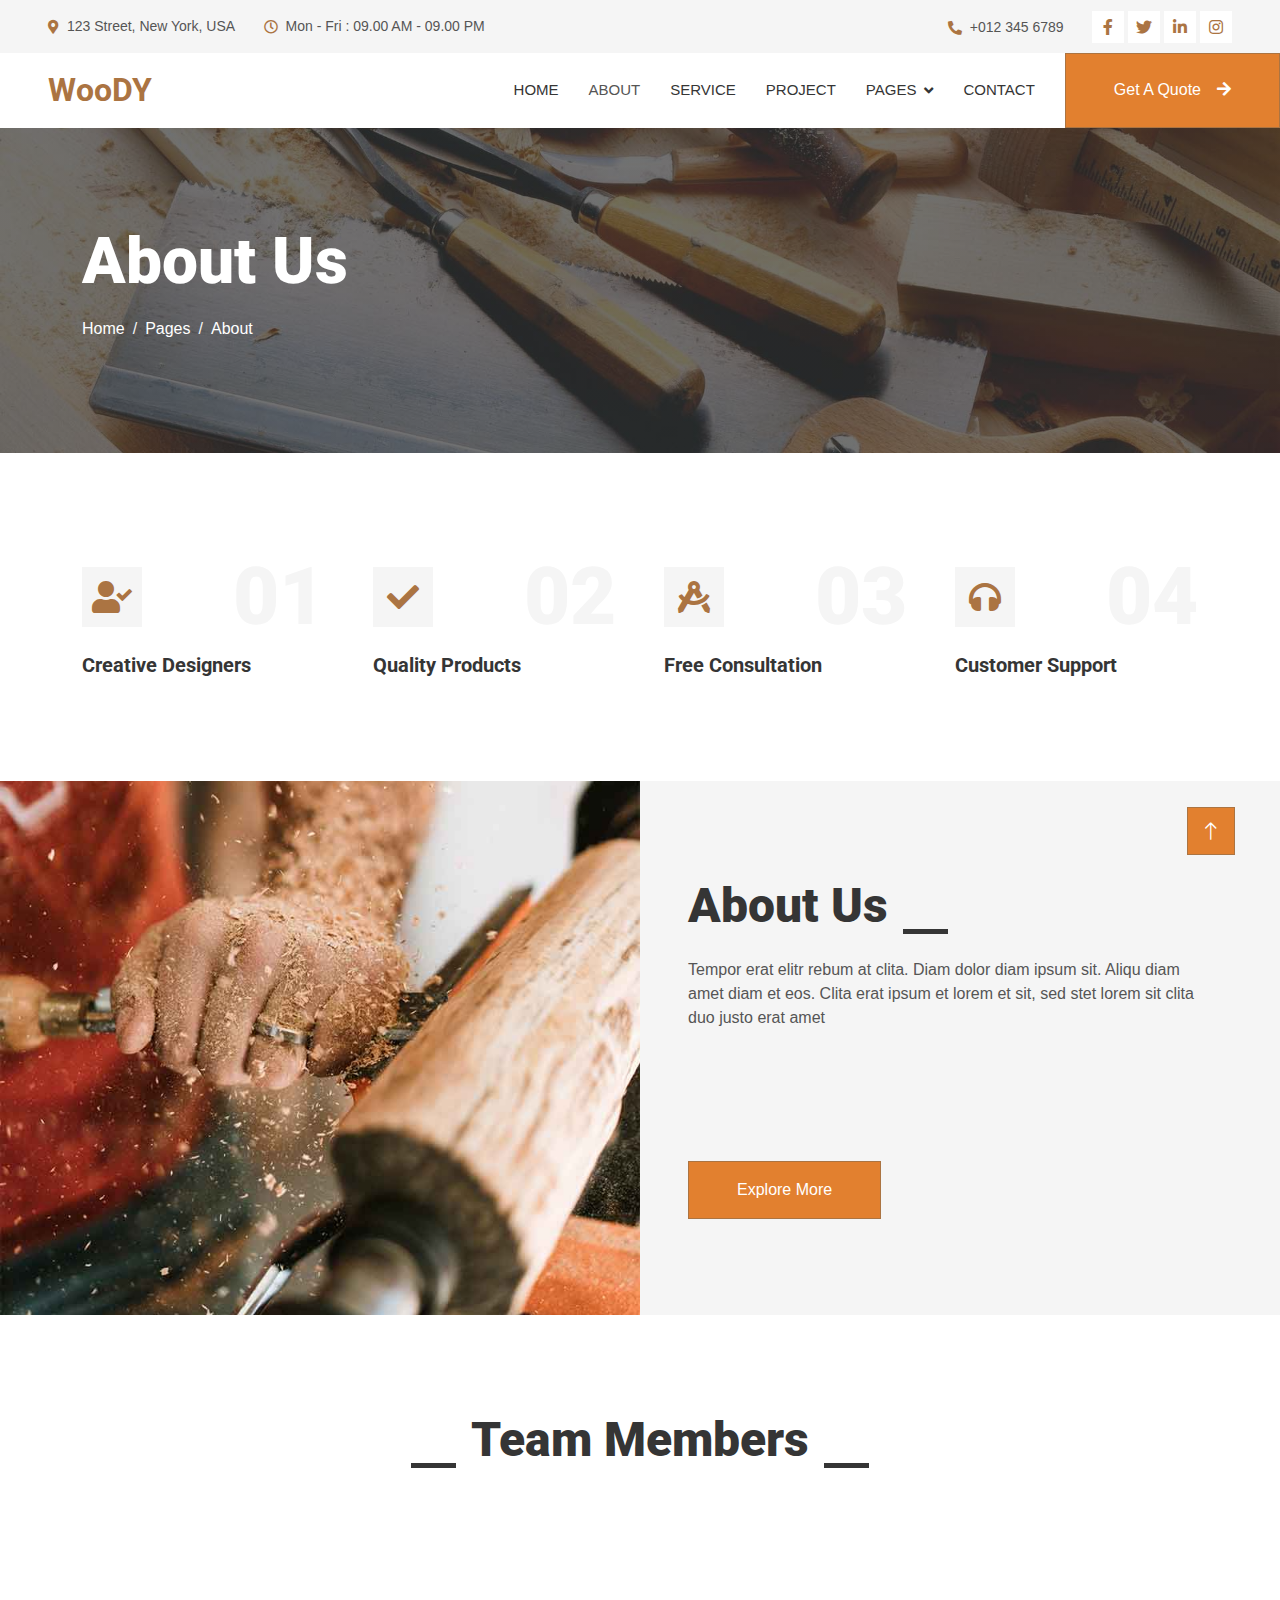
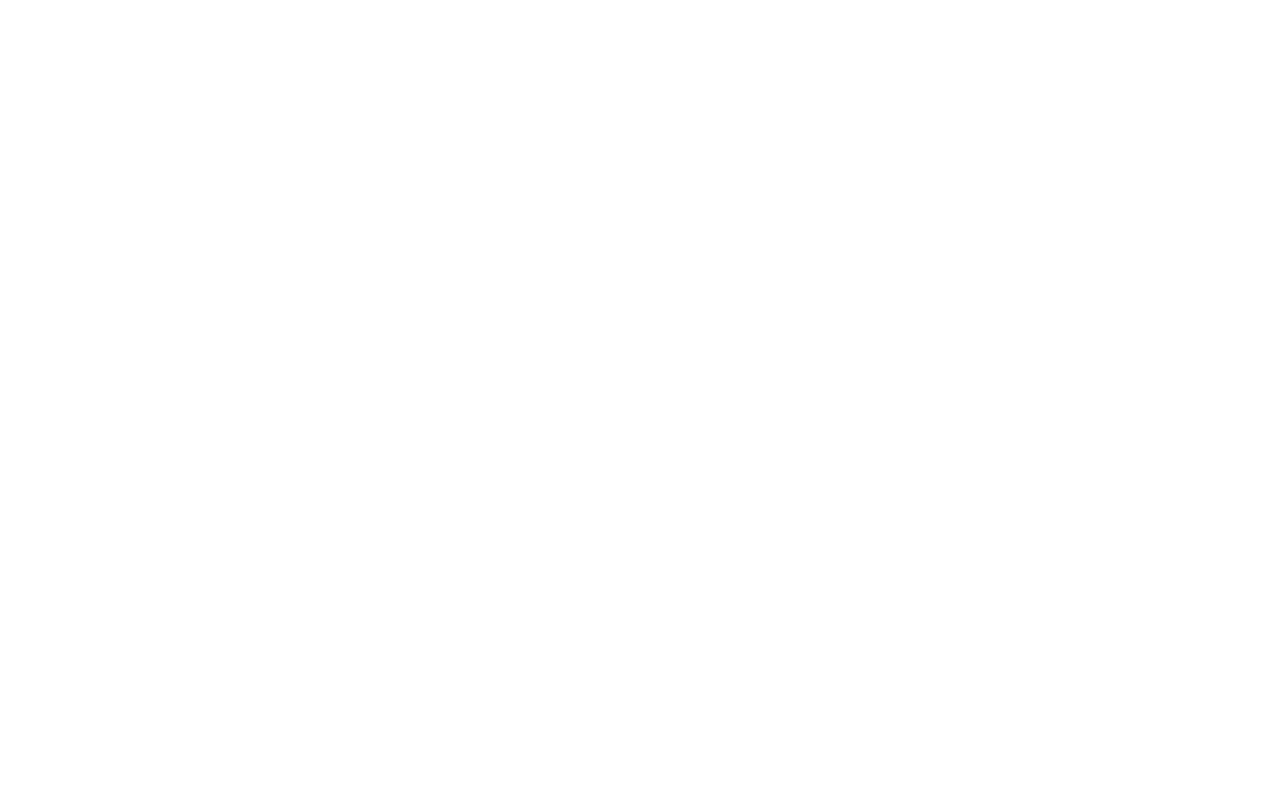
<file: sena/about.html>
<!DOCTYPE html>
<html lang="en">

<head>
    <meta charset="utf-8">
    <title>Woody - Carpenter Website Template</title>
    <meta content="width=device-width, initial-scale=1.0" name="viewport">
    <meta content="" name="keywords">
    <meta content="" name="description">

    <!-- Favicon -->
    <link href="img/favicon.ico" rel="icon">

    <!-- Google Web Fonts -->
    <link rel="preconnect" href="https://fonts.googleapis.com">
    <link rel="preconnect" href="https://fonts.gstatic.com" crossorigin>
    <link href="https://fonts.googleapis.com/css2?family=Open+Sans:wght@400;500&family=Roboto:wght@500;700;900&display=swap" rel="stylesheet"> 

    <!-- Icon Font Stylesheet -->
    <link href="https://cdnjs.cloudflare.com/ajax/libs/font-awesome/5.10.0/css/all.min.css" rel="stylesheet">
    <link href="https://cdn.jsdelivr.net/npm/bootstrap-icons@1.4.1/font/bootstrap-icons.css" rel="stylesheet">

    <!-- Libraries Stylesheet -->
    <link href="lib/animate/animate.min.css" rel="stylesheet">
    <link href="lib/owlcarousel/assets/owl.carousel.min.css" rel="stylesheet">
    <link href="lib/lightbox/css/lightbox.min.css" rel="stylesheet">

    <!-- Customized Bootstrap Stylesheet -->
    <link href="css/bootstrap.min.css" rel="stylesheet">

    <!-- Template Stylesheet -->
    <link href="css/style.css" rel="stylesheet">
</head>

<body>
    <!-- Spinner Start -->
    <div id="spinner" class="show bg-white position-fixed translate-middle w-100 vh-100 top-50 start-50 d-flex align-items-center justify-content-center">
        <div class="spinner-grow text-primary" style="width: 3rem; height: 3rem;" role="status">
            <span class="sr-only">Loading...</span>
        </div>
    </div>
    <!-- Spinner End -->


    <!-- Topbar Start -->
    <div class="container-fluid bg-light p-0">
        <div class="row gx-0 d-none d-lg-flex">
            <div class="col-lg-7 px-5 text-start">
                <div class="h-100 d-inline-flex align-items-center py-3 me-4">
                    <small class="fa fa-map-marker-alt text-primary me-2"></small>
                    <small>123 Street, New York, USA</small>
                </div>
                <div class="h-100 d-inline-flex align-items-center py-3">
                    <small class="far fa-clock text-primary me-2"></small>
                    <small>Mon - Fri : 09.00 AM - 09.00 PM</small>
                </div>
            </div>
            <div class="col-lg-5 px-5 text-end">
                <div class="h-100 d-inline-flex align-items-center py-3 me-4">
                    <small class="fa fa-phone-alt text-primary me-2"></small>
                    <small>+012 345 6789</small>
                </div>
                <div class="h-100 d-inline-flex align-items-center">
                    <a class="btn btn-sm-square bg-white text-primary me-1" href=""><i class="fab fa-facebook-f"></i></a>
                    <a class="btn btn-sm-square bg-white text-primary me-1" href=""><i class="fab fa-twitter"></i></a>
                    <a class="btn btn-sm-square bg-white text-primary me-1" href=""><i class="fab fa-linkedin-in"></i></a>
                    <a class="btn btn-sm-square bg-white text-primary me-0" href=""><i class="fab fa-instagram"></i></a>
                </div>
            </div>
        </div>
    </div>
    <!-- Topbar End -->


    <!-- Navbar Start -->
    <nav class="navbar navbar-expand-lg bg-white navbar-light sticky-top p-0">
        <a href="index.html" class="navbar-brand d-flex align-items-center px-4 px-lg-5">
            <h2 class="m-0 text-primary">WooDY</h2>
        </a>
        <button type="button" class="navbar-toggler me-4" data-bs-toggle="collapse" data-bs-target="#navbarCollapse">
            <span class="navbar-toggler-icon"></span>
        </button>
        <div class="collapse navbar-collapse" id="navbarCollapse">
            <div class="navbar-nav ms-auto p-4 p-lg-0">
                <a href="index.html" class="nav-item nav-link">Home</a>
                <a href="about.html" class="nav-item nav-link active">About</a>
                <a href="service.html" class="nav-item nav-link">Service</a>
                <a href="project.html" class="nav-item nav-link">Project</a>
                <div class="nav-item dropdown">
                    <a href="#" class="nav-link dropdown-toggle" data-bs-toggle="dropdown">Pages</a>
                    <div class="dropdown-menu fade-up m-0">
                        <a href="feature.html" class="dropdown-item">Feature</a>
                        <a href="quote.html" class="dropdown-item">Free Quote</a>
                        <a href="team.html" class="dropdown-item">Our Team</a>
                        <a href="testimonial.html" class="dropdown-item">Testimonial</a>
                        <a href="404.html" class="dropdown-item">404 Page</a>
                    </div>
                </div>
                <a href="contact.html" class="nav-item nav-link">Contact</a>
            </div>
            <a href="" class="btn btn-primary py-4 px-lg-5 d-none d-lg-block">Get A Quote<i class="fa fa-arrow-right ms-3"></i></a>
        </div>
    </nav>
    <!-- Navbar End -->


    <!-- Page Header Start -->
    <div class="container-fluid page-header py-5 mb-5">
        <div class="container py-5">
            <h1 class="display-3 text-white mb-3 animated slideInDown">About Us</h1>
            <nav aria-label="breadcrumb animated slideInDown">
                <ol class="breadcrumb">
                    <li class="breadcrumb-item"><a class="text-white" href="#">Home</a></li>
                    <li class="breadcrumb-item"><a class="text-white" href="#">Pages</a></li>
                    <li class="breadcrumb-item text-white active" aria-current="page">About</li>
                </ol>
            </nav>
        </div>
    </div>
    <!-- Page Header End -->


    <!-- Feature Start -->
    <div class="container-xxl py-5">
        <div class="container">
            <div class="row g-5">
                <div class="col-md-6 col-lg-3 wow fadeIn" data-wow-delay="0.1s">
                    <div class="d-flex align-items-center justify-content-between mb-2">
                        <div class="d-flex align-items-center justify-content-center bg-light" style="width: 60px; height: 60px;">
                            <i class="fa fa-user-check fa-2x text-primary"></i>
                        </div>
                        <h1 class="display-1 text-light mb-0">01</h1>
                    </div>
                    <h5>Creative Designers</h5>
                </div>
                <div class="col-md-6 col-lg-3 wow fadeIn" data-wow-delay="0.3s">
                    <div class="d-flex align-items-center justify-content-between mb-2">
                        <div class="d-flex align-items-center justify-content-center bg-light" style="width: 60px; height: 60px;">
                            <i class="fa fa-check fa-2x text-primary"></i>
                        </div>
                        <h1 class="display-1 text-light mb-0">02</h1>
                    </div>
                    <h5>Quality Products</h5>
                </div>
                <div class="col-md-6 col-lg-3 wow fadeIn" data-wow-delay="0.5s">
                    <div class="d-flex align-items-center justify-content-between mb-2">
                        <div class="d-flex align-items-center justify-content-center bg-light" style="width: 60px; height: 60px;">
                            <i class="fa fa-drafting-compass fa-2x text-primary"></i>
                        </div>
                        <h1 class="display-1 text-light mb-0">03</h1>
                    </div>
                    <h5>Free Consultation</h5>
                </div>
                <div class="col-md-6 col-lg-3 wow fadeIn" data-wow-delay="0.7s">
                    <div class="d-flex align-items-center justify-content-between mb-2">
                        <div class="d-flex align-items-center justify-content-center bg-light" style="width: 60px; height: 60px;">
                            <i class="fa fa-headphones fa-2x text-primary"></i>
                        </div>
                        <h1 class="display-1 text-light mb-0">04</h1>
                    </div>
                    <h5>Customer Support</h5>
                </div>
            </div>
        </div>
    </div>
    <!-- Feature Start -->



    <!-- About Start -->
    <div class="container-fluid bg-light overflow-hidden my-5 px-lg-0">
        <div class="container about px-lg-0">
            <div class="row g-0 mx-lg-0">
                <div class="col-lg-6 ps-lg-0" style="min-height: 400px;">
                    <div class="position-relative h-100">
                        <img class="position-absolute img-fluid w-100 h-100" src="img/about.jpg" style="object-fit: cover;" alt="">
                    </div>
                </div>
                <div class="col-lg-6 about-text py-5 wow fadeIn" data-wow-delay="0.5s">
                    <div class="p-lg-5 pe-lg-0">
                        <div class="section-title text-start">
                            <h1 class="display-5 mb-4">About Us</h1>
                        </div>
                        <p class="mb-4 pb-2">Tempor erat elitr rebum at clita. Diam dolor diam ipsum sit. Aliqu diam amet diam et eos. Clita erat ipsum et lorem et sit, sed stet lorem sit clita duo justo erat amet</p>
                        <div class="row g-4 mb-4 pb-2">
                            <div class="col-sm-6 wow fadeIn" data-wow-delay="0.1s">
                                <div class="d-flex align-items-center">
                                    <div class="d-flex flex-shrink-0 align-items-center justify-content-center bg-white" style="width: 60px; height: 60px;">
                                        <i class="fa fa-users fa-2x text-primary"></i>
                                    </div>
                                    <div class="ms-3">
                                        <h2 class="text-primary mb-1" data-toggle="counter-up">1234</h2>
                                        <p class="fw-medium mb-0">Happy Clients</p>
                                    </div>
                                </div>
                            </div>
                            <div class="col-sm-6 wow fadeIn" data-wow-delay="0.3s">
                                <div class="d-flex align-items-center">
                                    <div class="d-flex flex-shrink-0 align-items-center justify-content-center bg-white" style="width: 60px; height: 60px;">
                                        <i class="fa fa-check fa-2x text-primary"></i>
                                    </div>
                                    <div class="ms-3">
                                        <h2 class="text-primary mb-1" data-toggle="counter-up">1234</h2>
                                        <p class="fw-medium mb-0">Projects Done</p>
                                    </div>
                                </div>
                            </div>
                        </div>
                        <a href="" class="btn btn-primary py-3 px-5">Explore More</a>
                    </div>
                </div>
            </div>
        </div>
    </div>
    <!-- About End -->


    <!-- Team Start -->
    <div class="container-xxl py-5">
        <div class="container">
            <div class="section-title text-center">
                <h1 class="display-5 mb-5">Team Members</h1>
            </div>
            <div class="row g-4">
                <div class="col-lg-3 col-md-6 wow fadeInUp" data-wow-delay="0.1s">
                    <div class="team-item">
                        <div class="overflow-hidden position-relative">
                            <img class="img-fluid" src="img/team-1.jpg" alt="">
                            <div class="team-social">
                                <a class="btn btn-square" href=""><i class="fab fa-facebook-f"></i></a>
                                <a class="btn btn-square" href=""><i class="fab fa-twitter"></i></a>
                                <a class="btn btn-square" href=""><i class="fab fa-instagram"></i></a>
                            </div>
                        </div>
                        <div class="text-center border border-5 border-light border-top-0 p-4">
                            <h5 class="mb-0">Full Name</h5>
                            <small>Designation</small>
                        </div>
                    </div>
                </div>
                <div class="col-lg-3 col-md-6 wow fadeInUp" data-wow-delay="0.3s">
                    <div class="team-item">
                        <div class="overflow-hidden position-relative">
                            <img class="img-fluid" src="img/team-2.jpg" alt="">
                            <div class="team-social">
                                <a class="btn btn-square" href=""><i class="fab fa-facebook-f"></i></a>
                                <a class="btn btn-square" href=""><i class="fab fa-twitter"></i></a>
                                <a class="btn btn-square" href=""><i class="fab fa-instagram"></i></a>
                            </div>
                        </div>
                        <div class="text-center border border-5 border-light border-top-0 p-4">
                            <h5 class="mb-0">Full Name</h5>
                            <small>Designation</small>
                        </div>
                    </div>
                </div>
                <div class="col-lg-3 col-md-6 wow fadeInUp" data-wow-delay="0.5s">
                    <div class="team-item">
                        <div class="overflow-hidden position-relative">
                            <img class="img-fluid" src="img/team-3.jpg" alt="">
                            <div class="team-social">
                                <a class="btn btn-square" href=""><i class="fab fa-facebook-f"></i></a>
                                <a class="btn btn-square" href=""><i class="fab fa-twitter"></i></a>
                                <a class="btn btn-square" href=""><i class="fab fa-instagram"></i></a>
                            </div>
                        </div>
                        <div class="text-center border border-5 border-light border-top-0 p-4">
                            <h5 class="mb-0">Full Name</h5>
                            <small>Designation</small>
                        </div>
                    </div>
                </div>
                <div class="col-lg-3 col-md-6 wow fadeInUp" data-wow-delay="0.7s">
                    <div class="team-item">
                        <div class="overflow-hidden position-relative">
                            <img class="img-fluid" src="img/team-4.jpg" alt="">
                            <div class="team-social">
                                <a class="btn btn-square" href=""><i class="fab fa-facebook-f"></i></a>
                                <a class="btn btn-square" href=""><i class="fab fa-twitter"></i></a>
                                <a class="btn btn-square" href=""><i class="fab fa-instagram"></i></a>
                            </div>
                        </div>
                        <div class="text-center border border-5 border-light border-top-0 p-4">
                            <h5 class="mb-0">Full Name</h5>
                            <small>Designation</small>
                        </div>
                    </div>
                </div>
            </div>
        </div>
    </div>
    <!-- Team End -->
        

    <!-- Footer Start -->
    <div class="container-fluid bg-dark text-light footer mt-5 pt-5 wow fadeIn" data-wow-delay="0.1s">
        <div class="container py-5">
            <div class="row g-5">
                <div class="col-lg-3 col-md-6">
                    <h4 class="text-light mb-4">Address</h4>
                    <p class="mb-2"><i class="fa fa-map-marker-alt me-3"></i>123 Street, New York, USA</p>
                    <p class="mb-2"><i class="fa fa-phone-alt me-3"></i>+012 345 67890</p>
                    <p class="mb-2"><i class="fa fa-envelope me-3"></i>info@example.com</p>
                    <div class="d-flex pt-2">
                        <a class="btn btn-outline-light btn-social" href=""><i class="fab fa-twitter"></i></a>
                        <a class="btn btn-outline-light btn-social" href=""><i class="fab fa-facebook-f"></i></a>
                        <a class="btn btn-outline-light btn-social" href=""><i class="fab fa-youtube"></i></a>
                        <a class="btn btn-outline-light btn-social" href=""><i class="fab fa-linkedin-in"></i></a>
                    </div>
                </div>
                <div class="col-lg-3 col-md-6">
                    <h4 class="text-light mb-4">Services</h4>
                    <a class="btn btn-link" href="">General Carpentry</a>
                    <a class="btn btn-link" href="">Furniture Remodeling</a>
                    <a class="btn btn-link" href="">Wooden Floor</a>
                    <a class="btn btn-link" href="">Wooden Furniture</a>
                    <a class="btn btn-link" href="">Custom Carpentry</a>
                </div>
                <div class="col-lg-3 col-md-6">
                    <h4 class="text-light mb-4">Quick Links</h4>
                    <a class="btn btn-link" href="">About Us</a>
                    <a class="btn btn-link" href="">Contact Us</a>
                    <a class="btn btn-link" href="">Our Services</a>
                    <a class="btn btn-link" href="">Terms & Condition</a>
                    <a class="btn btn-link" href="">Support</a>
                </div>
                <div class="col-lg-3 col-md-6">
                    <h4 class="text-light mb-4">Newsletter</h4>
                    <p>Dolor amet sit justo amet elitr clita ipsum elitr est.</p>
                    <div class="position-relative mx-auto" style="max-width: 400px;">
                        <input class="form-control border-0 w-100 py-3 ps-4 pe-5" type="text" placeholder="Your email">
                        <button type="button" class="btn btn-primary py-2 position-absolute top-0 end-0 mt-2 me-2">SignUp</button>
                    </div>
                </div>
            </div>
        </div>
        <div class="container">
            <div class="copyright">
                <div class="row">
                    <div class="col-md-6 text-center text-md-start mb-3 mb-md-0">
                        &copy; <a class="border-bottom" href="#">Your Site Name</a>, All Right Reserved.
                    </div>
                    <div class="col-md-6 text-center text-md-end">
                        <!--/*** This template is free as long as you keep the footer author’s credit link/attribution link/backlink. If you'd like to use the template without the footer author’s credit link/attribution link/backlink, you can purchase the Credit Removal License from "https://htmlcodex.com/credit-removal". Thank you for your support. ***/-->
                        Designed By <a class="border-bottom" href="https://htmlcodex.com">HTML Codex</a>
                    </div>
                </div>
            </div>
        </div>
    </div>
    <!-- Footer End -->


    <!-- Back to Top -->
    <a href="#" class="btn btn-lg btn-primary btn-lg-square rounded-0 back-to-top"><i class="bi bi-arrow-up"></i></a>


    <!-- JavaScript Libraries -->
    <script src="https://code.jquery.com/jquery-3.4.1.min.js"></script>
    <script src="https://cdn.jsdelivr.net/npm/bootstrap@5.0.0/dist/js/bootstrap.bundle.min.js"></script>
    <script src="lib/wow/wow.min.js"></script>
    <script src="lib/easing/easing.min.js"></script>
    <script src="lib/waypoints/waypoints.min.js"></script>
    <script src="lib/counterup/counterup.min.js"></script>
    <script src="lib/owlcarousel/owl.carousel.min.js"></script>
    <script src="lib/isotope/isotope.pkgd.min.js"></script>
    <script src="lib/lightbox/js/lightbox.min.js"></script>

    <!-- Template Javascript -->
    <script src="js/main.js"></script>
</body>

</html>
</file>
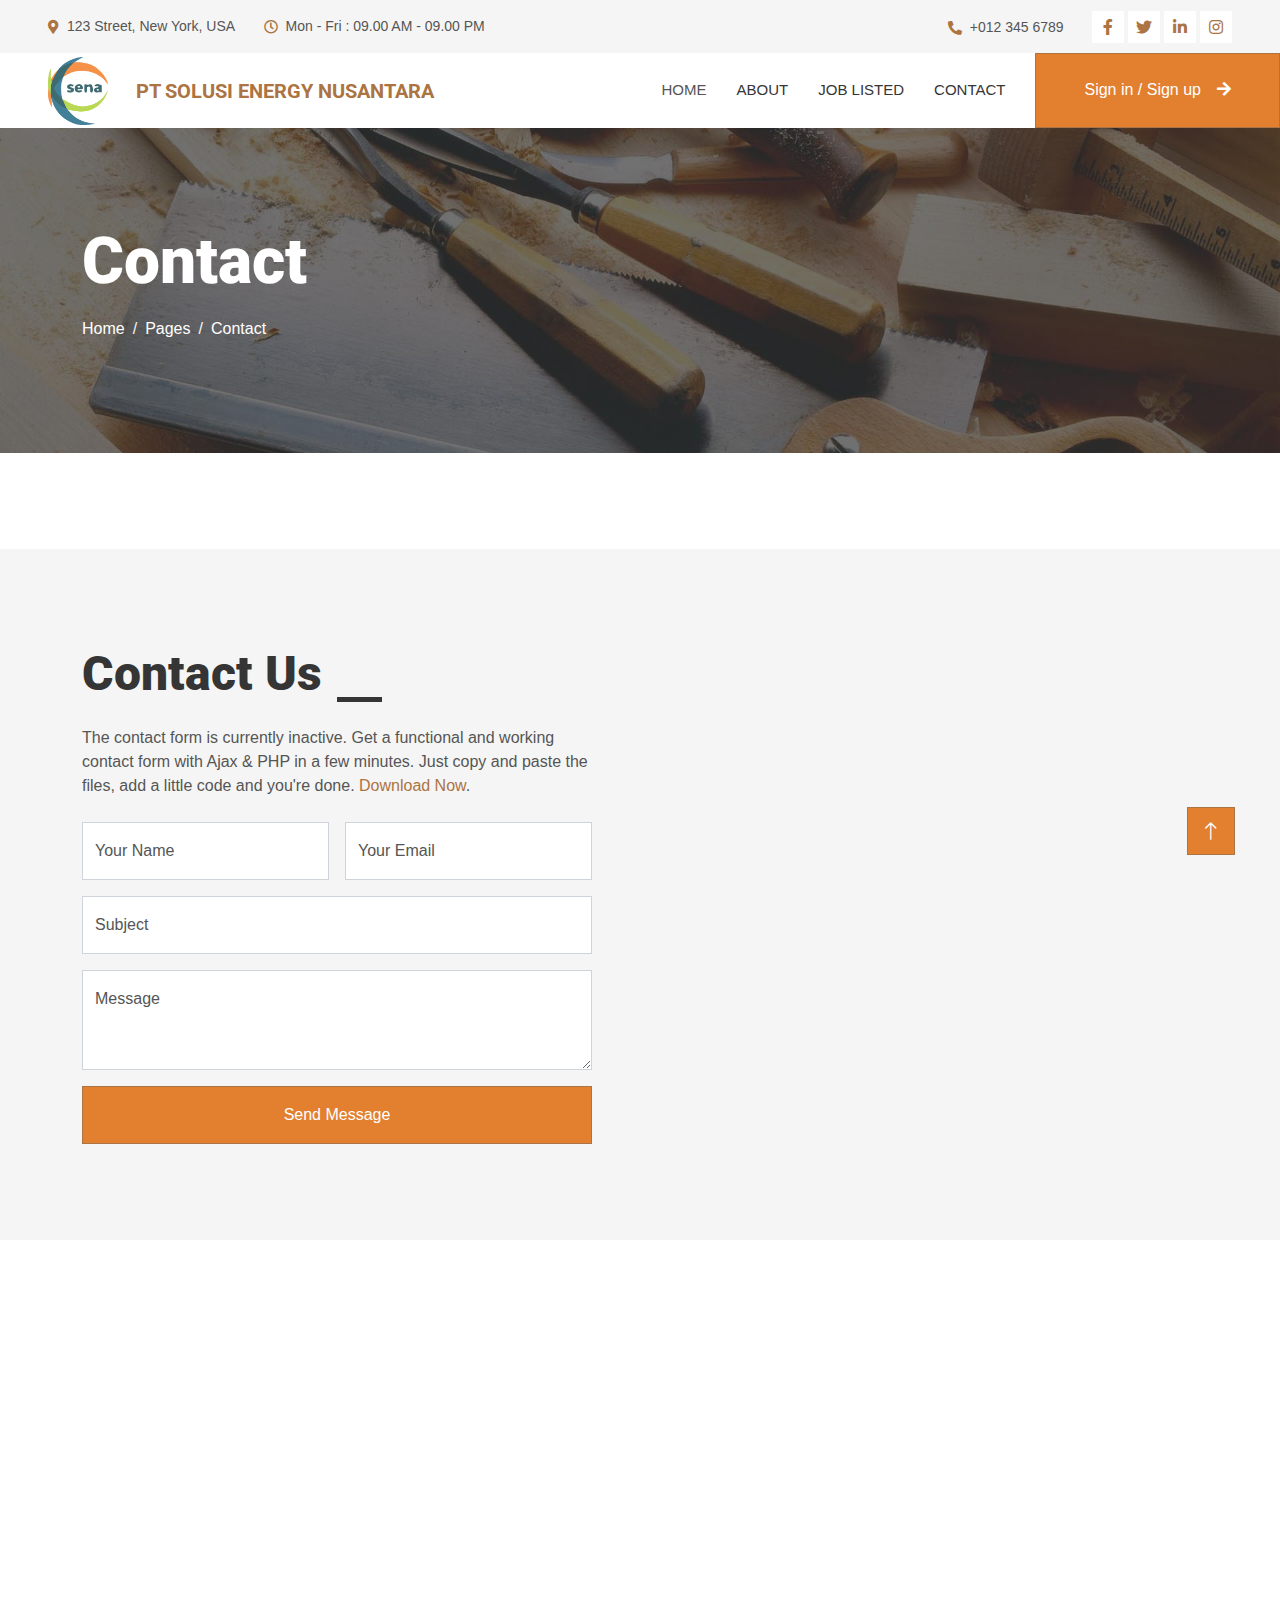
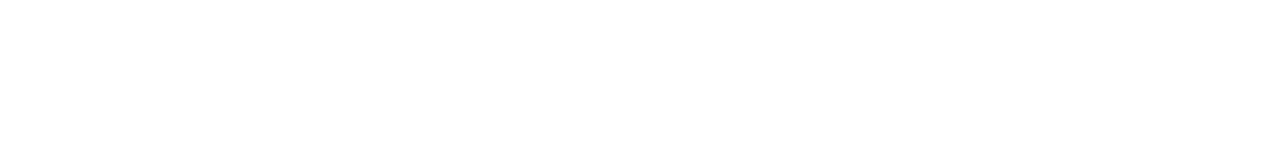
<file: sena/contact.html>
<!DOCTYPE html>
<html lang="en">

<head>
    <meta charset="utf-8">
    <title>Woody - Carpenter Website Template</title>
    <meta content="width=device-width, initial-scale=1.0" name="viewport">
    <meta content="" name="keywords">
    <meta content="" name="description">

    <!-- Favicon -->
    <link href="img/favicon.ico" rel="icon">

    <!-- Google Web Fonts -->
    <link rel="preconnect" href="https://fonts.googleapis.com">
    <link rel="preconnect" href="https://fonts.gstatic.com" crossorigin>
    <link href="https://fonts.googleapis.com/css2?family=Open+Sans:wght@400;500&family=Roboto:wght@500;700;900&display=swap" rel="stylesheet"> 

    <!-- Icon Font Stylesheet -->
    <link href="https://cdnjs.cloudflare.com/ajax/libs/font-awesome/5.10.0/css/all.min.css" rel="stylesheet">
    <link href="https://cdn.jsdelivr.net/npm/bootstrap-icons@1.4.1/font/bootstrap-icons.css" rel="stylesheet">

    <!-- Libraries Stylesheet -->
    <link href="lib/animate/animate.min.css" rel="stylesheet">
    <link href="lib/owlcarousel/assets/owl.carousel.min.css" rel="stylesheet">
    <link href="lib/lightbox/css/lightbox.min.css" rel="stylesheet">

    <!-- Customized Bootstrap Stylesheet -->
    <link href="css/bootstrap.min.css" rel="stylesheet">

    <!-- Template Stylesheet -->
    <link href="css/style.css" rel="stylesheet">
</head>

<body>
    <!-- Spinner Start -->
    <div id="spinner" class="show bg-white position-fixed translate-middle w-100 vh-100 top-50 start-50 d-flex align-items-center justify-content-center">
        <div class="spinner-grow text-primary" style="width: 3rem; height: 3rem;" role="status">
            <span class="sr-only">Loading...</span>
        </div>
    </div>
    <!-- Spinner End -->


    <!-- Topbar Start -->
    <div class="container-fluid bg-light p-0">
        <div class="row gx-0 d-none d-lg-flex">
            <div class="col-lg-7 px-5 text-start">
                <div class="h-100 d-inline-flex align-items-center py-3 me-4">
                    <small class="fa fa-map-marker-alt text-primary me-2"></small>
                    <small>123 Street, New York, USA</small>
                </div>
                <div class="h-100 d-inline-flex align-items-center py-3">
                    <small class="far fa-clock text-primary me-2"></small>
                    <small>Mon - Fri : 09.00 AM - 09.00 PM</small>
                </div>
            </div>
            <div class="col-lg-5 px-5 text-end">
                <div class="h-100 d-inline-flex align-items-center py-3 me-4">
                    <small class="fa fa-phone-alt text-primary me-2"></small>
                    <small>+012 345 6789</small>
                </div>
                <div class="h-100 d-inline-flex align-items-center">
                    <a class="btn btn-sm-square bg-white text-primary me-1" href=""><i class="fab fa-facebook-f"></i></a>
                    <a class="btn btn-sm-square bg-white text-primary me-1" href=""><i class="fab fa-twitter"></i></a>
                    <a class="btn btn-sm-square bg-white text-primary me-1" href=""><i class="fab fa-linkedin-in"></i></a>
                    <a class="btn btn-sm-square bg-white text-primary me-0" href=""><i class="fab fa-instagram"></i></a>
                </div>
            </div>
        </div>
    </div>
    <!-- Topbar End -->


    <!-- Navbar Start -->
    <nav class="navbar navbar-expand-lg bg-white navbar-light sticky-top p-0">
        <div class="logoNavbar">
            <a href="index.html" class="navbar-brand d-flex align-items-center px-4 px-lg-5">
                <img src="img/sena.png" alt="" class="logo">
                <h2 class="m-0 text-primary">PT SOLUSI ENERGY NUSANTARA</h2>
            </a>
        </div>
        <button type="button" class="navbar-toggler me-4" data-bs-toggle="collapse" data-bs-target="#navbarCollapse">
            <span class="navbar-toggler-icon"></span>
        </button>
        <div class="collapse navbar-collapse" id="navbarCollapse">
            <div class="navbar-nav ms-auto p-4 p-lg-0">
                <a href="index.html" class="nav-item nav-link active">Home</a>
                <a href="about.html" class="nav-item nav-link">About</a>
                <a href="service.html" class="nav-item nav-link">Job Listed</a>
                <!--<a href="project.html" class="nav-item nav-link">Project</a>
                <div class="nav-item dropdown">
                    <a href="#" class="nav-link dropdown-toggle" data-bs-toggle="dropdown">Pages</a>
                    <div class="dropdown-menu fade-up m-0">
                        <a href="feature.html" class="dropdown-item">Feature</a>
                        <a href="quote.html" class="dropdown-item">Free Quote</a>
                        <a href="team.html" class="dropdown-item">Our Team</a>
                        <a href="testimonial.html" class="dropdown-item">Testimonial</a>
                        <a href="404.html" class="dropdown-item">404 Page</a>
                    </div>
                </div>-->
                <a href="#last" class="nav-item nav-link">Contact</a>
            </div>
            <a href="login.html" class="btn btn-primary py-4 px-lg-5 d-none d-lg-block">Sign in / Sign up<i class="fa fa-arrow-right ms-3"></i></a>
        </div>
    </nav>
    <!-- Navbar End -->


    <!-- Page Header Start -->
    <div class="container-fluid page-header py-5 mb-5">
        <div class="container py-5">
            <h1 class="display-3 text-white mb-3 animated slideInDown">Contact</h1>
            <nav aria-label="breadcrumb animated slideInDown">
                <ol class="breadcrumb">
                    <li class="breadcrumb-item"><a class="text-white" href="#">Home</a></li>
                    <li class="breadcrumb-item"><a class="text-white" href="#">Pages</a></li>
                    <li class="breadcrumb-item text-white active" aria-current="page">Contact</li>
                </ol>
            </nav>
        </div>
    </div>
    <!-- Page Header End -->


    <!-- Contact Start -->
    <div class="container-fluid bg-light overflow-hidden px-lg-0" style="margin: 6rem 0;">
        <div class="container contact px-lg-0">
            <div class="row g-0 mx-lg-0">
                <div class="col-lg-6 contact-text py-5 wow fadeIn" data-wow-delay="0.5s">
                    <div class="p-lg-5 ps-lg-0">
                        <div class="section-title text-start">
                            <h1 class="display-5 mb-4">Contact Us</h1>
                        </div>
                        <p class="mb-4">The contact form is currently inactive. Get a functional and working contact form with Ajax & PHP in a few minutes. Just copy and paste the files, add a little code and you're done. <a href="https://htmlcodex.com/contact-form">Download Now</a>.</p>
                        <form>
                            <div class="row g-3">
                                <div class="col-md-6">
                                    <div class="form-floating">
                                        <input type="text" class="form-control" id="name" placeholder="Your Name">
                                        <label for="name">Your Name</label>
                                    </div>
                                </div>
                                <div class="col-md-6">
                                    <div class="form-floating">
                                        <input type="email" class="form-control" id="email" placeholder="Your Email">
                                        <label for="email">Your Email</label>
                                    </div>
                                </div>
                                <div class="col-12">
                                    <div class="form-floating">
                                        <input type="text" class="form-control" id="subject" placeholder="Subject">
                                        <label for="subject">Subject</label>
                                    </div>
                                </div>
                                <div class="col-12">
                                    <div class="form-floating">
                                        <textarea class="form-control" placeholder="Leave a message here" id="message" style="height: 100px"></textarea>
                                        <label for="message">Message</label>
                                    </div>
                                </div>
                                <div class="col-12">
                                    <button class="btn btn-primary w-100 py-3" type="submit">Send Message</button>
                                </div>
                            </div>
                        </form>
                    </div>
                </div>
                <div class="col-lg-6 pe-lg-0" style="min-height: 400px;">
                    <div class="position-relative h-100">
                        <iframe class="position-absolute w-100 h-100" style="object-fit: cover;"
                        src="https://www.google.com/maps/embed?pb=!1m18!1m12!1m3!1d3001156.4288297426!2d-78.01371936852176!3d42.72876761954724!2m3!1f0!2f0!3f0!3m2!1i1024!2i768!4f13.1!3m3!1m2!1s0x4ccc4bf0f123a5a9%3A0xddcfc6c1de189567!2sNew%20York%2C%20USA!5e0!3m2!1sen!2sbd!4v1603794290143!5m2!1sen!2sbd"
                        frameborder="0" allowfullscreen="" aria-hidden="false"
                        tabindex="0"></iframe>
                    </div>
                </div>
            </div>
        </div>
    </div>
    <!-- Contact End -->


    <!-- Footer Start -->
    <div class="container-fluid bg-dark text-light footer pt-5 wow fadeIn" data-wow-delay="0.1s" style="margin-top: 6rem;">
        <div class="container py-5">
            <div class="row g-5">
                <div class="col-lg-3 col-md-6">
                    <h4 class="text-light mb-4">Address</h4>
                    <p class="mb-2"><i class="fa fa-map-marker-alt me-3"></i>123 Street, New York, USA</p>
                    <p class="mb-2"><i class="fa fa-phone-alt me-3"></i>+012 345 67890</p>
                    <p class="mb-2"><i class="fa fa-envelope me-3"></i>info@example.com</p>
                    <div class="d-flex pt-2">
                        <a class="btn btn-outline-light btn-social" href=""><i class="fab fa-twitter"></i></a>
                        <a class="btn btn-outline-light btn-social" href=""><i class="fab fa-facebook-f"></i></a>
                        <a class="btn btn-outline-light btn-social" href=""><i class="fab fa-youtube"></i></a>
                        <a class="btn btn-outline-light btn-social" href=""><i class="fab fa-linkedin-in"></i></a>
                    </div>
                </div>
                <div class="col-lg-3 col-md-6">
                    <h4 class="text-light mb-4">Services</h4>
                    <a class="btn btn-link" href="">Air Freight</a>
                    <a class="btn btn-link" href="">Sea Freight</a>
                    <a class="btn btn-link" href="">Road Freight</a>
                    <a class="btn btn-link" href="">Logistic Solutions</a>
                    <a class="btn btn-link" href="">Industry solutions</a>
                </div>
                <div class="col-lg-3 col-md-6">
                    <h4 class="text-light mb-4">Quick Links</h4>
                    <a class="btn btn-link" href="">About Us</a>
                    <a class="btn btn-link" href="">Contact Us</a>
                    <a class="btn btn-link" href="">Our Services</a>
                    <a class="btn btn-link" href="">Terms & Condition</a>
                    <a class="btn btn-link" href="">Support</a>
                </div>
                <div class="col-lg-3 col-md-6">
                    <h4 class="text-light mb-4">Newsletter</h4>
                    <p>Dolor amet sit justo amet elitr clita ipsum elitr est.</p>
                    <div class="position-relative mx-auto" style="max-width: 400px;">
                        <input class="form-control border-0 w-100 py-3 ps-4 pe-5" type="text" placeholder="Your email">
                        <button type="button" class="btn btn-primary py-2 position-absolute top-0 end-0 mt-2 me-2">SignUp</button>
                    </div>
                </div>
            </div>
        </div>
        <div class="container">
            <div class="copyright">
                <div class="row">
                    <div class="col-md-6 text-center text-md-start mb-3 mb-md-0">
                        &copy; <a class="border-bottom" href="#">Your Site Name</a>, All Right Reserved.
                    </div>
                    <div class="col-md-6 text-center text-md-end">
                        <!--/*** This template is free as long as you keep the footer author’s credit link/attribution link/backlink. If you'd like to use the template without the footer author’s credit link/attribution link/backlink, you can purchase the Credit Removal License from "https://htmlcodex.com/credit-removal". Thank you for your support. ***/-->
                        Designed By <a class="border-bottom" href="https://htmlcodex.com">HTML Codex</a>
                    </div>
                </div>
            </div>
        </div>
    </div>
    <!-- Footer End -->


    <!-- Back to Top -->
    <a href="#" class="btn btn-lg btn-primary btn-lg-square rounded-0 back-to-top"><i class="bi bi-arrow-up"></i></a>


    <!-- JavaScript Libraries -->
    <script src="https://code.jquery.com/jquery-3.4.1.min.js"></script>
    <script src="https://cdn.jsdelivr.net/npm/bootstrap@5.0.0/dist/js/bootstrap.bundle.min.js"></script>
    <script src="lib/wow/wow.min.js"></script>
    <script src="lib/easing/easing.min.js"></script>
    <script src="lib/waypoints/waypoints.min.js"></script>
    <script src="lib/counterup/counterup.min.js"></script>
    <script src="lib/owlcarousel/owl.carousel.min.js"></script>

    <!-- Template Javascript -->
    <script src="js/main.js"></script>
</body>

</html>
</file>
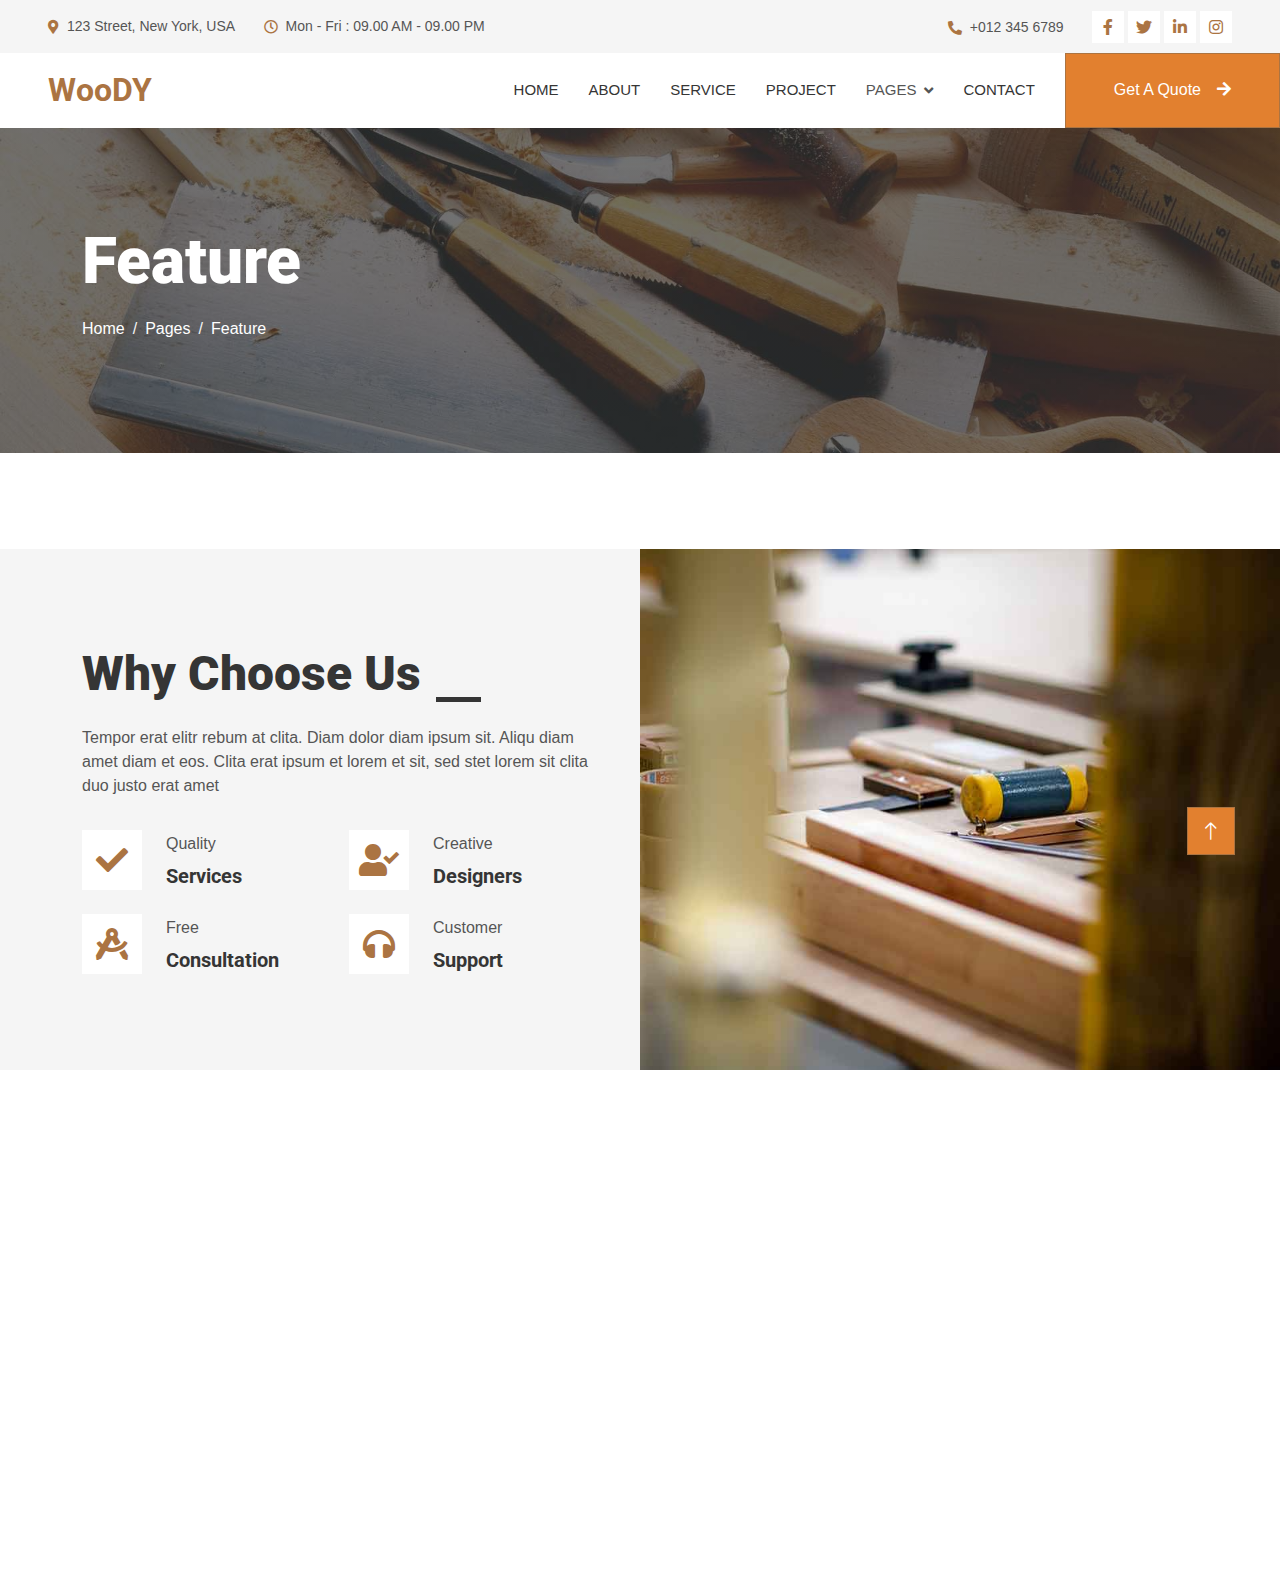
<file: sena/feature.html>
<!DOCTYPE html>
<html lang="en">

<head>
    <meta charset="utf-8">
    <title>Woody - Carpenter Website Template</title>
    <meta content="width=device-width, initial-scale=1.0" name="viewport">
    <meta content="" name="keywords">
    <meta content="" name="description">

    <!-- Favicon -->
    <link href="img/favicon.ico" rel="icon">

    <!-- Google Web Fonts -->
    <link rel="preconnect" href="https://fonts.googleapis.com">
    <link rel="preconnect" href="https://fonts.gstatic.com" crossorigin>
    <link href="https://fonts.googleapis.com/css2?family=Open+Sans:wght@400;500&family=Roboto:wght@500;700;900&display=swap" rel="stylesheet"> 

    <!-- Icon Font Stylesheet -->
    <link href="https://cdnjs.cloudflare.com/ajax/libs/font-awesome/5.10.0/css/all.min.css" rel="stylesheet">
    <link href="https://cdn.jsdelivr.net/npm/bootstrap-icons@1.4.1/font/bootstrap-icons.css" rel="stylesheet">

    <!-- Libraries Stylesheet -->
    <link href="lib/animate/animate.min.css" rel="stylesheet">
    <link href="lib/owlcarousel/assets/owl.carousel.min.css" rel="stylesheet">
    <link href="lib/lightbox/css/lightbox.min.css" rel="stylesheet">

    <!-- Customized Bootstrap Stylesheet -->
    <link href="css/bootstrap.min.css" rel="stylesheet">

    <!-- Template Stylesheet -->
    <link href="css/style.css" rel="stylesheet">
</head>

<body>
    <!-- Spinner Start -->
    <div id="spinner" class="show bg-white position-fixed translate-middle w-100 vh-100 top-50 start-50 d-flex align-items-center justify-content-center">
        <div class="spinner-grow text-primary" style="width: 3rem; height: 3rem;" role="status">
            <span class="sr-only">Loading...</span>
        </div>
    </div>
    <!-- Spinner End -->


    <!-- Topbar Start -->
    <div class="container-fluid bg-light p-0">
        <div class="row gx-0 d-none d-lg-flex">
            <div class="col-lg-7 px-5 text-start">
                <div class="h-100 d-inline-flex align-items-center py-3 me-4">
                    <small class="fa fa-map-marker-alt text-primary me-2"></small>
                    <small>123 Street, New York, USA</small>
                </div>
                <div class="h-100 d-inline-flex align-items-center py-3">
                    <small class="far fa-clock text-primary me-2"></small>
                    <small>Mon - Fri : 09.00 AM - 09.00 PM</small>
                </div>
            </div>
            <div class="col-lg-5 px-5 text-end">
                <div class="h-100 d-inline-flex align-items-center py-3 me-4">
                    <small class="fa fa-phone-alt text-primary me-2"></small>
                    <small>+012 345 6789</small>
                </div>
                <div class="h-100 d-inline-flex align-items-center">
                    <a class="btn btn-sm-square bg-white text-primary me-1" href=""><i class="fab fa-facebook-f"></i></a>
                    <a class="btn btn-sm-square bg-white text-primary me-1" href=""><i class="fab fa-twitter"></i></a>
                    <a class="btn btn-sm-square bg-white text-primary me-1" href=""><i class="fab fa-linkedin-in"></i></a>
                    <a class="btn btn-sm-square bg-white text-primary me-0" href=""><i class="fab fa-instagram"></i></a>
                </div>
            </div>
        </div>
    </div>
    <!-- Topbar End -->


    <!-- Navbar Start -->
    <nav class="navbar navbar-expand-lg bg-white navbar-light sticky-top p-0">
        <a href="index.html" class="navbar-brand d-flex align-items-center px-4 px-lg-5">
            <h2 class="m-0 text-primary">WooDY</h2>
        </a>
        <button type="button" class="navbar-toggler me-4" data-bs-toggle="collapse" data-bs-target="#navbarCollapse">
            <span class="navbar-toggler-icon"></span>
        </button>
        <div class="collapse navbar-collapse" id="navbarCollapse">
            <div class="navbar-nav ms-auto p-4 p-lg-0">
                <a href="index.html" class="nav-item nav-link">Home</a>
                <a href="about.html" class="nav-item nav-link">About</a>
                <a href="service.html" class="nav-item nav-link">Service</a>
                <a href="project.html" class="nav-item nav-link">Project</a>
                <div class="nav-item dropdown">
                    <a href="#" class="nav-link dropdown-toggle active" data-bs-toggle="dropdown">Pages</a>
                    <div class="dropdown-menu fade-up m-0">
                        <a href="feature.html" class="dropdown-item active">Feature</a>
                        <a href="quote.html" class="dropdown-item">Free Quote</a>
                        <a href="team.html" class="dropdown-item">Our Team</a>
                        <a href="testimonial.html" class="dropdown-item">Testimonial</a>
                        <a href="404.html" class="dropdown-item">404 Page</a>
                    </div>
                </div>
                <a href="contact.html" class="nav-item nav-link">Contact</a>
            </div>
            <a href="" class="btn btn-primary py-4 px-lg-5 d-none d-lg-block">Get A Quote<i class="fa fa-arrow-right ms-3"></i></a>
        </div>
    </nav>
    <!-- Navbar End -->


    <!-- Page Header Start -->
    <div class="container-fluid page-header py-5 mb-5">
        <div class="container py-5">
            <h1 class="display-3 text-white mb-3 animated slideInDown">Feature</h1>
            <nav aria-label="breadcrumb animated slideInDown">
                <ol class="breadcrumb">
                    <li class="breadcrumb-item"><a class="text-white" href="#">Home</a></li>
                    <li class="breadcrumb-item"><a class="text-white" href="#">Pages</a></li>
                    <li class="breadcrumb-item text-white active" aria-current="page">Feature</li>
                </ol>
            </nav>
        </div>
    </div>
    <!-- Page Header End -->


    <!-- Feature Start -->
    <div class="container-fluid bg-light overflow-hidden px-lg-0" style="margin: 6rem 0;">
        <div class="container feature px-lg-0">
            <div class="row g-0 mx-lg-0">
                <div class="col-lg-6 feature-text py-5 wow fadeIn" data-wow-delay="0.5s">
                    <div class="p-lg-5 ps-lg-0">
                        <div class="section-title text-start">
                            <h1 class="display-5 mb-4">Why Choose Us</h1>
                        </div>
                        <p class="mb-4 pb-2">Tempor erat elitr rebum at clita. Diam dolor diam ipsum sit. Aliqu diam amet diam et eos. Clita erat ipsum et lorem et sit, sed stet lorem sit clita duo justo erat amet</p>
                        <div class="row g-4">
                            <div class="col-6">
                                <div class="d-flex align-items-center">
                                    <div class="d-flex flex-shrink-0 align-items-center justify-content-center bg-white" style="width: 60px; height: 60px;">
                                        <i class="fa fa-check fa-2x text-primary"></i>
                                    </div>
                                    <div class="ms-4">
                                        <p class="mb-2">Quality</p>
                                        <h5 class="mb-0">Services</h5>
                                    </div>
                                </div>
                            </div>
                            <div class="col-6">
                                <div class="d-flex align-items-center">
                                    <div class="d-flex flex-shrink-0 align-items-center justify-content-center bg-white" style="width: 60px; height: 60px;">
                                        <i class="fa fa-user-check fa-2x text-primary"></i>
                                    </div>
                                    <div class="ms-4">
                                        <p class="mb-2">Creative</p>
                                        <h5 class="mb-0">Designers</h5>
                                    </div>
                                </div>
                            </div>
                            <div class="col-6">
                                <div class="d-flex align-items-center">
                                    <div class="d-flex flex-shrink-0 align-items-center justify-content-center bg-white" style="width: 60px; height: 60px;">
                                        <i class="fa fa-drafting-compass fa-2x text-primary"></i>
                                    </div>
                                    <div class="ms-4">
                                        <p class="mb-2">Free</p>
                                        <h5 class="mb-0">Consultation</h5>
                                    </div>
                                </div>
                            </div>
                            <div class="col-6">
                                <div class="d-flex align-items-center">
                                    <div class="d-flex flex-shrink-0 align-items-center justify-content-center bg-white" style="width: 60px; height: 60px;">
                                        <i class="fa fa-headphones fa-2x text-primary"></i>
                                    </div>
                                    <div class="ms-4">
                                        <p class="mb-2">Customer</p>
                                        <h5 class="mb-0">Support</h5>
                                    </div>
                                </div>
                            </div>
                        </div>
                    </div>
                </div>
                <div class="col-lg-6 pe-lg-0" style="min-height: 400px;">
                    <div class="position-relative h-100">
                        <img class="position-absolute img-fluid w-100 h-100" src="img/feature.jpg" style="object-fit: cover;" alt="">
                    </div>
                </div>
            </div>
        </div>
    </div>
    <!-- Feature End -->
        

    <!-- Footer Start -->
    <div class="container-fluid bg-dark text-light footer mt-5 pt-5 wow fadeIn" data-wow-delay="0.1s">
        <div class="container py-5">
            <div class="row g-5">
                <div class="col-lg-3 col-md-6">
                    <h4 class="text-light mb-4">Address</h4>
                    <p class="mb-2"><i class="fa fa-map-marker-alt me-3"></i>123 Street, New York, USA</p>
                    <p class="mb-2"><i class="fa fa-phone-alt me-3"></i>+012 345 67890</p>
                    <p class="mb-2"><i class="fa fa-envelope me-3"></i>info@example.com</p>
                    <div class="d-flex pt-2">
                        <a class="btn btn-outline-light btn-social" href=""><i class="fab fa-twitter"></i></a>
                        <a class="btn btn-outline-light btn-social" href=""><i class="fab fa-facebook-f"></i></a>
                        <a class="btn btn-outline-light btn-social" href=""><i class="fab fa-youtube"></i></a>
                        <a class="btn btn-outline-light btn-social" href=""><i class="fab fa-linkedin-in"></i></a>
                    </div>
                </div>
                <div class="col-lg-3 col-md-6">
                    <h4 class="text-light mb-4">Services</h4>
                    <a class="btn btn-link" href="">General Carpentry</a>
                    <a class="btn btn-link" href="">Furniture Remodeling</a>
                    <a class="btn btn-link" href="">Wooden Floor</a>
                    <a class="btn btn-link" href="">Wooden Furniture</a>
                    <a class="btn btn-link" href="">Custom Carpentry</a>
                </div>
                <div class="col-lg-3 col-md-6">
                    <h4 class="text-light mb-4">Quick Links</h4>
                    <a class="btn btn-link" href="">About Us</a>
                    <a class="btn btn-link" href="">Contact Us</a>
                    <a class="btn btn-link" href="">Our Services</a>
                    <a class="btn btn-link" href="">Terms & Condition</a>
                    <a class="btn btn-link" href="">Support</a>
                </div>
                <div class="col-lg-3 col-md-6">
                    <h4 class="text-light mb-4">Newsletter</h4>
                    <p>Dolor amet sit justo amet elitr clita ipsum elitr est.</p>
                    <div class="position-relative mx-auto" style="max-width: 400px;">
                        <input class="form-control border-0 w-100 py-3 ps-4 pe-5" type="text" placeholder="Your email">
                        <button type="button" class="btn btn-primary py-2 position-absolute top-0 end-0 mt-2 me-2">SignUp</button>
                    </div>
                </div>
            </div>
        </div>
        <div class="container">
            <div class="copyright">
                <div class="row">
                    <div class="col-md-6 text-center text-md-start mb-3 mb-md-0">
                        &copy; <a class="border-bottom" href="#">Your Site Name</a>, All Right Reserved.
                    </div>
                    <div class="col-md-6 text-center text-md-end">
                        <!--/*** This template is free as long as you keep the footer author’s credit link/attribution link/backlink. If you'd like to use the template without the footer author’s credit link/attribution link/backlink, you can purchase the Credit Removal License from "https://htmlcodex.com/credit-removal". Thank you for your support. ***/-->
                        Designed By <a class="border-bottom" href="https://htmlcodex.com">HTML Codex</a>
                    </div>
                </div>
            </div>
        </div>
    </div>
    <!-- Footer End -->


    <!-- Back to Top -->
    <a href="#" class="btn btn-lg btn-primary btn-lg-square rounded-0 back-to-top"><i class="bi bi-arrow-up"></i></a>


    <!-- JavaScript Libraries -->
    <script src="https://code.jquery.com/jquery-3.4.1.min.js"></script>
    <script src="https://cdn.jsdelivr.net/npm/bootstrap@5.0.0/dist/js/bootstrap.bundle.min.js"></script>
    <script src="lib/wow/wow.min.js"></script>
    <script src="lib/easing/easing.min.js"></script>
    <script src="lib/waypoints/waypoints.min.js"></script>
    <script src="lib/counterup/counterup.min.js"></script>
    <script src="lib/owlcarousel/owl.carousel.min.js"></script>
    <script src="lib/isotope/isotope.pkgd.min.js"></script>
    <script src="lib/lightbox/js/lightbox.min.js"></script>

    <!-- Template Javascript -->
    <script src="js/main.js"></script>
</body>

</html>
</file>
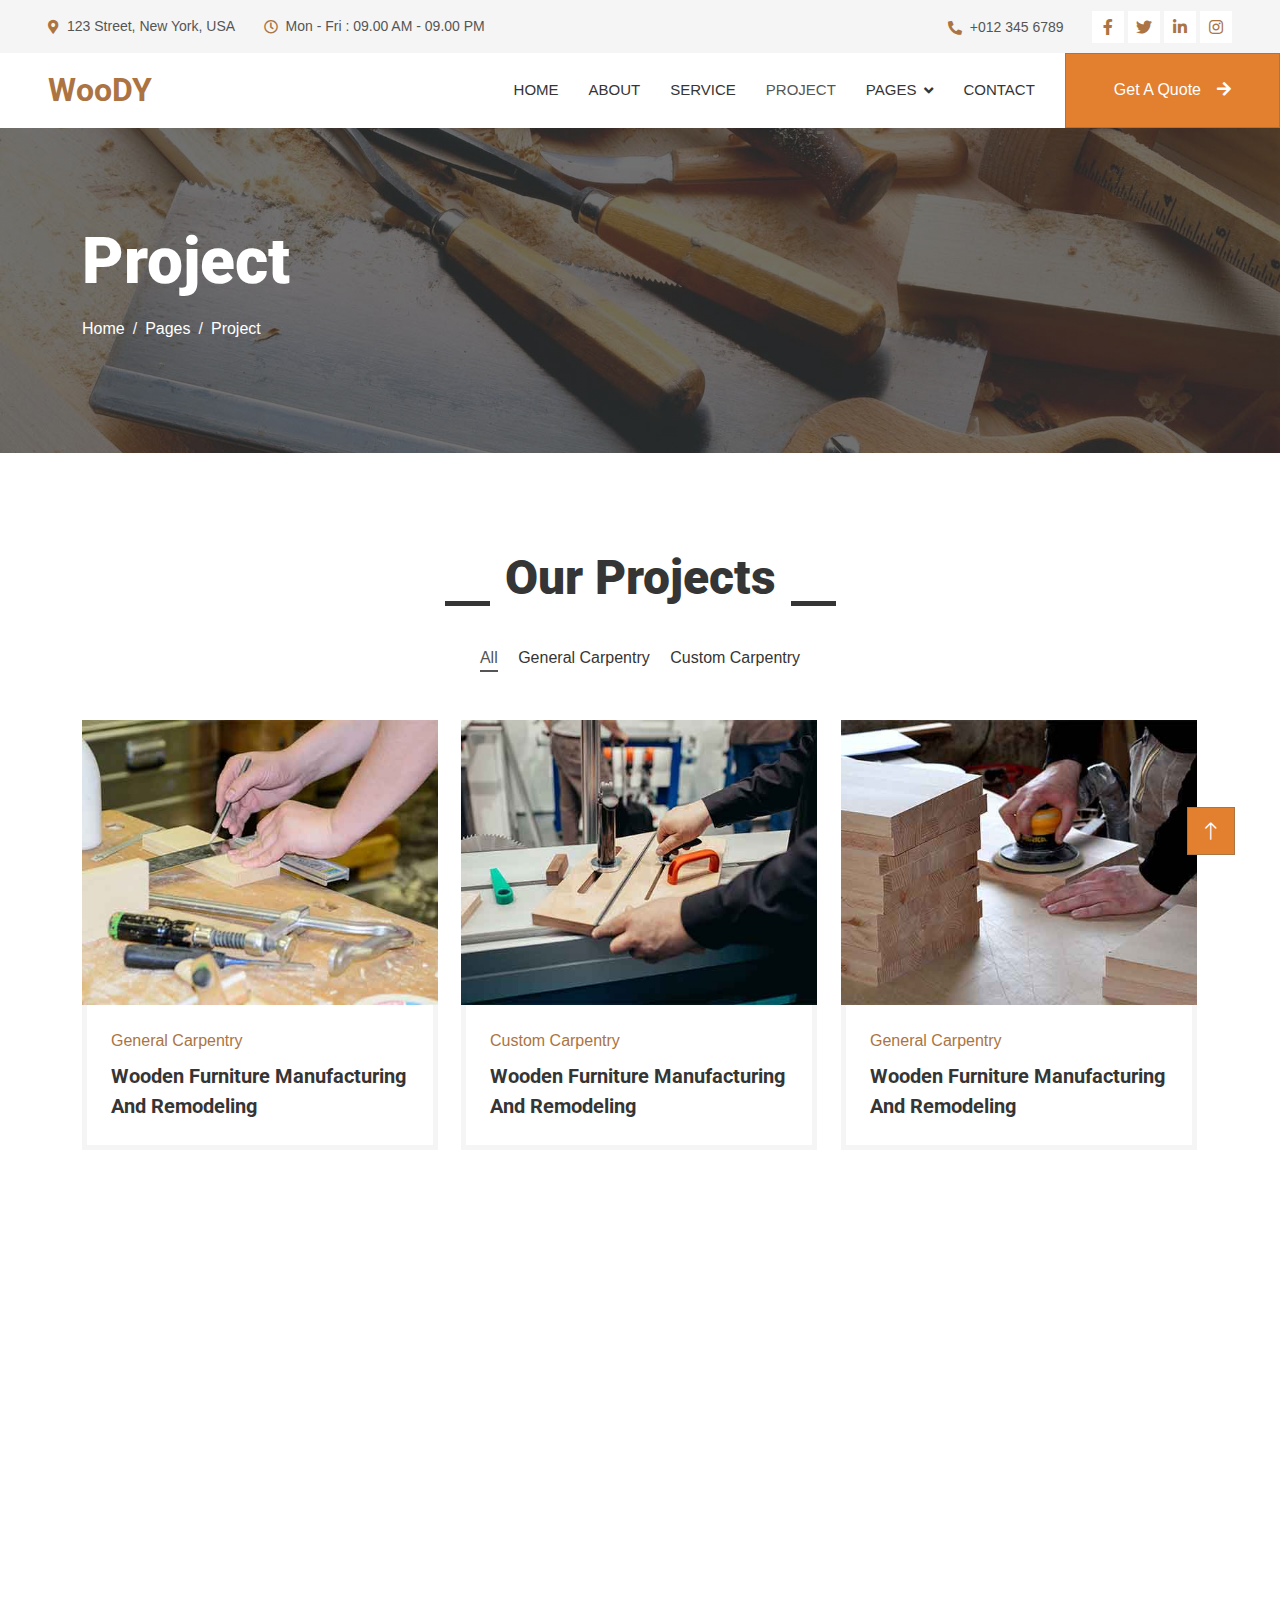
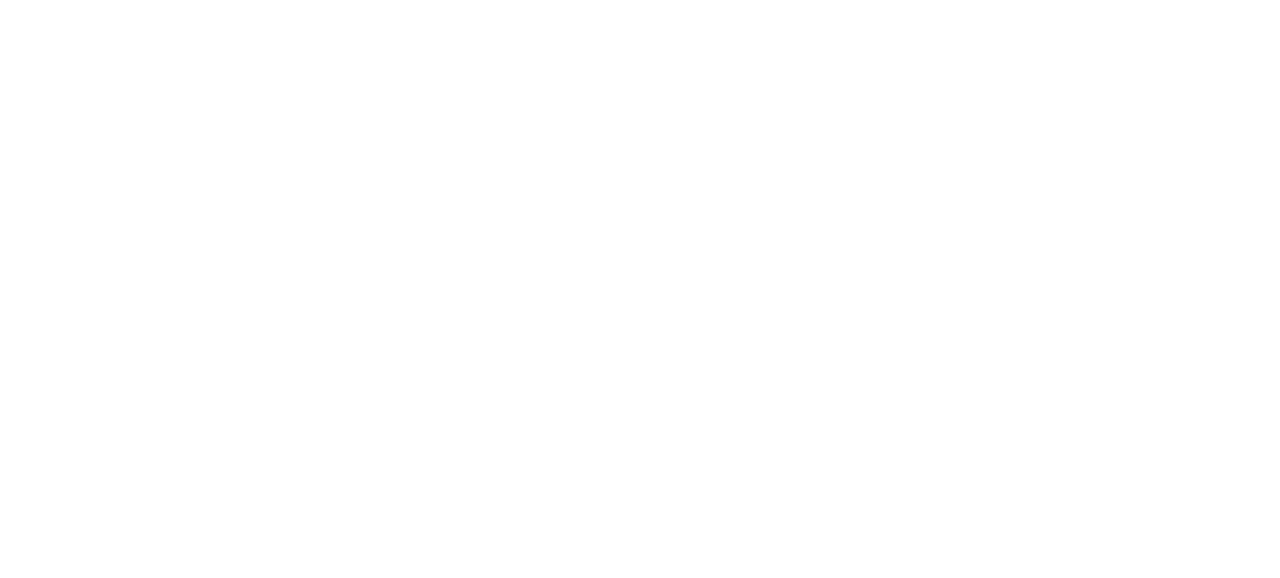
<file: sena/project.html>
<!DOCTYPE html>
<html lang="en">

<head>
    <meta charset="utf-8">
    <title>Woody - Carpenter Website Template</title>
    <meta content="width=device-width, initial-scale=1.0" name="viewport">
    <meta content="" name="keywords">
    <meta content="" name="description">

    <!-- Favicon -->
    <link href="img/favicon.ico" rel="icon">

    <!-- Google Web Fonts -->
    <link rel="preconnect" href="https://fonts.googleapis.com">
    <link rel="preconnect" href="https://fonts.gstatic.com" crossorigin>
    <link href="https://fonts.googleapis.com/css2?family=Open+Sans:wght@400;500&family=Roboto:wght@500;700;900&display=swap" rel="stylesheet"> 

    <!-- Icon Font Stylesheet -->
    <link href="https://cdnjs.cloudflare.com/ajax/libs/font-awesome/5.10.0/css/all.min.css" rel="stylesheet">
    <link href="https://cdn.jsdelivr.net/npm/bootstrap-icons@1.4.1/font/bootstrap-icons.css" rel="stylesheet">

    <!-- Libraries Stylesheet -->
    <link href="lib/animate/animate.min.css" rel="stylesheet">
    <link href="lib/owlcarousel/assets/owl.carousel.min.css" rel="stylesheet">
    <link href="lib/lightbox/css/lightbox.min.css" rel="stylesheet">

    <!-- Customized Bootstrap Stylesheet -->
    <link href="css/bootstrap.min.css" rel="stylesheet">

    <!-- Template Stylesheet -->
    <link href="css/style.css" rel="stylesheet">
</head>

<body>
    <!-- Spinner Start -->
    <div id="spinner" class="show bg-white position-fixed translate-middle w-100 vh-100 top-50 start-50 d-flex align-items-center justify-content-center">
        <div class="spinner-grow text-primary" style="width: 3rem; height: 3rem;" role="status">
            <span class="sr-only">Loading...</span>
        </div>
    </div>
    <!-- Spinner End -->


    <!-- Topbar Start -->
    <div class="container-fluid bg-light p-0">
        <div class="row gx-0 d-none d-lg-flex">
            <div class="col-lg-7 px-5 text-start">
                <div class="h-100 d-inline-flex align-items-center py-3 me-4">
                    <small class="fa fa-map-marker-alt text-primary me-2"></small>
                    <small>123 Street, New York, USA</small>
                </div>
                <div class="h-100 d-inline-flex align-items-center py-3">
                    <small class="far fa-clock text-primary me-2"></small>
                    <small>Mon - Fri : 09.00 AM - 09.00 PM</small>
                </div>
            </div>
            <div class="col-lg-5 px-5 text-end">
                <div class="h-100 d-inline-flex align-items-center py-3 me-4">
                    <small class="fa fa-phone-alt text-primary me-2"></small>
                    <small>+012 345 6789</small>
                </div>
                <div class="h-100 d-inline-flex align-items-center">
                    <a class="btn btn-sm-square bg-white text-primary me-1" href=""><i class="fab fa-facebook-f"></i></a>
                    <a class="btn btn-sm-square bg-white text-primary me-1" href=""><i class="fab fa-twitter"></i></a>
                    <a class="btn btn-sm-square bg-white text-primary me-1" href=""><i class="fab fa-linkedin-in"></i></a>
                    <a class="btn btn-sm-square bg-white text-primary me-0" href=""><i class="fab fa-instagram"></i></a>
                </div>
            </div>
        </div>
    </div>
    <!-- Topbar End -->


    <!-- Navbar Start -->
    <nav class="navbar navbar-expand-lg bg-white navbar-light sticky-top p-0">
        <a href="index.html" class="navbar-brand d-flex align-items-center px-4 px-lg-5">
            <h2 class="m-0 text-primary">WooDY</h2>
        </a>
        <button type="button" class="navbar-toggler me-4" data-bs-toggle="collapse" data-bs-target="#navbarCollapse">
            <span class="navbar-toggler-icon"></span>
        </button>
        <div class="collapse navbar-collapse" id="navbarCollapse">
            <div class="navbar-nav ms-auto p-4 p-lg-0">
                <a href="index.html" class="nav-item nav-link">Home</a>
                <a href="about.html" class="nav-item nav-link">About</a>
                <a href="service.html" class="nav-item nav-link">Service</a>
                <a href="project.html" class="nav-item nav-link active">Project</a>
                <div class="nav-item dropdown">
                    <a href="#" class="nav-link dropdown-toggle" data-bs-toggle="dropdown">Pages</a>
                    <div class="dropdown-menu fade-up m-0">
                        <a href="feature.html" class="dropdown-item">Feature</a>
                        <a href="quote.html" class="dropdown-item">Free Quote</a>
                        <a href="team.html" class="dropdown-item">Our Team</a>
                        <a href="testimonial.html" class="dropdown-item">Testimonial</a>
                        <a href="404.html" class="dropdown-item">404 Page</a>
                    </div>
                </div>
                <a href="contact.html" class="nav-item nav-link">Contact</a>
            </div>
            <a href="" class="btn btn-primary py-4 px-lg-5 d-none d-lg-block">Get A Quote<i class="fa fa-arrow-right ms-3"></i></a>
        </div>
    </nav>
    <!-- Navbar End -->


    <!-- Page Header Start -->
    <div class="container-fluid page-header py-5 mb-5">
        <div class="container py-5">
            <h1 class="display-3 text-white mb-3 animated slideInDown">Project</h1>
            <nav aria-label="breadcrumb animated slideInDown">
                <ol class="breadcrumb">
                    <li class="breadcrumb-item"><a class="text-white" href="#">Home</a></li>
                    <li class="breadcrumb-item"><a class="text-white" href="#">Pages</a></li>
                    <li class="breadcrumb-item text-white active" aria-current="page">Project</li>
                </ol>
            </nav>
        </div>
    </div>
    <!-- Page Header End -->


    <!-- Projects Start -->
    <div class="container-xxl py-5">
        <div class="container">
            <div class="section-title text-center">
                <h1 class="display-5 mb-5">Our Projects</h1>
            </div>
            <div class="row mt-n2 wow fadeInUp" data-wow-delay="0.3s">
                <div class="col-12 text-center">
                    <ul class="list-inline mb-5" id="portfolio-flters">
                        <li class="mx-2 active" data-filter="*">All</li>
                        <li class="mx-2" data-filter=".first">General Carpentry</li>
                        <li class="mx-2" data-filter=".second">Custom Carpentry</li>
                    </ul>
                </div>
            </div>
            <div class="row g-4 portfolio-container">
                <div class="col-lg-4 col-md-6 portfolio-item first wow fadeInUp" data-wow-delay="0.1s">
                    <div class="rounded overflow-hidden">
                        <div class="position-relative overflow-hidden">
                            <img class="img-fluid w-100" src="img/portfolio-1.jpg" alt="">
                            <div class="portfolio-overlay">
                                <a class="btn btn-square btn-outline-light mx-1" href="img/portfolio-1.jpg" data-lightbox="portfolio"><i class="fa fa-eye"></i></a>
                                <a class="btn btn-square btn-outline-light mx-1" href=""><i class="fa fa-link"></i></a>
                            </div>
                        </div>
                        <div class="border border-5 border-light border-top-0 p-4">
                            <p class="text-primary fw-medium mb-2">General Carpentry</p>
                            <h5 class="lh-base mb-0">Wooden Furniture Manufacturing And Remodeling</a>
                        </div>
                    </div>
                </div>
                <div class="col-lg-4 col-md-6 portfolio-item second wow fadeInUp" data-wow-delay="0.3s">
                    <div class="rounded overflow-hidden">
                        <div class="position-relative overflow-hidden">
                            <img class="img-fluid w-100" src="img/portfolio-2.jpg" alt="">
                            <div class="portfolio-overlay">
                                <a class="btn btn-square btn-outline-light mx-1" href="img/portfolio-2.jpg" data-lightbox="portfolio"><i class="fa fa-eye"></i></a>
                                <a class="btn btn-square btn-outline-light mx-1" href=""><i class="fa fa-link"></i></a>
                            </div>
                        </div>
                        <div class="border border-5 border-light border-top-0 p-4">
                            <p class="text-primary fw-medium mb-2">Custom Carpentry</p>
                            <h5 class="lh-base mb-0">Wooden Furniture Manufacturing And Remodeling</a>
                        </div>
                    </div>
                </div>
                <div class="col-lg-4 col-md-6 portfolio-item first wow fadeInUp" data-wow-delay="0.5s">
                    <div class="rounded overflow-hidden">
                        <div class="position-relative overflow-hidden">
                            <img class="img-fluid w-100" src="img/portfolio-3.jpg" alt="">
                            <div class="portfolio-overlay">
                                <a class="btn btn-square btn-outline-light mx-1" href="img/portfolio-3.jpg" data-lightbox="portfolio"><i class="fa fa-eye"></i></a>
                                <a class="btn btn-square btn-outline-light mx-1" href=""><i class="fa fa-link"></i></a>
                            </div>
                        </div>
                        <div class="border border-5 border-light border-top-0 p-4">
                            <p class="text-primary fw-medium mb-2">General Carpentry</p>
                            <h5 class="lh-base mb-0">Wooden Furniture Manufacturing And Remodeling</a>
                        </div>
                    </div>
                </div>
                <div class="col-lg-4 col-md-6 portfolio-item second wow fadeInUp" data-wow-delay="0.1s">
                    <div class="rounded overflow-hidden">
                        <div class="position-relative overflow-hidden">
                            <img class="img-fluid w-100" src="img/portfolio-4.jpg" alt="">
                            <div class="portfolio-overlay">
                                <a class="btn btn-square btn-outline-light mx-1" href="img/portfolio-4.jpg" data-lightbox="portfolio"><i class="fa fa-eye"></i></a>
                                <a class="btn btn-square btn-outline-light mx-1" href=""><i class="fa fa-link"></i></a>
                            </div>
                        </div>
                        <div class="border border-5 border-light border-top-0 p-4">
                            <p class="text-primary fw-medium mb-2">Custom Carpentry</p>
                            <h5 class="lh-base mb-0">Wooden Furniture Manufacturing And Remodeling</a>
                        </div>
                    </div>
                </div>
                <div class="col-lg-4 col-md-6 portfolio-item first wow fadeInUp" data-wow-delay="0.3s">
                    <div class="rounded overflow-hidden">
                        <div class="position-relative overflow-hidden">
                            <img class="img-fluid w-100" src="img/portfolio-5.jpg" alt="">
                            <div class="portfolio-overlay">
                                <a class="btn btn-square btn-outline-light mx-1" href="img/portfolio-5.jpg" data-lightbox="portfolio"><i class="fa fa-eye"></i></a>
                                <a class="btn btn-square btn-outline-light mx-1" href=""><i class="fa fa-link"></i></a>
                            </div>
                        </div>
                        <div class="border border-5 border-light border-top-0 p-4">
                            <p class="text-primary fw-medium mb-2">General Carpentry</p>
                            <h5 class="lh-base mb-0">Wooden Furniture Manufacturing And Remodeling</a>
                        </div>
                    </div>
                </div>
                <div class="col-lg-4 col-md-6 portfolio-item second wow fadeInUp" data-wow-delay="0.5s">
                    <div class="rounded overflow-hidden">
                        <div class="position-relative overflow-hidden">
                            <img class="img-fluid w-100" src="img/portfolio-6.jpg" alt="">
                            <div class="portfolio-overlay">
                                <a class="btn btn-square btn-outline-light mx-1" href="img/portfolio-6.jpg" data-lightbox="portfolio"><i class="fa fa-eye"></i></a>
                                <a class="btn btn-square btn-outline-light mx-1" href=""><i class="fa fa-link"></i></a>
                            </div>
                        </div>
                        <div class="border border-5 border-light border-top-0 p-4">
                            <p class="text-primary fw-medium mb-2">Custom Carpentry</p>
                            <h5 class="lh-base mb-0">Wooden Furniture Manufacturing And Remodeling</a>
                        </div>
                    </div>
                </div>
            </div>
        </div>
    </div>
    <!-- Projects End -->
        

    <!-- Footer Start -->
    <div class="container-fluid bg-dark text-light footer mt-5 pt-5 wow fadeIn" data-wow-delay="0.1s">
        <div class="container py-5">
            <div class="row g-5">
                <div class="col-lg-3 col-md-6">
                    <h4 class="text-light mb-4">Address</h4>
                    <p class="mb-2"><i class="fa fa-map-marker-alt me-3"></i>123 Street, New York, USA</p>
                    <p class="mb-2"><i class="fa fa-phone-alt me-3"></i>+012 345 67890</p>
                    <p class="mb-2"><i class="fa fa-envelope me-3"></i>info@example.com</p>
                    <div class="d-flex pt-2">
                        <a class="btn btn-outline-light btn-social" href=""><i class="fab fa-twitter"></i></a>
                        <a class="btn btn-outline-light btn-social" href=""><i class="fab fa-facebook-f"></i></a>
                        <a class="btn btn-outline-light btn-social" href=""><i class="fab fa-youtube"></i></a>
                        <a class="btn btn-outline-light btn-social" href=""><i class="fab fa-linkedin-in"></i></a>
                    </div>
                </div>
                <div class="col-lg-3 col-md-6">
                    <h4 class="text-light mb-4">Services</h4>
                    <a class="btn btn-link" href="">General Carpentry</a>
                    <a class="btn btn-link" href="">Furniture Remodeling</a>
                    <a class="btn btn-link" href="">Wooden Floor</a>
                    <a class="btn btn-link" href="">Wooden Furniture</a>
                    <a class="btn btn-link" href="">Custom Carpentry</a>
                </div>
                <div class="col-lg-3 col-md-6">
                    <h4 class="text-light mb-4">Quick Links</h4>
                    <a class="btn btn-link" href="">About Us</a>
                    <a class="btn btn-link" href="">Contact Us</a>
                    <a class="btn btn-link" href="">Our Services</a>
                    <a class="btn btn-link" href="">Terms & Condition</a>
                    <a class="btn btn-link" href="">Support</a>
                </div>
                <div class="col-lg-3 col-md-6">
                    <h4 class="text-light mb-4">Newsletter</h4>
                    <p>Dolor amet sit justo amet elitr clita ipsum elitr est.</p>
                    <div class="position-relative mx-auto" style="max-width: 400px;">
                        <input class="form-control border-0 w-100 py-3 ps-4 pe-5" type="text" placeholder="Your email">
                        <button type="button" class="btn btn-primary py-2 position-absolute top-0 end-0 mt-2 me-2">SignUp</button>
                    </div>
                </div>
            </div>
        </div>
        <div class="container">
            <div class="copyright">
                <div class="row">
                    <div class="col-md-6 text-center text-md-start mb-3 mb-md-0">
                        &copy; <a class="border-bottom" href="#">Your Site Name</a>, All Right Reserved.
                    </div>
                    <div class="col-md-6 text-center text-md-end">
                        <!--/*** This template is free as long as you keep the footer author’s credit link/attribution link/backlink. If you'd like to use the template without the footer author’s credit link/attribution link/backlink, you can purchase the Credit Removal License from "https://htmlcodex.com/credit-removal". Thank you for your support. ***/-->
                        Designed By <a class="border-bottom" href="https://htmlcodex.com">HTML Codex</a>
                    </div>
                </div>
            </div>
        </div>
    </div>
    <!-- Footer End -->


    <!-- Back to Top -->
    <a href="#" class="btn btn-lg btn-primary btn-lg-square rounded-0 back-to-top"><i class="bi bi-arrow-up"></i></a>


    <!-- JavaScript Libraries -->
    <script src="https://code.jquery.com/jquery-3.4.1.min.js"></script>
    <script src="https://cdn.jsdelivr.net/npm/bootstrap@5.0.0/dist/js/bootstrap.bundle.min.js"></script>
    <script src="lib/wow/wow.min.js"></script>
    <script src="lib/easing/easing.min.js"></script>
    <script src="lib/waypoints/waypoints.min.js"></script>
    <script src="lib/counterup/counterup.min.js"></script>
    <script src="lib/owlcarousel/owl.carousel.min.js"></script>
    <script src="lib/isotope/isotope.pkgd.min.js"></script>
    <script src="lib/lightbox/js/lightbox.min.js"></script>

    <!-- Template Javascript -->
    <script src="js/main.js"></script>
</body>

</html>
</file>
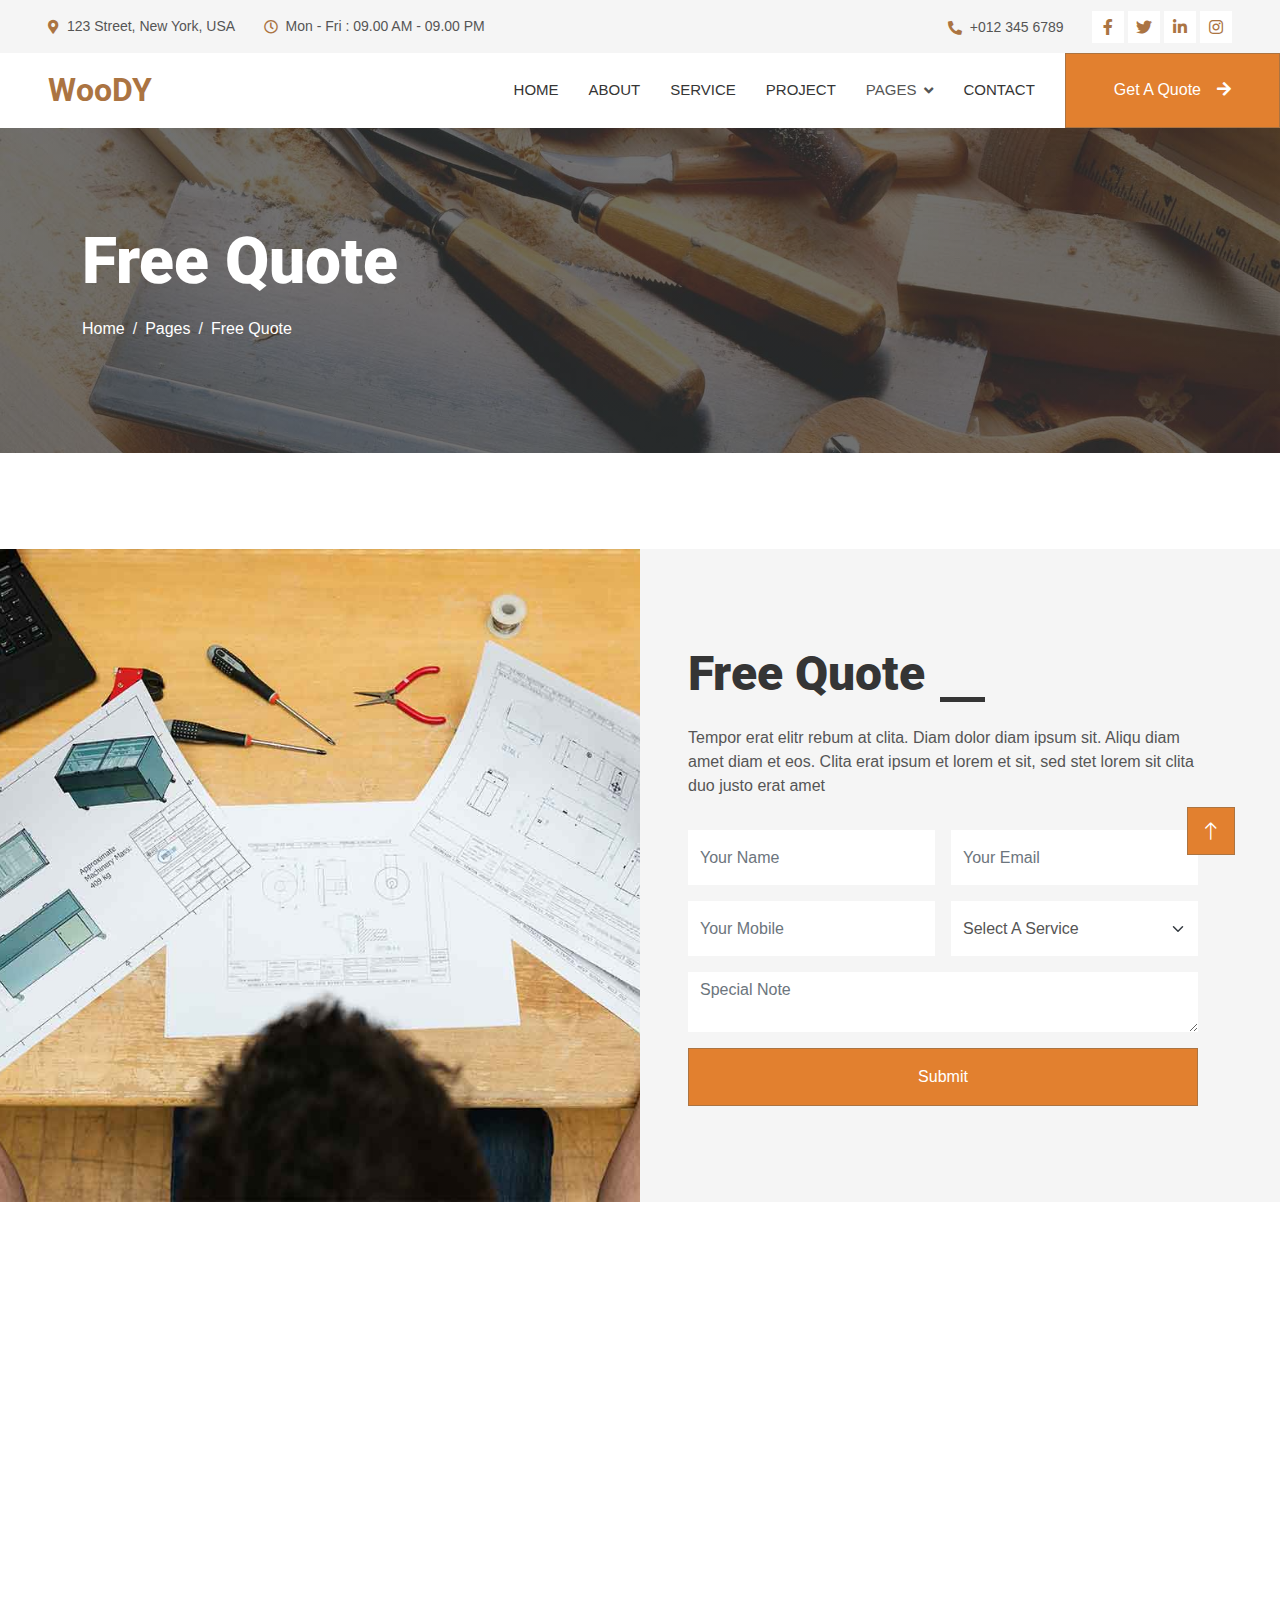
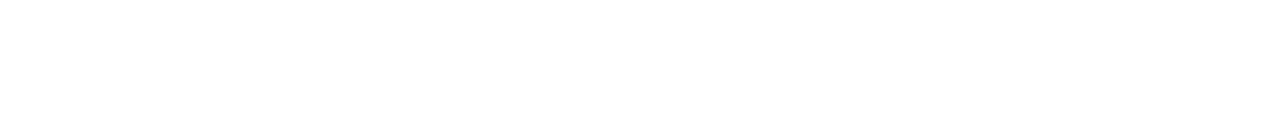
<file: sena/quote.html>
<!DOCTYPE html>
<html lang="en">

<head>
    <meta charset="utf-8">
    <title>Woody - Carpenter Website Template</title>
    <meta content="width=device-width, initial-scale=1.0" name="viewport">
    <meta content="" name="keywords">
    <meta content="" name="description">

    <!-- Favicon -->
    <link href="img/favicon.ico" rel="icon">

    <!-- Google Web Fonts -->
    <link rel="preconnect" href="https://fonts.googleapis.com">
    <link rel="preconnect" href="https://fonts.gstatic.com" crossorigin>
    <link href="https://fonts.googleapis.com/css2?family=Open+Sans:wght@400;500&family=Roboto:wght@500;700;900&display=swap" rel="stylesheet"> 

    <!-- Icon Font Stylesheet -->
    <link href="https://cdnjs.cloudflare.com/ajax/libs/font-awesome/5.10.0/css/all.min.css" rel="stylesheet">
    <link href="https://cdn.jsdelivr.net/npm/bootstrap-icons@1.4.1/font/bootstrap-icons.css" rel="stylesheet">

    <!-- Libraries Stylesheet -->
    <link href="lib/animate/animate.min.css" rel="stylesheet">
    <link href="lib/owlcarousel/assets/owl.carousel.min.css" rel="stylesheet">
    <link href="lib/lightbox/css/lightbox.min.css" rel="stylesheet">

    <!-- Customized Bootstrap Stylesheet -->
    <link href="css/bootstrap.min.css" rel="stylesheet">

    <!-- Template Stylesheet -->
    <link href="css/style.css" rel="stylesheet">
</head>

<body>
    <!-- Spinner Start -->
    <div id="spinner" class="show bg-white position-fixed translate-middle w-100 vh-100 top-50 start-50 d-flex align-items-center justify-content-center">
        <div class="spinner-grow text-primary" style="width: 3rem; height: 3rem;" role="status">
            <span class="sr-only">Loading...</span>
        </div>
    </div>
    <!-- Spinner End -->


    <!-- Topbar Start -->
    <div class="container-fluid bg-light p-0">
        <div class="row gx-0 d-none d-lg-flex">
            <div class="col-lg-7 px-5 text-start">
                <div class="h-100 d-inline-flex align-items-center py-3 me-4">
                    <small class="fa fa-map-marker-alt text-primary me-2"></small>
                    <small>123 Street, New York, USA</small>
                </div>
                <div class="h-100 d-inline-flex align-items-center py-3">
                    <small class="far fa-clock text-primary me-2"></small>
                    <small>Mon - Fri : 09.00 AM - 09.00 PM</small>
                </div>
            </div>
            <div class="col-lg-5 px-5 text-end">
                <div class="h-100 d-inline-flex align-items-center py-3 me-4">
                    <small class="fa fa-phone-alt text-primary me-2"></small>
                    <small>+012 345 6789</small>
                </div>
                <div class="h-100 d-inline-flex align-items-center">
                    <a class="btn btn-sm-square bg-white text-primary me-1" href=""><i class="fab fa-facebook-f"></i></a>
                    <a class="btn btn-sm-square bg-white text-primary me-1" href=""><i class="fab fa-twitter"></i></a>
                    <a class="btn btn-sm-square bg-white text-primary me-1" href=""><i class="fab fa-linkedin-in"></i></a>
                    <a class="btn btn-sm-square bg-white text-primary me-0" href=""><i class="fab fa-instagram"></i></a>
                </div>
            </div>
        </div>
    </div>
    <!-- Topbar End -->


    <!-- Navbar Start -->
    <nav class="navbar navbar-expand-lg bg-white navbar-light sticky-top p-0">
        <a href="index.html" class="navbar-brand d-flex align-items-center px-4 px-lg-5">
            <h2 class="m-0 text-primary">WooDY</h2>
        </a>
        <button type="button" class="navbar-toggler me-4" data-bs-toggle="collapse" data-bs-target="#navbarCollapse">
            <span class="navbar-toggler-icon"></span>
        </button>
        <div class="collapse navbar-collapse" id="navbarCollapse">
            <div class="navbar-nav ms-auto p-4 p-lg-0">
                <a href="index.html" class="nav-item nav-link">Home</a>
                <a href="about.html" class="nav-item nav-link">About</a>
                <a href="service.html" class="nav-item nav-link">Service</a>
                <a href="project.html" class="nav-item nav-link">Project</a>
                <div class="nav-item dropdown">
                    <a href="#" class="nav-link dropdown-toggle active" data-bs-toggle="dropdown">Pages</a>
                    <div class="dropdown-menu fade-up m-0">
                        <a href="feature.html" class="dropdown-item">Feature</a>
                        <a href="quote.html" class="dropdown-item active">Free Quote</a>
                        <a href="team.html" class="dropdown-item">Our Team</a>
                        <a href="testimonial.html" class="dropdown-item">Testimonial</a>
                        <a href="404.html" class="dropdown-item">404 Page</a>
                    </div>
                </div>
                <a href="contact.html" class="nav-item nav-link">Contact</a>
            </div>
            <a href="" class="btn btn-primary py-4 px-lg-5 d-none d-lg-block">Get A Quote<i class="fa fa-arrow-right ms-3"></i></a>
        </div>
    </nav>
    <!-- Navbar End -->


    <!-- Page Header Start -->
    <div class="container-fluid page-header py-5 mb-5">
        <div class="container py-5">
            <h1 class="display-3 text-white mb-3 animated slideInDown">Free Quote</h1>
            <nav aria-label="breadcrumb animated slideInDown">
                <ol class="breadcrumb">
                    <li class="breadcrumb-item"><a class="text-white" href="#">Home</a></li>
                    <li class="breadcrumb-item"><a class="text-white" href="#">Pages</a></li>
                    <li class="breadcrumb-item text-white active" aria-current="page">Free Quote</li>
                </ol>
            </nav>
        </div>
    </div>
    <!-- Page Header End -->


    <!-- Quote Start -->
    <div class="container-fluid bg-light overflow-hidden px-lg-0" style="margin: 6rem 0;">
        <div class="container quote px-lg-0">
            <div class="row g-0 mx-lg-0">
                <div class="col-lg-6 ps-lg-0" style="min-height: 400px;">
                    <div class="position-relative h-100">
                        <img class="position-absolute img-fluid w-100 h-100" src="img/quote.jpg" style="object-fit: cover;" alt="">
                    </div>
                </div>
                <div class="col-lg-6 quote-text py-5 wow fadeIn" data-wow-delay="0.5s">
                    <div class="p-lg-5 pe-lg-0">
                        <div class="section-title text-start">
                            <h1 class="display-5 mb-4">Free Quote</h1>
                        </div>
                        <p class="mb-4 pb-2">Tempor erat elitr rebum at clita. Diam dolor diam ipsum sit. Aliqu diam amet diam et eos. Clita erat ipsum et lorem et sit, sed stet lorem sit clita duo justo erat amet</p>
                        <form>
                            <div class="row g-3">
                                <div class="col-12 col-sm-6">
                                    <input type="text" class="form-control border-0" placeholder="Your Name" style="height: 55px;">
                                </div>
                                <div class="col-12 col-sm-6">
                                    <input type="email" class="form-control border-0" placeholder="Your Email" style="height: 55px;">
                                </div>
                                <div class="col-12 col-sm-6">
                                    <input type="text" class="form-control border-0" placeholder="Your Mobile" style="height: 55px;">
                                </div>
                                <div class="col-12 col-sm-6">
                                    <select class="form-select border-0" style="height: 55px;">
                                        <option selected>Select A Service</option>
                                        <option value="1">Service 1</option>
                                        <option value="2">Service 2</option>
                                        <option value="3">Service 3</option>
                                    </select>
                                </div>
                                <div class="col-12">
                                    <textarea class="form-control border-0" placeholder="Special Note"></textarea>
                                </div>
                                <div class="col-12">
                                    <button class="btn btn-primary w-100 py-3" type="submit">Submit</button>
                                </div>
                            </div>
                        </form>
                    </div>
                </div>
            </div>
        </div>
    </div>
    <!-- Quote End -->
        

    <!-- Footer Start -->
    <div class="container-fluid bg-dark text-light footer mt-5 pt-5 wow fadeIn" data-wow-delay="0.1s">
        <div class="container py-5">
            <div class="row g-5">
                <div class="col-lg-3 col-md-6">
                    <h4 class="text-light mb-4">Address</h4>
                    <p class="mb-2"><i class="fa fa-map-marker-alt me-3"></i>123 Street, New York, USA</p>
                    <p class="mb-2"><i class="fa fa-phone-alt me-3"></i>+012 345 67890</p>
                    <p class="mb-2"><i class="fa fa-envelope me-3"></i>info@example.com</p>
                    <div class="d-flex pt-2">
                        <a class="btn btn-outline-light btn-social" href=""><i class="fab fa-twitter"></i></a>
                        <a class="btn btn-outline-light btn-social" href=""><i class="fab fa-facebook-f"></i></a>
                        <a class="btn btn-outline-light btn-social" href=""><i class="fab fa-youtube"></i></a>
                        <a class="btn btn-outline-light btn-social" href=""><i class="fab fa-linkedin-in"></i></a>
                    </div>
                </div>
                <div class="col-lg-3 col-md-6">
                    <h4 class="text-light mb-4">Services</h4>
                    <a class="btn btn-link" href="">General Carpentry</a>
                    <a class="btn btn-link" href="">Furniture Remodeling</a>
                    <a class="btn btn-link" href="">Wooden Floor</a>
                    <a class="btn btn-link" href="">Wooden Furniture</a>
                    <a class="btn btn-link" href="">Custom Carpentry</a>
                </div>
                <div class="col-lg-3 col-md-6">
                    <h4 class="text-light mb-4">Quick Links</h4>
                    <a class="btn btn-link" href="">About Us</a>
                    <a class="btn btn-link" href="">Contact Us</a>
                    <a class="btn btn-link" href="">Our Services</a>
                    <a class="btn btn-link" href="">Terms & Condition</a>
                    <a class="btn btn-link" href="">Support</a>
                </div>
                <div class="col-lg-3 col-md-6">
                    <h4 class="text-light mb-4">Newsletter</h4>
                    <p>Dolor amet sit justo amet elitr clita ipsum elitr est.</p>
                    <div class="position-relative mx-auto" style="max-width: 400px;">
                        <input class="form-control border-0 w-100 py-3 ps-4 pe-5" type="text" placeholder="Your email">
                        <button type="button" class="btn btn-primary py-2 position-absolute top-0 end-0 mt-2 me-2">SignUp</button>
                    </div>
                </div>
            </div>
        </div>
        <div class="container">
            <div class="copyright">
                <div class="row">
                    <div class="col-md-6 text-center text-md-start mb-3 mb-md-0">
                        &copy; <a class="border-bottom" href="#">Your Site Name</a>, All Right Reserved.
                    </div>
                    <div class="col-md-6 text-center text-md-end">
                        <!--/*** This template is free as long as you keep the footer author’s credit link/attribution link/backlink. If you'd like to use the template without the footer author’s credit link/attribution link/backlink, you can purchase the Credit Removal License from "https://htmlcodex.com/credit-removal". Thank you for your support. ***/-->
                        Designed By <a class="border-bottom" href="https://htmlcodex.com">HTML Codex</a>
                    </div>
                </div>
            </div>
        </div>
    </div>
    <!-- Footer End -->


    <!-- Back to Top -->
    <a href="#" class="btn btn-lg btn-primary btn-lg-square rounded-0 back-to-top"><i class="bi bi-arrow-up"></i></a>


    <!-- JavaScript Libraries -->
    <script src="https://code.jquery.com/jquery-3.4.1.min.js"></script>
    <script src="https://cdn.jsdelivr.net/npm/bootstrap@5.0.0/dist/js/bootstrap.bundle.min.js"></script>
    <script src="lib/wow/wow.min.js"></script>
    <script src="lib/easing/easing.min.js"></script>
    <script src="lib/waypoints/waypoints.min.js"></script>
    <script src="lib/counterup/counterup.min.js"></script>
    <script src="lib/owlcarousel/owl.carousel.min.js"></script>
    <script src="lib/isotope/isotope.pkgd.min.js"></script>
    <script src="lib/lightbox/js/lightbox.min.js"></script>

    <!-- Template Javascript -->
    <script src="js/main.js"></script>
</body>

</html>
</file>
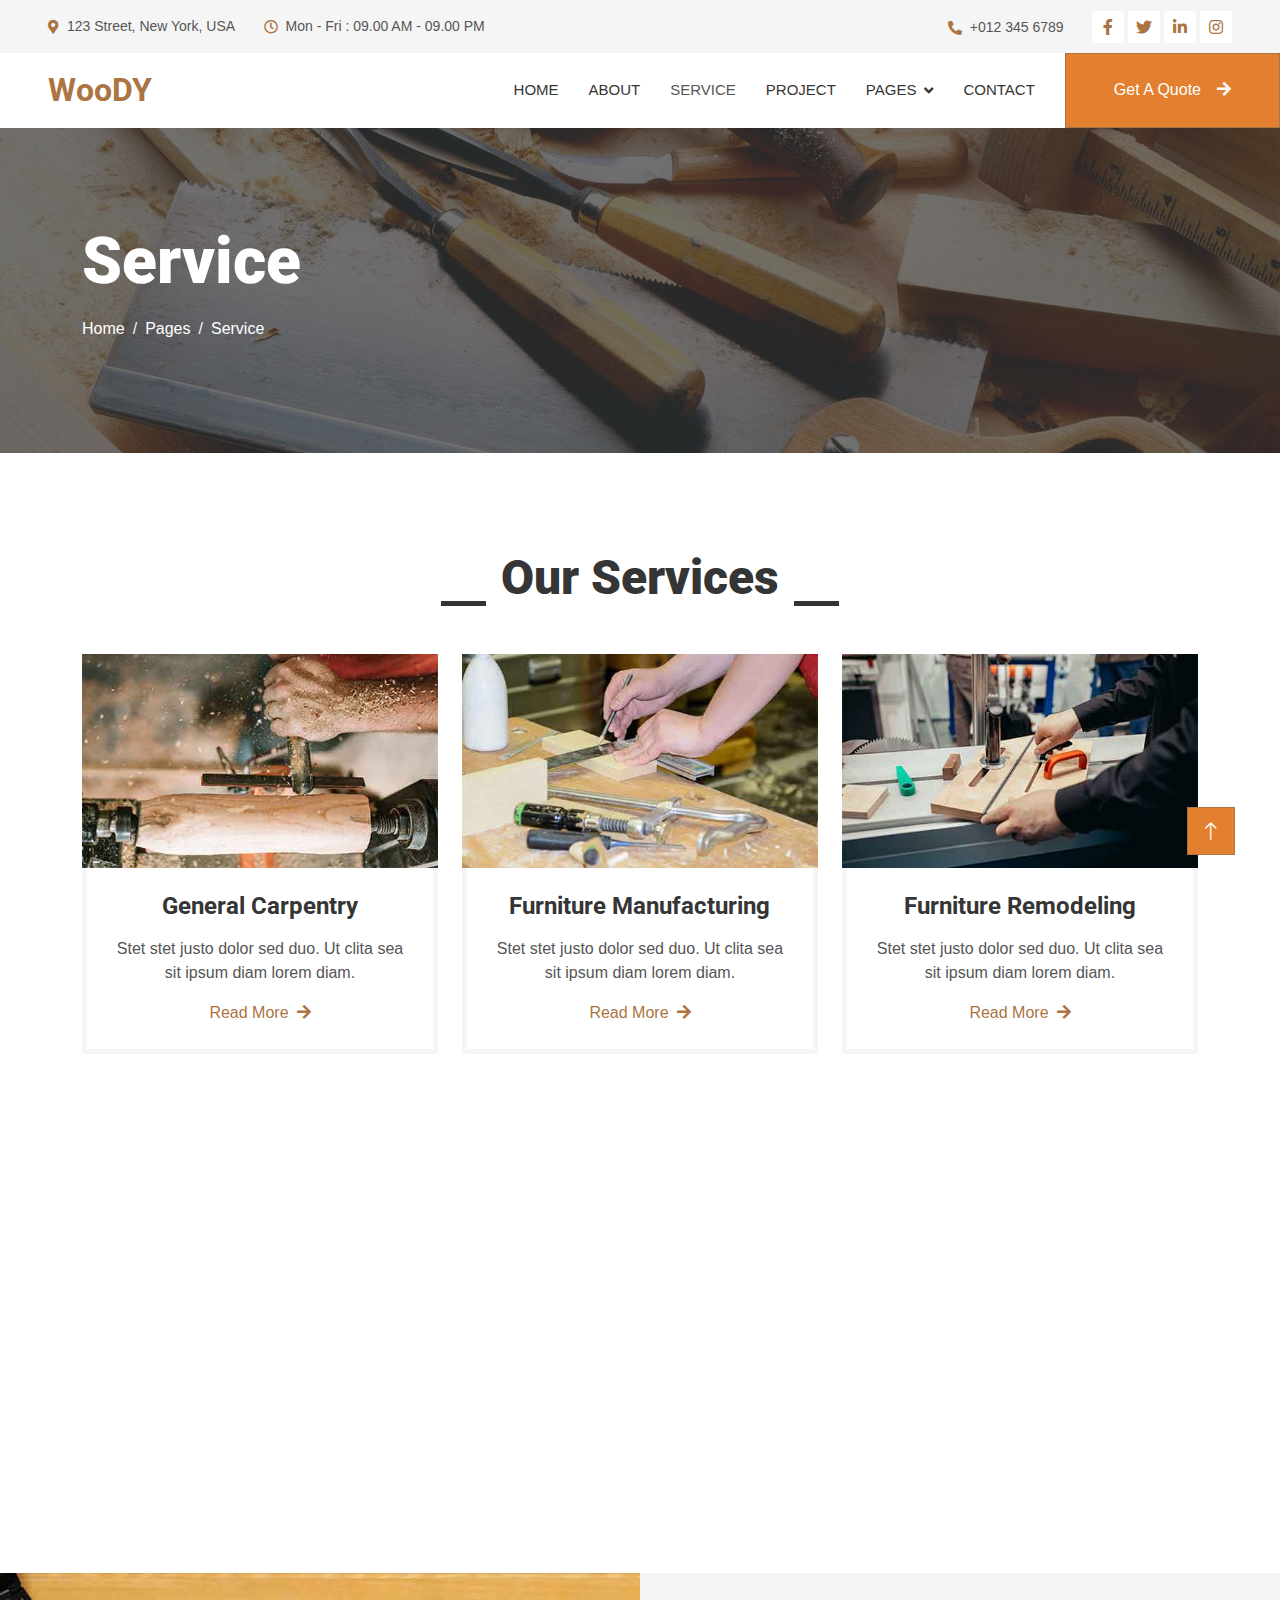
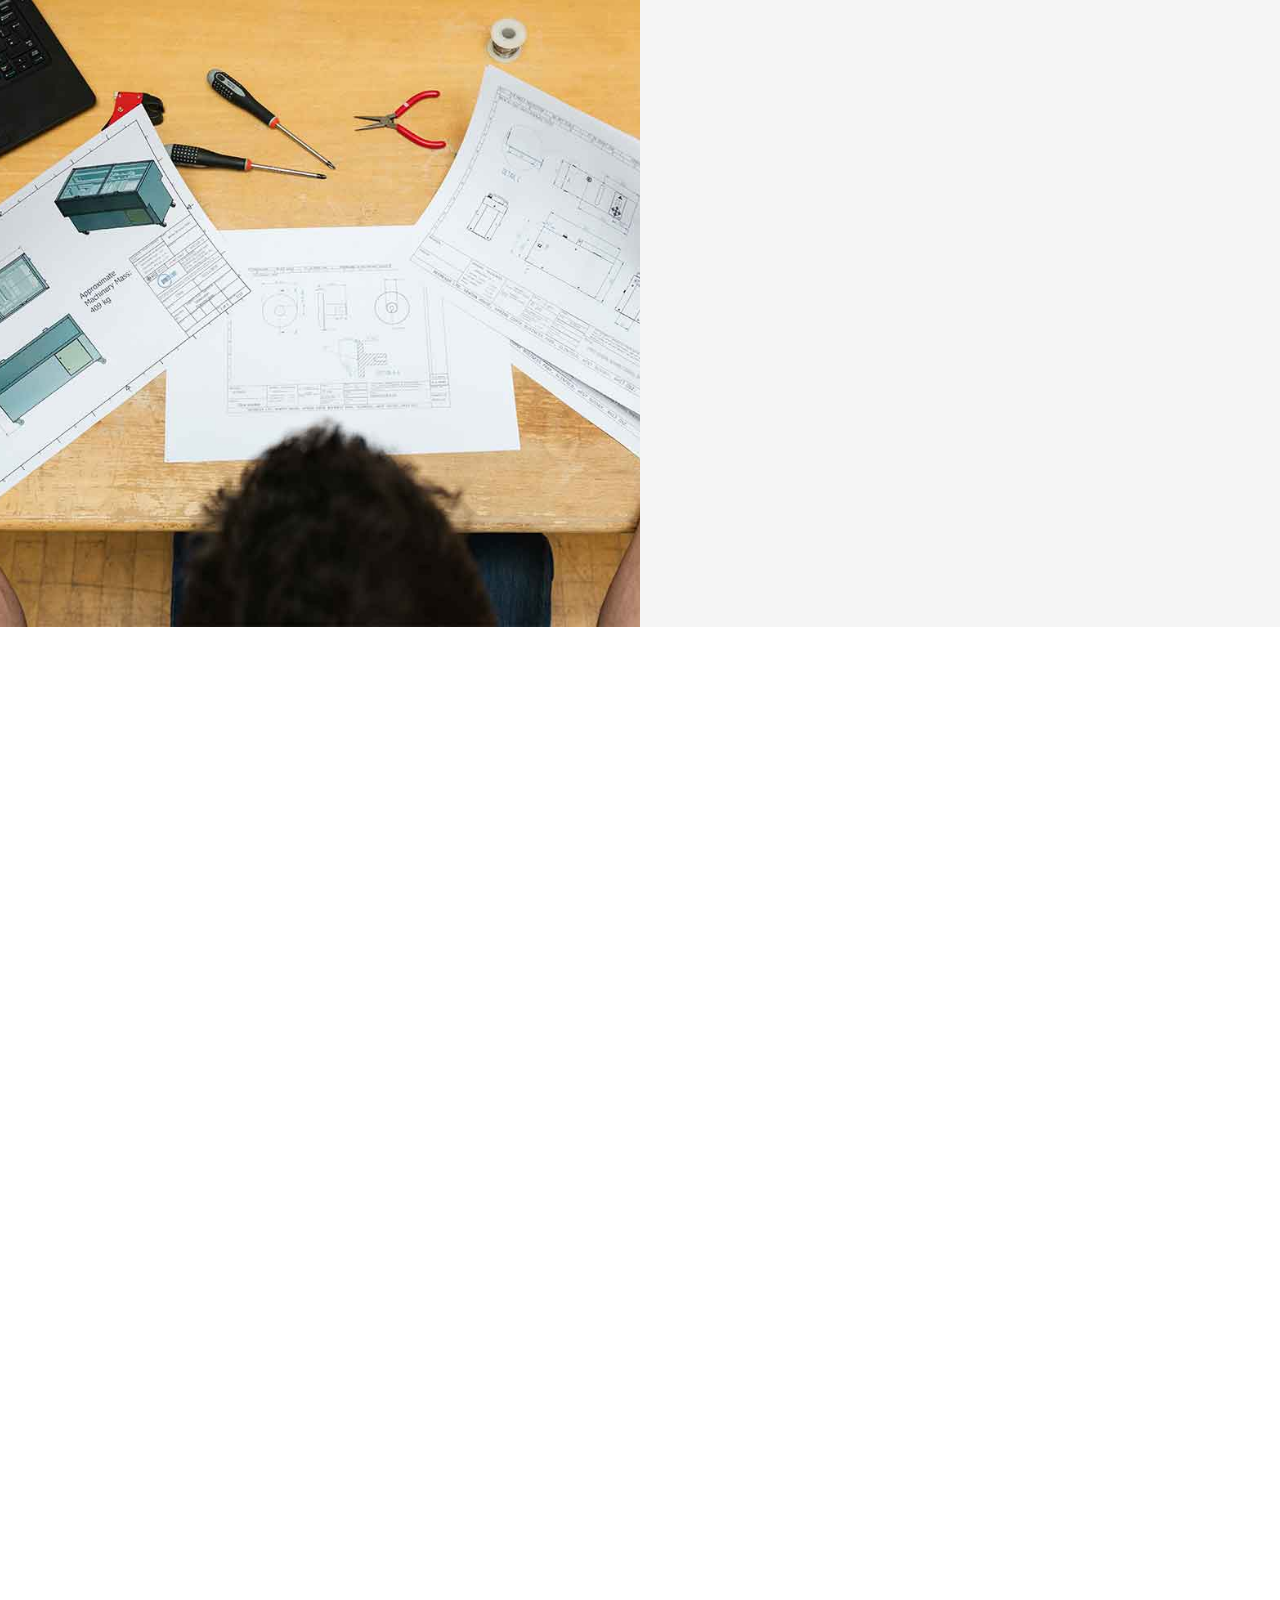
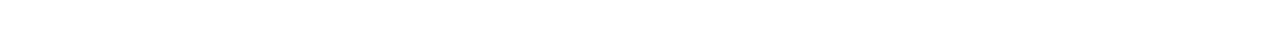
<file: sena/service.html>
<!DOCTYPE html>
<html lang="en">

<head>
    <meta charset="utf-8">
    <title>Woody - Carpenter Website Template</title>
    <meta content="width=device-width, initial-scale=1.0" name="viewport">
    <meta content="" name="keywords">
    <meta content="" name="description">

    <!-- Favicon -->
    <link href="img/favicon.ico" rel="icon">

    <!-- Google Web Fonts -->
    <link rel="preconnect" href="https://fonts.googleapis.com">
    <link rel="preconnect" href="https://fonts.gstatic.com" crossorigin>
    <link href="https://fonts.googleapis.com/css2?family=Open+Sans:wght@400;500&family=Roboto:wght@500;700;900&display=swap" rel="stylesheet"> 

    <!-- Icon Font Stylesheet -->
    <link href="https://cdnjs.cloudflare.com/ajax/libs/font-awesome/5.10.0/css/all.min.css" rel="stylesheet">
    <link href="https://cdn.jsdelivr.net/npm/bootstrap-icons@1.4.1/font/bootstrap-icons.css" rel="stylesheet">

    <!-- Libraries Stylesheet -->
    <link href="lib/animate/animate.min.css" rel="stylesheet">
    <link href="lib/owlcarousel/assets/owl.carousel.min.css" rel="stylesheet">
    <link href="lib/lightbox/css/lightbox.min.css" rel="stylesheet">

    <!-- Customized Bootstrap Stylesheet -->
    <link href="css/bootstrap.min.css" rel="stylesheet">

    <!-- Template Stylesheet -->
    <link href="css/style.css" rel="stylesheet">
</head>

<body>
    <!-- Spinner Start -->
    <div id="spinner" class="show bg-white position-fixed translate-middle w-100 vh-100 top-50 start-50 d-flex align-items-center justify-content-center">
        <div class="spinner-grow text-primary" style="width: 3rem; height: 3rem;" role="status">
            <span class="sr-only">Loading...</span>
        </div>
    </div>
    <!-- Spinner End -->


    <!-- Topbar Start -->
    <div class="container-fluid bg-light p-0">
        <div class="row gx-0 d-none d-lg-flex">
            <div class="col-lg-7 px-5 text-start">
                <div class="h-100 d-inline-flex align-items-center py-3 me-4">
                    <small class="fa fa-map-marker-alt text-primary me-2"></small>
                    <small>123 Street, New York, USA</small>
                </div>
                <div class="h-100 d-inline-flex align-items-center py-3">
                    <small class="far fa-clock text-primary me-2"></small>
                    <small>Mon - Fri : 09.00 AM - 09.00 PM</small>
                </div>
            </div>
            <div class="col-lg-5 px-5 text-end">
                <div class="h-100 d-inline-flex align-items-center py-3 me-4">
                    <small class="fa fa-phone-alt text-primary me-2"></small>
                    <small>+012 345 6789</small>
                </div>
                <div class="h-100 d-inline-flex align-items-center">
                    <a class="btn btn-sm-square bg-white text-primary me-1" href=""><i class="fab fa-facebook-f"></i></a>
                    <a class="btn btn-sm-square bg-white text-primary me-1" href=""><i class="fab fa-twitter"></i></a>
                    <a class="btn btn-sm-square bg-white text-primary me-1" href=""><i class="fab fa-linkedin-in"></i></a>
                    <a class="btn btn-sm-square bg-white text-primary me-0" href=""><i class="fab fa-instagram"></i></a>
                </div>
            </div>
        </div>
    </div>
    <!-- Topbar End -->


    <!-- Navbar Start -->
    <nav class="navbar navbar-expand-lg bg-white navbar-light sticky-top p-0">
        <a href="index.html" class="navbar-brand d-flex align-items-center px-4 px-lg-5">
            <h2 class="m-0 text-primary">WooDY</h2>
        </a>
        <button type="button" class="navbar-toggler me-4" data-bs-toggle="collapse" data-bs-target="#navbarCollapse">
            <span class="navbar-toggler-icon"></span>
        </button>
        <div class="collapse navbar-collapse" id="navbarCollapse">
            <div class="navbar-nav ms-auto p-4 p-lg-0">
                <a href="index.html" class="nav-item nav-link">Home</a>
                <a href="about.html" class="nav-item nav-link">About</a>
                <a href="service.html" class="nav-item nav-link active">Service</a>
                <a href="project.html" class="nav-item nav-link">Project</a>
                <div class="nav-item dropdown">
                    <a href="#" class="nav-link dropdown-toggle" data-bs-toggle="dropdown">Pages</a>
                    <div class="dropdown-menu fade-up m-0">
                        <a href="feature.html" class="dropdown-item">Feature</a>
                        <a href="quote.html" class="dropdown-item">Free Quote</a>
                        <a href="team.html" class="dropdown-item">Our Team</a>
                        <a href="testimonial.html" class="dropdown-item">Testimonial</a>
                        <a href="404.html" class="dropdown-item">404 Page</a>
                    </div>
                </div>
                <a href="contact.html" class="nav-item nav-link">Contact</a>
            </div>
            <a href="" class="btn btn-primary py-4 px-lg-5 d-none d-lg-block">Get A Quote<i class="fa fa-arrow-right ms-3"></i></a>
        </div>
    </nav>
    <!-- Navbar End -->


    <!-- Page Header Start -->
    <div class="container-fluid page-header py-5 mb-5">
        <div class="container py-5">
            <h1 class="display-3 text-white mb-3 animated slideInDown">Service</h1>
            <nav aria-label="breadcrumb animated slideInDown">
                <ol class="breadcrumb">
                    <li class="breadcrumb-item"><a class="text-white" href="#">Home</a></li>
                    <li class="breadcrumb-item"><a class="text-white" href="#">Pages</a></li>
                    <li class="breadcrumb-item text-white active" aria-current="page">Service</li>
                </ol>
            </nav>
        </div>
    </div>
    <!-- Page Header End -->


    <!-- Service Start -->
    <div class="container-xxl py-5">
        <div class="container">
            <div class="section-title text-center">
                <h1 class="display-5 mb-5">Our Services</h1>
            </div>
            <div class="row g-4">
                <div class="col-md-6 col-lg-4 wow fadeInUp" data-wow-delay="0.1s">
                    <div class="service-item">
                        <div class="overflow-hidden">
                            <img class="img-fluid" src="img/service-1.jpg" alt="">
                        </div>
                        <div class="p-4 text-center border border-5 border-light border-top-0">
                            <h4 class="mb-3">General Carpentry</h4>
                            <p>Stet stet justo dolor sed duo. Ut clita sea sit ipsum diam lorem diam.</p>
                            <a class="fw-medium" href="">Read More<i class="fa fa-arrow-right ms-2"></i></a>
                        </div>
                    </div>
                </div>
                <div class="col-md-6 col-lg-4 wow fadeInUp" data-wow-delay="0.3s">
                    <div class="service-item">
                        <div class="overflow-hidden">
                            <img class="img-fluid" src="img/service-2.jpg" alt="">
                        </div>
                        <div class="p-4 text-center border border-5 border-light border-top-0">
                            <h4 class="mb-3">Furniture Manufacturing</h4>
                            <p>Stet stet justo dolor sed duo. Ut clita sea sit ipsum diam lorem diam.</p>
                            <a class="fw-medium" href="">Read More<i class="fa fa-arrow-right ms-2"></i></a>
                        </div>
                    </div>
                </div>
                <div class="col-md-6 col-lg-4 wow fadeInUp" data-wow-delay="0.5s">
                    <div class="service-item">
                        <div class="overflow-hidden">
                            <img class="img-fluid" src="img/service-3.jpg" alt="">
                        </div>
                        <div class="p-4 text-center border border-5 border-light border-top-0">
                            <h4 class="mb-3">Furniture Remodeling</h4>
                            <p>Stet stet justo dolor sed duo. Ut clita sea sit ipsum diam lorem diam.</p>
                            <a class="fw-medium" href="">Read More<i class="fa fa-arrow-right ms-2"></i></a>
                        </div>
                    </div>
                </div>
                <div class="col-md-6 col-lg-4 wow fadeInUp" data-wow-delay="0.1s">
                    <div class="service-item">
                        <div class="overflow-hidden">
                            <img class="img-fluid" src="img/service-4.jpg" alt="">
                        </div>
                        <div class="p-4 text-center border border-5 border-light border-top-0">
                            <h4 class="mb-3">Wooden Floor</h4>
                            <p>Stet stet justo dolor sed duo. Ut clita sea sit ipsum diam lorem diam.</p>
                            <a class="fw-medium" href="">Read More<i class="fa fa-arrow-right ms-2"></i></a>
                        </div>
                    </div>
                </div>
                <div class="col-md-6 col-lg-4 wow fadeInUp" data-wow-delay="0.3s">
                    <div class="service-item">
                        <div class="overflow-hidden">
                            <img class="img-fluid" src="img/service-5.jpg" alt="">
                        </div>
                        <div class="p-4 text-center border border-5 border-light border-top-0">
                            <h4 class="mb-3">Wooden Furniture</h4>
                            <p>Stet stet justo dolor sed duo. Ut clita sea sit ipsum diam lorem diam.</p>
                            <a class="fw-medium" href="">Read More<i class="fa fa-arrow-right ms-2"></i></a>
                        </div>
                    </div>
                </div>
                <div class="col-md-6 col-lg-4 wow fadeInUp" data-wow-delay="0.5s">
                    <div class="service-item">
                        <div class="overflow-hidden">
                            <img class="img-fluid" src="img/service-6.jpg" alt="">
                        </div>
                        <div class="p-4 text-center border border-5 border-light border-top-0">
                            <h4 class="mb-3">Custom Work</h4>
                            <p>Stet stet justo dolor sed duo. Ut clita sea sit ipsum diam lorem diam.</p>
                            <a class="fw-medium" href="">Read More<i class="fa fa-arrow-right ms-2"></i></a>
                        </div>
                    </div>
                </div>
            </div>
        </div>
    </div>
    <!-- Service End -->


    <!-- Quote Start -->
    <div class="container-fluid bg-light overflow-hidden my-5 px-lg-0">
        <div class="container quote px-lg-0">
            <div class="row g-0 mx-lg-0">
                <div class="col-lg-6 ps-lg-0" style="min-height: 400px;">
                    <div class="position-relative h-100">
                        <img class="position-absolute img-fluid w-100 h-100" src="img/quote.jpg" style="object-fit: cover;" alt="">
                    </div>
                </div>
                <div class="col-lg-6 quote-text py-5 wow fadeIn" data-wow-delay="0.5s">
                    <div class="p-lg-5 pe-lg-0">
                        <div class="section-title text-start">
                            <h1 class="display-5 mb-4">Free Quote</h1>
                        </div>
                        <p class="mb-4 pb-2">Tempor erat elitr rebum at clita. Diam dolor diam ipsum sit. Aliqu diam amet diam et eos. Clita erat ipsum et lorem et sit, sed stet lorem sit clita duo justo erat amet</p>
                        <form>
                            <div class="row g-3">
                                <div class="col-12 col-sm-6">
                                    <input type="text" class="form-control border-0" placeholder="Your Name" style="height: 55px;">
                                </div>
                                <div class="col-12 col-sm-6">
                                    <input type="email" class="form-control border-0" placeholder="Your Email" style="height: 55px;">
                                </div>
                                <div class="col-12 col-sm-6">
                                    <input type="text" class="form-control border-0" placeholder="Your Mobile" style="height: 55px;">
                                </div>
                                <div class="col-12 col-sm-6">
                                    <select class="form-select border-0" style="height: 55px;">
                                        <option selected>Select A Service</option>
                                        <option value="1">Service 1</option>
                                        <option value="2">Service 2</option>
                                        <option value="3">Service 3</option>
                                    </select>
                                </div>
                                <div class="col-12">
                                    <textarea class="form-control border-0" placeholder="Special Note"></textarea>
                                </div>
                                <div class="col-12">
                                    <button class="btn btn-primary w-100 py-3" type="submit">Submit</button>
                                </div>
                            </div>
                        </form>
                    </div>
                </div>
            </div>
        </div>
    </div>
    <!-- Quote End -->


    <!-- Testimonial Start -->
    <div class="container-xxl py-5 wow fadeInUp" data-wow-delay="0.1s">
        <div class="container">
            <div class="section-title text-center">
                <h1 class="display-5 mb-5">Testimonial</h1>
            </div>
            <div class="owl-carousel testimonial-carousel">
                <div class="testimonial-item text-center">
                    <img class="img-fluid bg-light p-2 mx-auto mb-3" src="img/testimonial-1.jpg" style="width: 90px; height: 90px;">
                    <div class="testimonial-text text-center p-4">
                        <p>Clita clita tempor justo dolor ipsum amet kasd amet duo justo duo duo labore sed sed. Magna ut diam sit et amet stet eos sed clita erat magna elitr erat sit sit erat at rebum justo sea clita.</p>
                        <h5 class="mb-1">Client Name</h5>
                        <span class="fst-italic">Profession</span>
                    </div>
                </div>
                <div class="testimonial-item text-center">
                    <img class="img-fluid bg-light p-2 mx-auto mb-3" src="img/testimonial-2.jpg" style="width: 90px; height: 90px;">
                    <div class="testimonial-text text-center p-4">
                        <p>Clita clita tempor justo dolor ipsum amet kasd amet duo justo duo duo labore sed sed. Magna ut diam sit et amet stet eos sed clita erat magna elitr erat sit sit erat at rebum justo sea clita.</p>
                        <h5 class="mb-1">Client Name</h5>
                        <span class="fst-italic">Profession</span>
                    </div>
                </div>
                <div class="testimonial-item text-center">
                    <img class="img-fluid bg-light p-2 mx-auto mb-3" src="img/testimonial-3.jpg" style="width: 90px; height: 90px;">
                    <div class="testimonial-text text-center p-4">
                        <p>Clita clita tempor justo dolor ipsum amet kasd amet duo justo duo duo labore sed sed. Magna ut diam sit et amet stet eos sed clita erat magna elitr erat sit sit erat at rebum justo sea clita.</p>
                        <h5 class="mb-1">Client Name</h5>
                        <span class="fst-italic">Profession</span>
                    </div>
                </div>
            </div>
        </div>
    </div>
    <!-- Testimonial End -->
        

    <!-- Footer Start -->
    <div class="container-fluid bg-dark text-light footer mt-5 pt-5 wow fadeIn" data-wow-delay="0.1s">
        <div class="container py-5">
            <div class="row g-5">
                <div class="col-lg-3 col-md-6">
                    <h4 class="text-light mb-4">Address</h4>
                    <p class="mb-2"><i class="fa fa-map-marker-alt me-3"></i>123 Street, New York, USA</p>
                    <p class="mb-2"><i class="fa fa-phone-alt me-3"></i>+012 345 67890</p>
                    <p class="mb-2"><i class="fa fa-envelope me-3"></i>info@example.com</p>
                    <div class="d-flex pt-2">
                        <a class="btn btn-outline-light btn-social" href=""><i class="fab fa-twitter"></i></a>
                        <a class="btn btn-outline-light btn-social" href=""><i class="fab fa-facebook-f"></i></a>
                        <a class="btn btn-outline-light btn-social" href=""><i class="fab fa-youtube"></i></a>
                        <a class="btn btn-outline-light btn-social" href=""><i class="fab fa-linkedin-in"></i></a>
                    </div>
                </div>
                <div class="col-lg-3 col-md-6">
                    <h4 class="text-light mb-4">Services</h4>
                    <a class="btn btn-link" href="">General Carpentry</a>
                    <a class="btn btn-link" href="">Furniture Remodeling</a>
                    <a class="btn btn-link" href="">Wooden Floor</a>
                    <a class="btn btn-link" href="">Wooden Furniture</a>
                    <a class="btn btn-link" href="">Custom Carpentry</a>
                </div>
                <div class="col-lg-3 col-md-6">
                    <h4 class="text-light mb-4">Quick Links</h4>
                    <a class="btn btn-link" href="">About Us</a>
                    <a class="btn btn-link" href="">Contact Us</a>
                    <a class="btn btn-link" href="">Our Services</a>
                    <a class="btn btn-link" href="">Terms & Condition</a>
                    <a class="btn btn-link" href="">Support</a>
                </div>
                <div class="col-lg-3 col-md-6">
                    <h4 class="text-light mb-4">Newsletter</h4>
                    <p>Dolor amet sit justo amet elitr clita ipsum elitr est.</p>
                    <div class="position-relative mx-auto" style="max-width: 400px;">
                        <input class="form-control border-0 w-100 py-3 ps-4 pe-5" type="text" placeholder="Your email">
                        <button type="button" class="btn btn-primary py-2 position-absolute top-0 end-0 mt-2 me-2">SignUp</button>
                    </div>
                </div>
            </div>
        </div>
        <div class="container">
            <div class="copyright">
                <div class="row">
                    <div class="col-md-6 text-center text-md-start mb-3 mb-md-0">
                        &copy; <a class="border-bottom" href="#">Your Site Name</a>, All Right Reserved.
                    </div>
                    <div class="col-md-6 text-center text-md-end">
                        <!--/*** This template is free as long as you keep the footer author’s credit link/attribution link/backlink. If you'd like to use the template without the footer author’s credit link/attribution link/backlink, you can purchase the Credit Removal License from "https://htmlcodex.com/credit-removal". Thank you for your support. ***/-->
                        Designed By <a class="border-bottom" href="https://htmlcodex.com">HTML Codex</a>
                    </div>
                </div>
            </div>
        </div>
    </div>
    <!-- Footer End -->


    <!-- Back to Top -->
    <a href="#" class="btn btn-lg btn-primary btn-lg-square rounded-0 back-to-top"><i class="bi bi-arrow-up"></i></a>


    <!-- JavaScript Libraries -->
    <script src="https://code.jquery.com/jquery-3.4.1.min.js"></script>
    <script src="https://cdn.jsdelivr.net/npm/bootstrap@5.0.0/dist/js/bootstrap.bundle.min.js"></script>
    <script src="lib/wow/wow.min.js"></script>
    <script src="lib/easing/easing.min.js"></script>
    <script src="lib/waypoints/waypoints.min.js"></script>
    <script src="lib/counterup/counterup.min.js"></script>
    <script src="lib/owlcarousel/owl.carousel.min.js"></script>
    <script src="lib/isotope/isotope.pkgd.min.js"></script>
    <script src="lib/lightbox/js/lightbox.min.js"></script>

    <!-- Template Javascript -->
    <script src="js/main.js"></script>
</body>

</html>
</file>
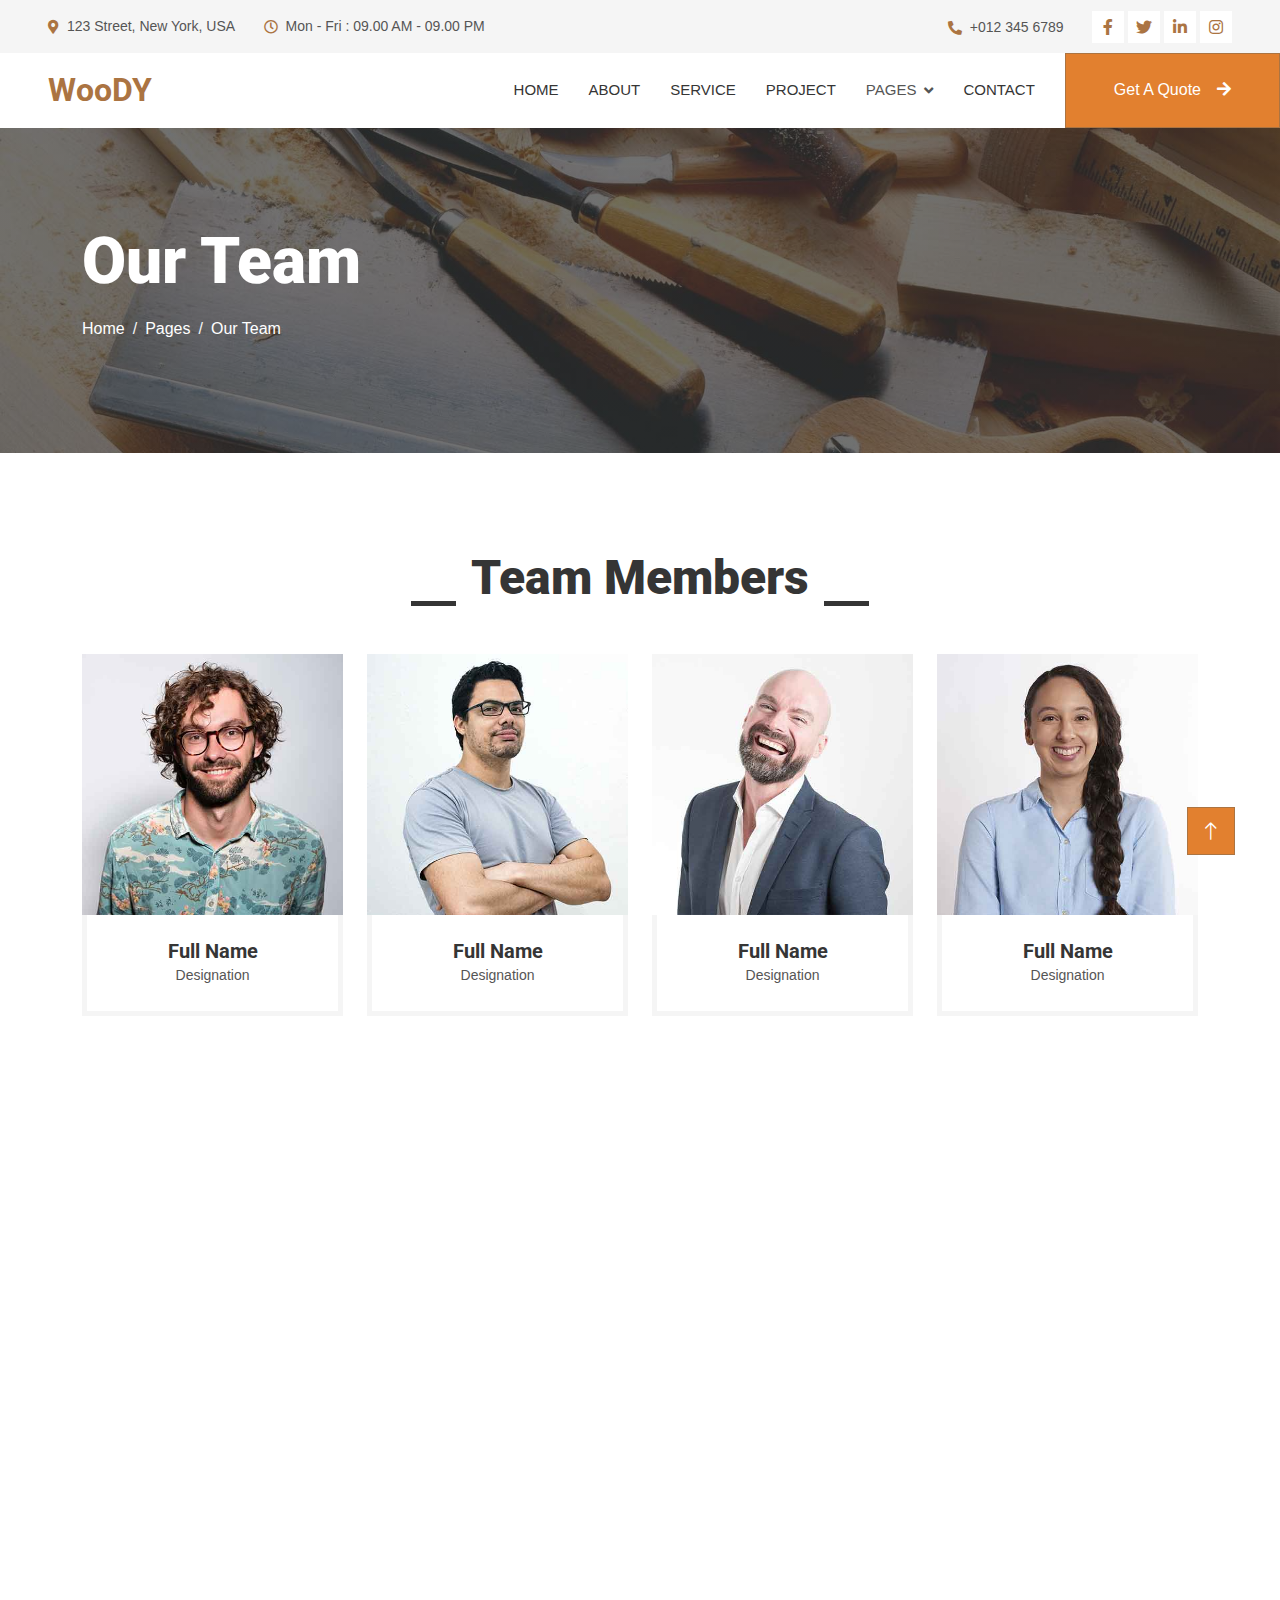
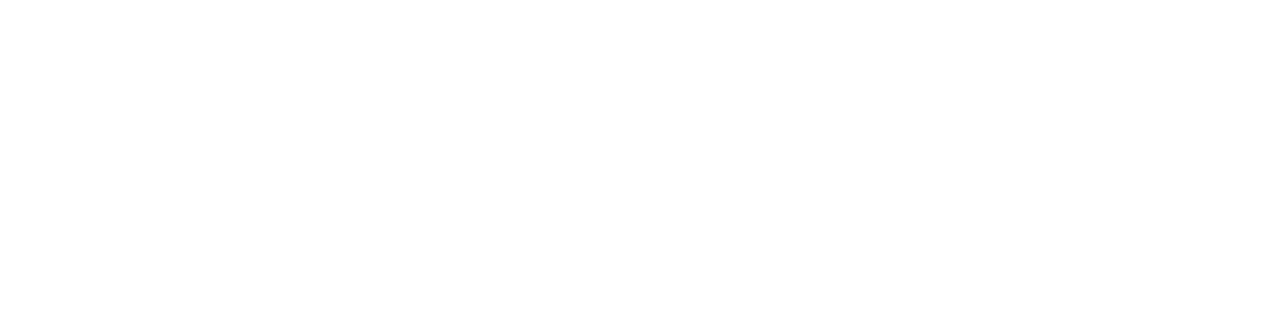
<file: sena/team.html>
<!DOCTYPE html>
<html lang="en">

<head>
    <meta charset="utf-8">
    <title>Woody - Carpenter Website Template</title>
    <meta content="width=device-width, initial-scale=1.0" name="viewport">
    <meta content="" name="keywords">
    <meta content="" name="description">

    <!-- Favicon -->
    <link href="img/favicon.ico" rel="icon">

    <!-- Google Web Fonts -->
    <link rel="preconnect" href="https://fonts.googleapis.com">
    <link rel="preconnect" href="https://fonts.gstatic.com" crossorigin>
    <link href="https://fonts.googleapis.com/css2?family=Open+Sans:wght@400;500&family=Roboto:wght@500;700;900&display=swap" rel="stylesheet"> 

    <!-- Icon Font Stylesheet -->
    <link href="https://cdnjs.cloudflare.com/ajax/libs/font-awesome/5.10.0/css/all.min.css" rel="stylesheet">
    <link href="https://cdn.jsdelivr.net/npm/bootstrap-icons@1.4.1/font/bootstrap-icons.css" rel="stylesheet">

    <!-- Libraries Stylesheet -->
    <link href="lib/animate/animate.min.css" rel="stylesheet">
    <link href="lib/owlcarousel/assets/owl.carousel.min.css" rel="stylesheet">
    <link href="lib/lightbox/css/lightbox.min.css" rel="stylesheet">

    <!-- Customized Bootstrap Stylesheet -->
    <link href="css/bootstrap.min.css" rel="stylesheet">

    <!-- Template Stylesheet -->
    <link href="css/style.css" rel="stylesheet">
</head>

<body>
    <!-- Spinner Start -->
    <div id="spinner" class="show bg-white position-fixed translate-middle w-100 vh-100 top-50 start-50 d-flex align-items-center justify-content-center">
        <div class="spinner-grow text-primary" style="width: 3rem; height: 3rem;" role="status">
            <span class="sr-only">Loading...</span>
        </div>
    </div>
    <!-- Spinner End -->


    <!-- Topbar Start -->
    <div class="container-fluid bg-light p-0">
        <div class="row gx-0 d-none d-lg-flex">
            <div class="col-lg-7 px-5 text-start">
                <div class="h-100 d-inline-flex align-items-center py-3 me-4">
                    <small class="fa fa-map-marker-alt text-primary me-2"></small>
                    <small>123 Street, New York, USA</small>
                </div>
                <div class="h-100 d-inline-flex align-items-center py-3">
                    <small class="far fa-clock text-primary me-2"></small>
                    <small>Mon - Fri : 09.00 AM - 09.00 PM</small>
                </div>
            </div>
            <div class="col-lg-5 px-5 text-end">
                <div class="h-100 d-inline-flex align-items-center py-3 me-4">
                    <small class="fa fa-phone-alt text-primary me-2"></small>
                    <small>+012 345 6789</small>
                </div>
                <div class="h-100 d-inline-flex align-items-center">
                    <a class="btn btn-sm-square bg-white text-primary me-1" href=""><i class="fab fa-facebook-f"></i></a>
                    <a class="btn btn-sm-square bg-white text-primary me-1" href=""><i class="fab fa-twitter"></i></a>
                    <a class="btn btn-sm-square bg-white text-primary me-1" href=""><i class="fab fa-linkedin-in"></i></a>
                    <a class="btn btn-sm-square bg-white text-primary me-0" href=""><i class="fab fa-instagram"></i></a>
                </div>
            </div>
        </div>
    </div>
    <!-- Topbar End -->


    <!-- Navbar Start -->
    <nav class="navbar navbar-expand-lg bg-white navbar-light sticky-top p-0">
        <a href="index.html" class="navbar-brand d-flex align-items-center px-4 px-lg-5">
            <h2 class="m-0 text-primary">WooDY</h2>
        </a>
        <button type="button" class="navbar-toggler me-4" data-bs-toggle="collapse" data-bs-target="#navbarCollapse">
            <span class="navbar-toggler-icon"></span>
        </button>
        <div class="collapse navbar-collapse" id="navbarCollapse">
            <div class="navbar-nav ms-auto p-4 p-lg-0">
                <a href="index.html" class="nav-item nav-link">Home</a>
                <a href="about.html" class="nav-item nav-link">About</a>
                <a href="service.html" class="nav-item nav-link">Service</a>
                <a href="project.html" class="nav-item nav-link">Project</a>
                <div class="nav-item dropdown">
                    <a href="#" class="nav-link dropdown-toggle active" data-bs-toggle="dropdown">Pages</a>
                    <div class="dropdown-menu fade-up m-0">
                        <a href="feature.html" class="dropdown-item">Feature</a>
                        <a href="quote.html" class="dropdown-item">Free Quote</a>
                        <a href="team.html" class="dropdown-item active">Our Team</a>
                        <a href="testimonial.html" class="dropdown-item">Testimonial</a>
                        <a href="404.html" class="dropdown-item">404 Page</a>
                    </div>
                </div>
                <a href="contact.html" class="nav-item nav-link">Contact</a>
            </div>
            <a href="" class="btn btn-primary py-4 px-lg-5 d-none d-lg-block">Get A Quote<i class="fa fa-arrow-right ms-3"></i></a>
        </div>
    </nav>
    <!-- Navbar End -->


    <!-- Page Header Start -->
    <div class="container-fluid page-header py-5 mb-5">
        <div class="container py-5">
            <h1 class="display-3 text-white mb-3 animated slideInDown">Our Team</h1>
            <nav aria-label="breadcrumb animated slideInDown">
                <ol class="breadcrumb">
                    <li class="breadcrumb-item"><a class="text-white" href="#">Home</a></li>
                    <li class="breadcrumb-item"><a class="text-white" href="#">Pages</a></li>
                    <li class="breadcrumb-item text-white active" aria-current="page">Our Team</li>
                </ol>
            </nav>
        </div>
    </div>
    <!-- Page Header End -->


    <!-- Team Start -->
    <div class="container-xxl py-5">
        <div class="container">
            <div class="section-title text-center">
                <h1 class="display-5 mb-5">Team Members</h1>
            </div>
            <div class="row g-4">
                <div class="col-lg-3 col-md-6 wow fadeInUp" data-wow-delay="0.1s">
                    <div class="team-item">
                        <div class="overflow-hidden position-relative">
                            <img class="img-fluid" src="img/team-1.jpg" alt="">
                            <div class="team-social">
                                <a class="btn btn-square" href=""><i class="fab fa-facebook-f"></i></a>
                                <a class="btn btn-square" href=""><i class="fab fa-twitter"></i></a>
                                <a class="btn btn-square" href=""><i class="fab fa-instagram"></i></a>
                            </div>
                        </div>
                        <div class="text-center border border-5 border-light border-top-0 p-4">
                            <h5 class="mb-0">Full Name</h5>
                            <small>Designation</small>
                        </div>
                    </div>
                </div>
                <div class="col-lg-3 col-md-6 wow fadeInUp" data-wow-delay="0.3s">
                    <div class="team-item">
                        <div class="overflow-hidden position-relative">
                            <img class="img-fluid" src="img/team-2.jpg" alt="">
                            <div class="team-social">
                                <a class="btn btn-square" href=""><i class="fab fa-facebook-f"></i></a>
                                <a class="btn btn-square" href=""><i class="fab fa-twitter"></i></a>
                                <a class="btn btn-square" href=""><i class="fab fa-instagram"></i></a>
                            </div>
                        </div>
                        <div class="text-center border border-5 border-light border-top-0 p-4">
                            <h5 class="mb-0">Full Name</h5>
                            <small>Designation</small>
                        </div>
                    </div>
                </div>
                <div class="col-lg-3 col-md-6 wow fadeInUp" data-wow-delay="0.5s">
                    <div class="team-item">
                        <div class="overflow-hidden position-relative">
                            <img class="img-fluid" src="img/team-3.jpg" alt="">
                            <div class="team-social">
                                <a class="btn btn-square" href=""><i class="fab fa-facebook-f"></i></a>
                                <a class="btn btn-square" href=""><i class="fab fa-twitter"></i></a>
                                <a class="btn btn-square" href=""><i class="fab fa-instagram"></i></a>
                            </div>
                        </div>
                        <div class="text-center border border-5 border-light border-top-0 p-4">
                            <h5 class="mb-0">Full Name</h5>
                            <small>Designation</small>
                        </div>
                    </div>
                </div>
                <div class="col-lg-3 col-md-6 wow fadeInUp" data-wow-delay="0.7s">
                    <div class="team-item">
                        <div class="overflow-hidden position-relative">
                            <img class="img-fluid" src="img/team-4.jpg" alt="">
                            <div class="team-social">
                                <a class="btn btn-square" href=""><i class="fab fa-facebook-f"></i></a>
                                <a class="btn btn-square" href=""><i class="fab fa-twitter"></i></a>
                                <a class="btn btn-square" href=""><i class="fab fa-instagram"></i></a>
                            </div>
                        </div>
                        <div class="text-center border border-5 border-light border-top-0 p-4">
                            <h5 class="mb-0">Full Name</h5>
                            <small>Designation</small>
                        </div>
                    </div>
                </div>
                <div class="col-lg-3 col-md-6 wow fadeInUp" data-wow-delay="0.1s">
                    <div class="team-item">
                        <div class="overflow-hidden position-relative">
                            <img class="img-fluid" src="img/team-2.jpg" alt="">
                            <div class="team-social">
                                <a class="btn btn-square" href=""><i class="fab fa-facebook-f"></i></a>
                                <a class="btn btn-square" href=""><i class="fab fa-twitter"></i></a>
                                <a class="btn btn-square" href=""><i class="fab fa-instagram"></i></a>
                            </div>
                        </div>
                        <div class="text-center border border-5 border-light border-top-0 p-4">
                            <h5 class="mb-0">Full Name</h5>
                            <small>Designation</small>
                        </div>
                    </div>
                </div>
                <div class="col-lg-3 col-md-6 wow fadeInUp" data-wow-delay="0.3s">
                    <div class="team-item">
                        <div class="overflow-hidden position-relative">
                            <img class="img-fluid" src="img/team-3.jpg" alt="">
                            <div class="team-social">
                                <a class="btn btn-square" href=""><i class="fab fa-facebook-f"></i></a>
                                <a class="btn btn-square" href=""><i class="fab fa-twitter"></i></a>
                                <a class="btn btn-square" href=""><i class="fab fa-instagram"></i></a>
                            </div>
                        </div>
                        <div class="text-center border border-5 border-light border-top-0 p-4">
                            <h5 class="mb-0">Full Name</h5>
                            <small>Designation</small>
                        </div>
                    </div>
                </div>
                <div class="col-lg-3 col-md-6 wow fadeInUp" data-wow-delay="0.5s">
                    <div class="team-item">
                        <div class="overflow-hidden position-relative">
                            <img class="img-fluid" src="img/team-4.jpg" alt="">
                            <div class="team-social">
                                <a class="btn btn-square" href=""><i class="fab fa-facebook-f"></i></a>
                                <a class="btn btn-square" href=""><i class="fab fa-twitter"></i></a>
                                <a class="btn btn-square" href=""><i class="fab fa-instagram"></i></a>
                            </div>
                        </div>
                        <div class="text-center border border-5 border-light border-top-0 p-4">
                            <h5 class="mb-0">Full Name</h5>
                            <small>Designation</small>
                        </div>
                    </div>
                </div>
                <div class="col-lg-3 col-md-6 wow fadeInUp" data-wow-delay="0.7s">
                    <div class="team-item">
                        <div class="overflow-hidden position-relative">
                            <img class="img-fluid" src="img/team-1.jpg" alt="">
                            <div class="team-social">
                                <a class="btn btn-square" href=""><i class="fab fa-facebook-f"></i></a>
                                <a class="btn btn-square" href=""><i class="fab fa-twitter"></i></a>
                                <a class="btn btn-square" href=""><i class="fab fa-instagram"></i></a>
                            </div>
                        </div>
                        <div class="text-center border border-5 border-light border-top-0 p-4">
                            <h5 class="mb-0">Full Name</h5>
                            <small>Designation</small>
                        </div>
                    </div>
                </div>
            </div>
        </div>
    </div>
    <!-- Team End -->
        

    <!-- Footer Start -->
    <div class="container-fluid bg-dark text-light footer mt-5 pt-5 wow fadeIn" data-wow-delay="0.1s">
        <div class="container py-5">
            <div class="row g-5">
                <div class="col-lg-3 col-md-6">
                    <h4 class="text-light mb-4">Address</h4>
                    <p class="mb-2"><i class="fa fa-map-marker-alt me-3"></i>123 Street, New York, USA</p>
                    <p class="mb-2"><i class="fa fa-phone-alt me-3"></i>+012 345 67890</p>
                    <p class="mb-2"><i class="fa fa-envelope me-3"></i>info@example.com</p>
                    <div class="d-flex pt-2">
                        <a class="btn btn-outline-light btn-social" href=""><i class="fab fa-twitter"></i></a>
                        <a class="btn btn-outline-light btn-social" href=""><i class="fab fa-facebook-f"></i></a>
                        <a class="btn btn-outline-light btn-social" href=""><i class="fab fa-youtube"></i></a>
                        <a class="btn btn-outline-light btn-social" href=""><i class="fab fa-linkedin-in"></i></a>
                    </div>
                </div>
                <div class="col-lg-3 col-md-6">
                    <h4 class="text-light mb-4">Services</h4>
                    <a class="btn btn-link" href="">General Carpentry</a>
                    <a class="btn btn-link" href="">Furniture Remodeling</a>
                    <a class="btn btn-link" href="">Wooden Floor</a>
                    <a class="btn btn-link" href="">Wooden Furniture</a>
                    <a class="btn btn-link" href="">Custom Carpentry</a>
                </div>
                <div class="col-lg-3 col-md-6">
                    <h4 class="text-light mb-4">Quick Links</h4>
                    <a class="btn btn-link" href="">About Us</a>
                    <a class="btn btn-link" href="">Contact Us</a>
                    <a class="btn btn-link" href="">Our Services</a>
                    <a class="btn btn-link" href="">Terms & Condition</a>
                    <a class="btn btn-link" href="">Support</a>
                </div>
                <div class="col-lg-3 col-md-6">
                    <h4 class="text-light mb-4">Newsletter</h4>
                    <p>Dolor amet sit justo amet elitr clita ipsum elitr est.</p>
                    <div class="position-relative mx-auto" style="max-width: 400px;">
                        <input class="form-control border-0 w-100 py-3 ps-4 pe-5" type="text" placeholder="Your email">
                        <button type="button" class="btn btn-primary py-2 position-absolute top-0 end-0 mt-2 me-2">SignUp</button>
                    </div>
                </div>
            </div>
        </div>
        <div class="container">
            <div class="copyright">
                <div class="row">
                    <div class="col-md-6 text-center text-md-start mb-3 mb-md-0">
                        &copy; <a class="border-bottom" href="#">Your Site Name</a>, All Right Reserved.
                    </div>
                    <div class="col-md-6 text-center text-md-end">
                        <!--/*** This template is free as long as you keep the footer author’s credit link/attribution link/backlink. If you'd like to use the template without the footer author’s credit link/attribution link/backlink, you can purchase the Credit Removal License from "https://htmlcodex.com/credit-removal". Thank you for your support. ***/-->
                        Designed By <a class="border-bottom" href="https://htmlcodex.com">HTML Codex</a>
                    </div>
                </div>
            </div>
        </div>
    </div>
    <!-- Footer End -->


    <!-- Back to Top -->
    <a href="#" class="btn btn-lg btn-primary btn-lg-square rounded-0 back-to-top"><i class="bi bi-arrow-up"></i></a>


    <!-- JavaScript Libraries -->
    <script src="https://code.jquery.com/jquery-3.4.1.min.js"></script>
    <script src="https://cdn.jsdelivr.net/npm/bootstrap@5.0.0/dist/js/bootstrap.bundle.min.js"></script>
    <script src="lib/wow/wow.min.js"></script>
    <script src="lib/easing/easing.min.js"></script>
    <script src="lib/waypoints/waypoints.min.js"></script>
    <script src="lib/counterup/counterup.min.js"></script>
    <script src="lib/owlcarousel/owl.carousel.min.js"></script>
    <script src="lib/isotope/isotope.pkgd.min.js"></script>
    <script src="lib/lightbox/js/lightbox.min.js"></script>

    <!-- Template Javascript -->
    <script src="js/main.js"></script>
</body>

</html>
</file>
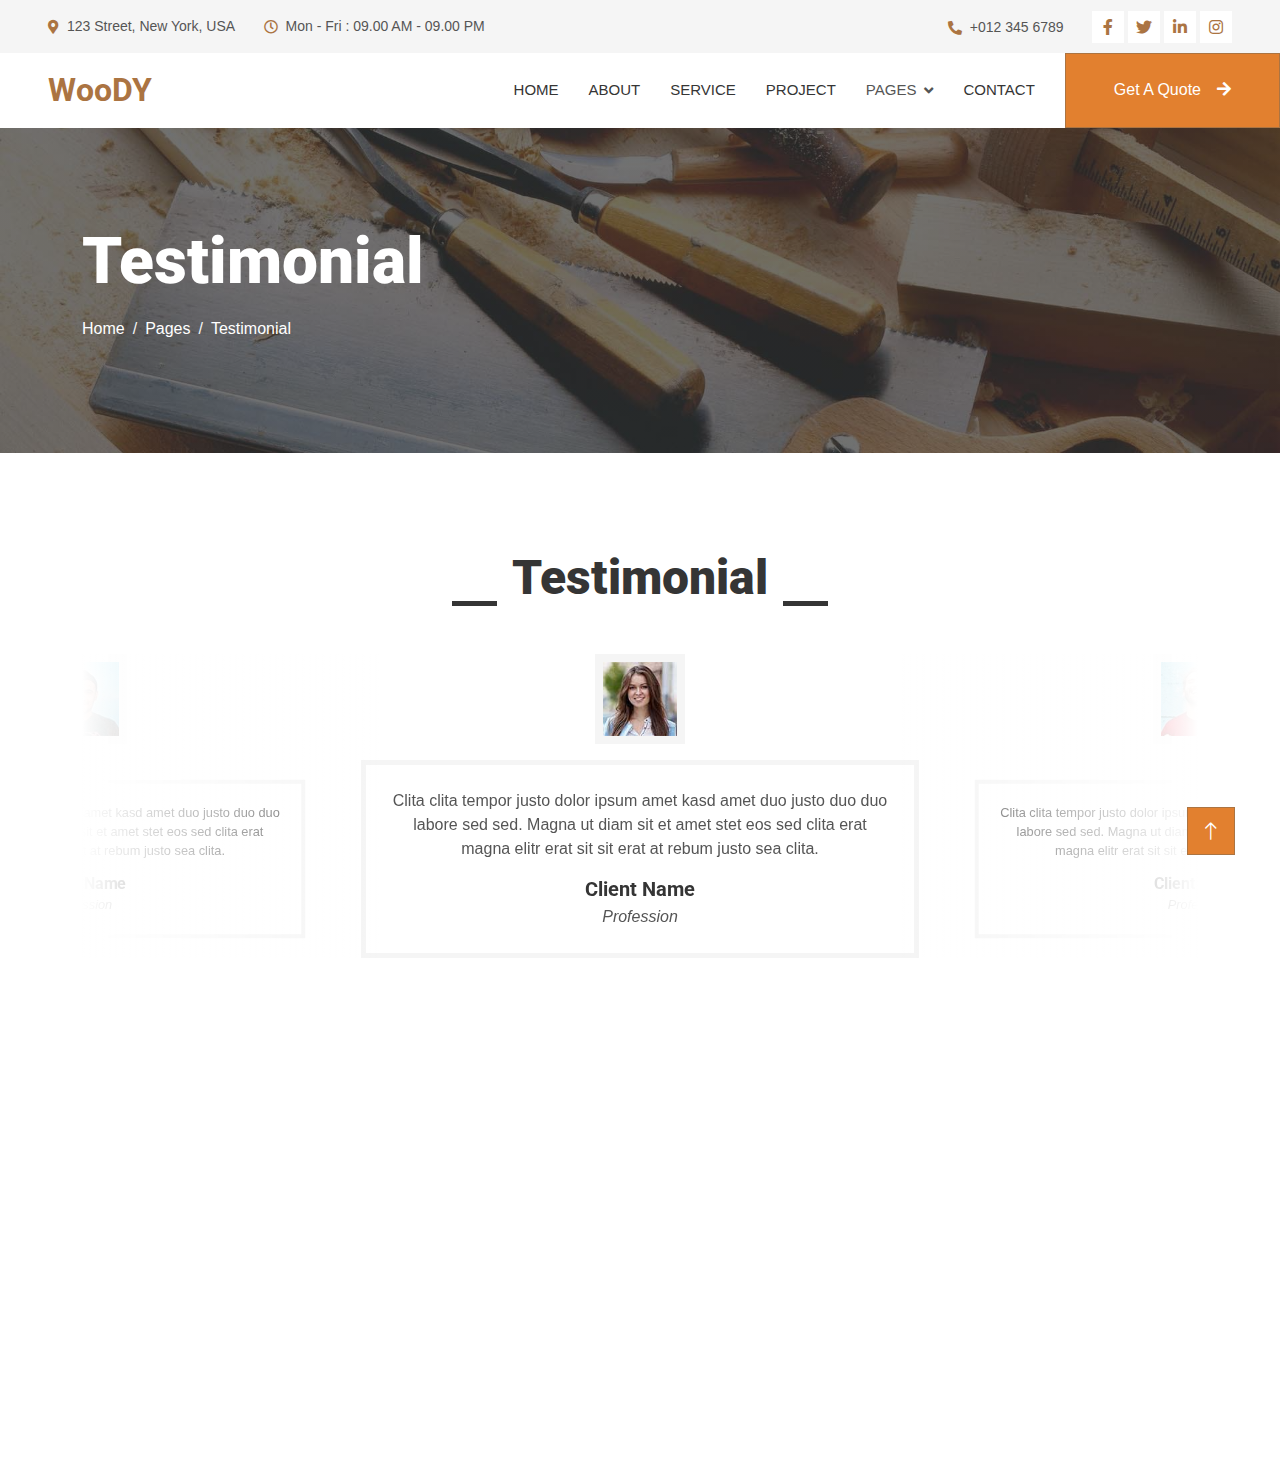
<file: sena/testimonial.html>
<!DOCTYPE html>
<html lang="en">

<head>
    <meta charset="utf-8">
    <title>Woody - Carpenter Website Template</title>
    <meta content="width=device-width, initial-scale=1.0" name="viewport">
    <meta content="" name="keywords">
    <meta content="" name="description">

    <!-- Favicon -->
    <link href="img/favicon.ico" rel="icon">

    <!-- Google Web Fonts -->
    <link rel="preconnect" href="https://fonts.googleapis.com">
    <link rel="preconnect" href="https://fonts.gstatic.com" crossorigin>
    <link href="https://fonts.googleapis.com/css2?family=Open+Sans:wght@400;500&family=Roboto:wght@500;700;900&display=swap" rel="stylesheet"> 

    <!-- Icon Font Stylesheet -->
    <link href="https://cdnjs.cloudflare.com/ajax/libs/font-awesome/5.10.0/css/all.min.css" rel="stylesheet">
    <link href="https://cdn.jsdelivr.net/npm/bootstrap-icons@1.4.1/font/bootstrap-icons.css" rel="stylesheet">

    <!-- Libraries Stylesheet -->
    <link href="lib/animate/animate.min.css" rel="stylesheet">
    <link href="lib/owlcarousel/assets/owl.carousel.min.css" rel="stylesheet">
    <link href="lib/lightbox/css/lightbox.min.css" rel="stylesheet">

    <!-- Customized Bootstrap Stylesheet -->
    <link href="css/bootstrap.min.css" rel="stylesheet">

    <!-- Template Stylesheet -->
    <link href="css/style.css" rel="stylesheet">
</head>

<body>
    <!-- Spinner Start -->
    <div id="spinner" class="show bg-white position-fixed translate-middle w-100 vh-100 top-50 start-50 d-flex align-items-center justify-content-center">
        <div class="spinner-grow text-primary" style="width: 3rem; height: 3rem;" role="status">
            <span class="sr-only">Loading...</span>
        </div>
    </div>
    <!-- Spinner End -->


    <!-- Topbar Start -->
    <div class="container-fluid bg-light p-0">
        <div class="row gx-0 d-none d-lg-flex">
            <div class="col-lg-7 px-5 text-start">
                <div class="h-100 d-inline-flex align-items-center py-3 me-4">
                    <small class="fa fa-map-marker-alt text-primary me-2"></small>
                    <small>123 Street, New York, USA</small>
                </div>
                <div class="h-100 d-inline-flex align-items-center py-3">
                    <small class="far fa-clock text-primary me-2"></small>
                    <small>Mon - Fri : 09.00 AM - 09.00 PM</small>
                </div>
            </div>
            <div class="col-lg-5 px-5 text-end">
                <div class="h-100 d-inline-flex align-items-center py-3 me-4">
                    <small class="fa fa-phone-alt text-primary me-2"></small>
                    <small>+012 345 6789</small>
                </div>
                <div class="h-100 d-inline-flex align-items-center">
                    <a class="btn btn-sm-square bg-white text-primary me-1" href=""><i class="fab fa-facebook-f"></i></a>
                    <a class="btn btn-sm-square bg-white text-primary me-1" href=""><i class="fab fa-twitter"></i></a>
                    <a class="btn btn-sm-square bg-white text-primary me-1" href=""><i class="fab fa-linkedin-in"></i></a>
                    <a class="btn btn-sm-square bg-white text-primary me-0" href=""><i class="fab fa-instagram"></i></a>
                </div>
            </div>
        </div>
    </div>
    <!-- Topbar End -->


    <!-- Navbar Start -->
    <nav class="navbar navbar-expand-lg bg-white navbar-light sticky-top p-0">
        <a href="index.html" class="navbar-brand d-flex align-items-center px-4 px-lg-5">
            <h2 class="m-0 text-primary">WooDY</h2>
        </a>
        <button type="button" class="navbar-toggler me-4" data-bs-toggle="collapse" data-bs-target="#navbarCollapse">
            <span class="navbar-toggler-icon"></span>
        </button>
        <div class="collapse navbar-collapse" id="navbarCollapse">
            <div class="navbar-nav ms-auto p-4 p-lg-0">
                <a href="index.html" class="nav-item nav-link">Home</a>
                <a href="about.html" class="nav-item nav-link">About</a>
                <a href="service.html" class="nav-item nav-link">Service</a>
                <a href="project.html" class="nav-item nav-link">Project</a>
                <div class="nav-item dropdown">
                    <a href="#" class="nav-link dropdown-toggle active" data-bs-toggle="dropdown">Pages</a>
                    <div class="dropdown-menu fade-up m-0">
                        <a href="feature.html" class="dropdown-item">Feature</a>
                        <a href="quote.html" class="dropdown-item">Free Quote</a>
                        <a href="team.html" class="dropdown-item">Our Team</a>
                        <a href="testimonial.html" class="dropdown-item active">Testimonial</a>
                        <a href="404.html" class="dropdown-item">404 Page</a>
                    </div>
                </div>
                <a href="contact.html" class="nav-item nav-link">Contact</a>
            </div>
            <a href="" class="btn btn-primary py-4 px-lg-5 d-none d-lg-block">Get A Quote<i class="fa fa-arrow-right ms-3"></i></a>
        </div>
    </nav>
    <!-- Navbar End -->


    <!-- Page Header Start -->
    <div class="container-fluid page-header py-5 mb-5">
        <div class="container py-5">
            <h1 class="display-3 text-white mb-3 animated slideInDown">Testimonial</h1>
            <nav aria-label="breadcrumb animated slideInDown">
                <ol class="breadcrumb">
                    <li class="breadcrumb-item"><a class="text-white" href="#">Home</a></li>
                    <li class="breadcrumb-item"><a class="text-white" href="#">Pages</a></li>
                    <li class="breadcrumb-item text-white active" aria-current="page">Testimonial</li>
                </ol>
            </nav>
        </div>
    </div>
    <!-- Page Header End -->


    <!-- Testimonial Start -->
    <div class="container-xxl py-5 wow fadeInUp" data-wow-delay="0.1s">
        <div class="container">
            <div class="section-title text-center">
                <h1 class="display-5 mb-5">Testimonial</h1>
            </div>
            <div class="owl-carousel testimonial-carousel">
                <div class="testimonial-item text-center">
                    <img class="img-fluid bg-light p-2 mx-auto mb-3" src="img/testimonial-1.jpg" style="width: 90px; height: 90px;">
                    <div class="testimonial-text text-center p-4">
                        <p>Clita clita tempor justo dolor ipsum amet kasd amet duo justo duo duo labore sed sed. Magna ut diam sit et amet stet eos sed clita erat magna elitr erat sit sit erat at rebum justo sea clita.</p>
                        <h5 class="mb-1">Client Name</h5>
                        <span class="fst-italic">Profession</span>
                    </div>
                </div>
                <div class="testimonial-item text-center">
                    <img class="img-fluid bg-light p-2 mx-auto mb-3" src="img/testimonial-2.jpg" style="width: 90px; height: 90px;">
                    <div class="testimonial-text text-center p-4">
                        <p>Clita clita tempor justo dolor ipsum amet kasd amet duo justo duo duo labore sed sed. Magna ut diam sit et amet stet eos sed clita erat magna elitr erat sit sit erat at rebum justo sea clita.</p>
                        <h5 class="mb-1">Client Name</h5>
                        <span class="fst-italic">Profession</span>
                    </div>
                </div>
                <div class="testimonial-item text-center">
                    <img class="img-fluid bg-light p-2 mx-auto mb-3" src="img/testimonial-3.jpg" style="width: 90px; height: 90px;">
                    <div class="testimonial-text text-center p-4">
                        <p>Clita clita tempor justo dolor ipsum amet kasd amet duo justo duo duo labore sed sed. Magna ut diam sit et amet stet eos sed clita erat magna elitr erat sit sit erat at rebum justo sea clita.</p>
                        <h5 class="mb-1">Client Name</h5>
                        <span class="fst-italic">Profession</span>
                    </div>
                </div>
            </div>
        </div>
    </div>
    <!-- Testimonial End -->
        

    <!-- Footer Start -->
    <div class="container-fluid bg-dark text-light footer mt-5 pt-5 wow fadeIn" data-wow-delay="0.1s">
        <div class="container py-5">
            <div class="row g-5">
                <div class="col-lg-3 col-md-6">
                    <h4 class="text-light mb-4">Address</h4>
                    <p class="mb-2"><i class="fa fa-map-marker-alt me-3"></i>123 Street, New York, USA</p>
                    <p class="mb-2"><i class="fa fa-phone-alt me-3"></i>+012 345 67890</p>
                    <p class="mb-2"><i class="fa fa-envelope me-3"></i>info@example.com</p>
                    <div class="d-flex pt-2">
                        <a class="btn btn-outline-light btn-social" href=""><i class="fab fa-twitter"></i></a>
                        <a class="btn btn-outline-light btn-social" href=""><i class="fab fa-facebook-f"></i></a>
                        <a class="btn btn-outline-light btn-social" href=""><i class="fab fa-youtube"></i></a>
                        <a class="btn btn-outline-light btn-social" href=""><i class="fab fa-linkedin-in"></i></a>
                    </div>
                </div>
                <div class="col-lg-3 col-md-6">
                    <h4 class="text-light mb-4">Services</h4>
                    <a class="btn btn-link" href="">General Carpentry</a>
                    <a class="btn btn-link" href="">Furniture Remodeling</a>
                    <a class="btn btn-link" href="">Wooden Floor</a>
                    <a class="btn btn-link" href="">Wooden Furniture</a>
                    <a class="btn btn-link" href="">Custom Carpentry</a>
                </div>
                <div class="col-lg-3 col-md-6">
                    <h4 class="text-light mb-4">Quick Links</h4>
                    <a class="btn btn-link" href="">About Us</a>
                    <a class="btn btn-link" href="">Contact Us</a>
                    <a class="btn btn-link" href="">Our Services</a>
                    <a class="btn btn-link" href="">Terms & Condition</a>
                    <a class="btn btn-link" href="">Support</a>
                </div>
                <div class="col-lg-3 col-md-6">
                    <h4 class="text-light mb-4">Newsletter</h4>
                    <p>Dolor amet sit justo amet elitr clita ipsum elitr est.</p>
                    <div class="position-relative mx-auto" style="max-width: 400px;">
                        <input class="form-control border-0 w-100 py-3 ps-4 pe-5" type="text" placeholder="Your email">
                        <button type="button" class="btn btn-primary py-2 position-absolute top-0 end-0 mt-2 me-2">SignUp</button>
                    </div>
                </div>
            </div>
        </div>
        <div class="container">
            <div class="copyright">
                <div class="row">
                    <div class="col-md-6 text-center text-md-start mb-3 mb-md-0">
                        &copy; <a class="border-bottom" href="#">Your Site Name</a>, All Right Reserved.
                    </div>
                    <div class="col-md-6 text-center text-md-end">
                        <!--/*** This template is free as long as you keep the footer author’s credit link/attribution link/backlink. If you'd like to use the template without the footer author’s credit link/attribution link/backlink, you can purchase the Credit Removal License from "https://htmlcodex.com/credit-removal". Thank you for your support. ***/-->
                        Designed By <a class="border-bottom" href="https://htmlcodex.com">HTML Codex</a>
                    </div>
                </div>
            </div>
        </div>
    </div>
    <!-- Footer End -->


    <!-- Back to Top -->
    <a href="#" class="btn btn-lg btn-primary btn-lg-square rounded-0 back-to-top"><i class="bi bi-arrow-up"></i></a>


    <!-- JavaScript Libraries -->
    <script src="https://code.jquery.com/jquery-3.4.1.min.js"></script>
    <script src="https://cdn.jsdelivr.net/npm/bootstrap@5.0.0/dist/js/bootstrap.bundle.min.js"></script>
    <script src="lib/wow/wow.min.js"></script>
    <script src="lib/easing/easing.min.js"></script>
    <script src="lib/waypoints/waypoints.min.js"></script>
    <script src="lib/counterup/counterup.min.js"></script>
    <script src="lib/owlcarousel/owl.carousel.min.js"></script>
    <script src="lib/isotope/isotope.pkgd.min.js"></script>
    <script src="lib/lightbox/js/lightbox.min.js"></script>

    <!-- Template Javascript -->
    <script src="js/main.js"></script>
</body>

</html>
</file>
<file: sena/css/style.css>
/********** Template CSS **********/
:root {
    --primary: ;
    --light: #F5F5F5;
    --dark: #353535;
}

.fw-medium {
    font-weight: 500 !important;
}

.fw-bold {
    font-weight: 700 !important;
}

.fw-black {
    font-weight: 900 !important;
}

.back-to-top {
    position: fixed;
    display: none;
    right: 45px;
    bottom: 45px;
    z-index: 99;
}


/*** Spinner ***/
#spinner {
    opacity: 0;
    visibility: hidden;
    transition: opacity .5s ease-out, visibility 0s linear .5s;
    z-index: 99999;
}

#spinner.show {
    transition: opacity .5s ease-out, visibility 0s linear 0s;
    visibility: visible;
    opacity: 1;
}


/*** Button ***/
.btn {
    font-weight: 500;
    transition: .5s;
}

.btn.btn-primary,
.btn.btn-secondary {
    color: #FFFFFF;
    background-color: #e2802f;
}

.btn-square {
    width: 38px;
    height: 38px;
}

.btn-sm-square {
    width: 32px;
    height: 32px;
}

.btn-lg-square {
    width: 48px;
    height: 48px;
}

.btn-square,
.btn-sm-square,
.btn-lg-square {
    padding: 0;
    display: flex;
    align-items: center;
    justify-content: center;
    font-weight: normal;
}

/*** Navbar ***/
.logoNavbar img{
    height: 68px;
    margin-right: 28px;
}
.logoNavbar h2{
    font-size: 20px;
}
.navcenter a{
    border-radius: 0%;

}
.navbar .dropdown-toggle::after {
    border: none;
    content: "\f107";
    font-family: "Font Awesome 5 Free";
    font-weight: 900;
    vertical-align: middle;
    margin-left: 8px;
}

.navbar-light .navbar-nav .nav-link {
    margin-right: 30px;
    padding: 25px 0;
    color: #FFFFFF;
    font-size: 15px;
    font-weight: 500;
    text-transform: uppercase;
    outline: none;
}



.navbar-light .navbar-nav .nav-link:hover,
.navbar-light .navbar-nav .nav-link.active {
    color: var(--primary);
}

@media (max-width: 991.98px) {
    .navbar-light .navbar-nav .nav-link {
        margin-right: 0;
        padding: 10px 0;
    }

    .navbar-light .navbar-nav {
        border-top: 1px solid #EEEEEE;
    }
    .navbar-nav .nav-item .nav-link .btn.btn-primary{
        margin-left: -300px;
    }
    .logoNavbar img {
        margin-right: 10px;
        height: 45px;
    }
    .logoNavbar h2{
        font-size: 50%;
    }
    .navbar .navbar-nav a{
        margin-left: -300px;
    }
    .navbar .nav-item .nav-link .btn.btn-primary{
        margin-left: -500px;
    }
}

.navbar-light .navbar-brand,
.navbar-light a.btn {
    height: 75px;
}

.navbar-light .navbar-nav .nav-link {
    color: var(--dark);
    font-weight: 500;
}

.navbar-light.sticky-top {
    top: -100px;
    transition: .5s;
}

@media (min-width: 992px) {
    .navbar .nav-item .dropdown-menu {
        display: block;
        border: none;
        margin-top: 0;
        top: 150%;
        opacity: 0;
        visibility: hidden;
        transition: .5s;
    }

    .navbar .nav-item:hover .dropdown-menu {
        top: 100%;
        visibility: visible;
        transition: .5s;
        opacity: 1;
    }
}


/*** Header ***/
@media (max-width: 768px) {
    .header-carousel .owl-carousel-item {
        position: relative;
        min-height: 500px;
    }
    
    .header-carousel .owl-carousel-item img {
        position: absolute;
        width: 100%;
        height: 100%;
        object-fit: cover;
    }

    .header-carousel .owl-carousel-item h5,
    .header-carousel .owl-carousel-item p {
        font-size: 14px !important;
        font-weight: 400 !important;
    }

    .header-carousel .owl-carousel-item h1 {
        font-size: 30px;
        font-weight: 600;
    }
}

.header-carousel .owl-nav {
    position: absolute;
    width: 200px;
    height: 45px;
    bottom: 30px;
    left: 50%;
    transform: translateX(-50%);
    display: flex;
    justify-content: space-between;
}

.header-carousel .owl-nav .owl-prev,
.header-carousel .owl-nav .owl-next {
    width: 45px;
    height: 45px;
    display: flex;
    align-items: center;
    justify-content: center;
    color: #FFFFFF;
    background: transparent;
    border: 1px solid #FFFFFF;
    font-size: 22px;
    transition: .5s;
}

.header-carousel .owl-nav .owl-prev:hover,
.header-carousel .owl-nav .owl-next:hover {
    background: var(--primary);
    border-color: var(--primary);
}

.header-carousel .owl-dots {
    position: absolute;
    height: 45px;
    bottom: 30px;
    left: 50%;
    transform: translateX(-50%);
    display: flex;
    align-items: center;
    justify-content: center;
}

.header-carousel .owl-dot {
    position: relative;
    display: inline-block;
    margin: 0 5px;
    width: 15px;
    height: 15px;
    background: transparent;
    border: 1px solid #FFFFFF;
    transition: .5s;
}

.header-carousel .owl-dot::after {
    position: absolute;
    content: "";
    width: 5px;
    height: 5px;
    top: 4px;
    left: 4px;
    background: transparent;
    border: 1px solid #FFFFFF;
}

.header-carousel .owl-dot.active {
    background: var(--primary);
    border-color: var(--primary);
}

.page-header {
    background: linear-gradient(rgba(53, 53, 53, .7), rgba(53, 53, 53, .7)), url(../img/carousel-1.jpg) center center no-repeat;
    background-size: cover;
}

.breadcrumb-item + .breadcrumb-item::before {
    color: var(--light);
}


/*** Section Title ***/
.section-title h1 {
    position: relative;
    display: inline-block;
    padding: 0 60px;
}

.section-title.text-start h1 {
    padding-left: 0;
}

.section-title h1::before,
.section-title h1::after {
    position: absolute;
    content: "";
    width: 45px;
    height: 5px;
    bottom: 0;
    background: var(--dark);
}

.section-title h1::before {
    left: 0;
}

.section-title h1::after {
    right: 0;
}

.section-title.text-start h1::before {
    display: none;
}


/*** About ***/
@media (min-width: 992px) {
    .container.about {
        max-width: 100% !important;
    }

    .about-text  {
        padding-right: calc(((100% - 960px) / 2) + .75rem);
    }
}

@media (min-width: 1200px) {
    .about-text  {
        padding-right: calc(((100% - 1140px) / 2) + .75rem);
    }
}

@media (min-width: 1400px) {
    .about-text  {
        padding-right: calc(((100% - 1320px) / 2) + .75rem);
    }
}

/*** Job Listing ***/
.job-listings {
    padding: 0;
    margin: 0;
    border: 1px solid #eee;
    border-radius: 7px;
    overflow: hidden;
    position: relative;
    background: #fff; }

.job-listings .badge {
    color: #000;
    padding: 4px 10px; }

@media (max-width: 991.98px) {
    .job-listings .custom-width {
    width: 100% !important; 
    }   }
    
.job-listings .job-listing {
    position: relative;
    border-bottom: 1px solid #eee;
    -webkit-transition: .3s all ease;
    -o-transition: .3s all ease;
    transition: .3s all ease; }

.job-listings .job-listing:last-child {
    border-bottom: none; }

.job-listings .job-listing a {
    position: absolute;
    width: 100%;
    height: 100%;
    -webkit-transition: .3s all ease;
    -o-transition: .3s all ease;
    transition: .3s all ease; }

.job-listings .job-listing a:hover {
    border-left: 7px solid #e2802f; }
  
.job-listings .job-listing .job-listing-logo {
    -webkit-box-flex: 0;
    -ms-flex: 0 0 150px;
    flex: 0 0 150px;
    border-right: 1px solid #eee; }

@media (max-width: 575.98px) {
    .job-listings .job-listing .job-listing-logo {
        -webkit-box-flex: 0;
        -ms-flex: 0 0 100%;
        flex: 0 0 100%; } }

.job-listings .job-listing-position h2 {
    margin-left: 0px;
    font-size: 1.2rem;
    margin-bottom: 0; }

.job-listings .job-listing-position strong {
    color: #b3b3b3; }    

.site-section {
    padding-top: 7rem;
    padding-bottom: 7rem;
    position: relative;
    z-index: 2; }
    @media (max-width: 991.98px) {
      .site-section {
        padding-top: 3rem;
        padding-bottom: 3rem; } 
      .site-section ul li h2 {
        font-weight: 900;
      }}

.job-listing-logo {
    padding: 20px 0 20px 0;
}

/*** Service ***/
.service-item img {
    transition: .5s;
}

.service-item:hover img {
    transform: scale(1.1);
}
.fontService1{
    margin-top: 40px;
}
.fontService{
    margin-top: 40px;
}
.imgService2 img{
    height: 271px;
    width: 450px;
}
.imgService1 img{
    height: 271px;
    width: 450px;
}
.imgService img{
    height: 271px;
}


/*** Feature ***/
@media (min-width: 992px) {
    .container.feature {
        max-width: 100% !important;
    }

    .feature-text  {
        padding-left: calc(((100% - 960px) / 2) + .75rem);
    }
}

@media (min-width: 1200px) {
    .feature-text  {
        padding-left: calc(((100% - 1140px) / 2) + .75rem);
    }
}

@media (min-width: 1400px) {
    .feature-text  {
        padding-left: calc(((100% - 1320px) / 2) + .75rem);
    }
}


/*** Project Portfolio ***/
#portfolio-flters li {
    display: inline-block;
    font-weight: 500;
    color: var(--dark);
    cursor: pointer;
    transition: .5s;
    border-bottom: 2px solid transparent;
}

#portfolio-flters li:hover,
#portfolio-flters li.active {
    color: var(--primary);
    border-color: var(--primary);
}

.portfolio-item img {
    transition: .5s;
}

.portfolio-item:hover img {
    transform: scale(1.1);
}

.portfolio-item .portfolio-overlay {
    position: absolute;
    display: flex;
    align-items: center;
    justify-content: center;
    width: 0;
    height: 0;
    bottom: 0;
    left: 50%;
    background: rgba(53, 53, 53, .7);
    transition: .5s;
}

.portfolio-item:hover .portfolio-overlay {
    width: 100%;
    height: 100%;
    left: 0;
}

.portfolio-item .portfolio-overlay .btn {
    opacity: 0;
}

.portfolio-item:hover .portfolio-overlay .btn {
    opacity: 1;
}


/*** Quote ***/
@media (min-width: 992px) {
    .container.quote {
        max-width: 100% !important;
    }

    .quote-text  {
        padding-right: calc(((100% - 960px) / 2) + .75rem);
    }
}

@media (min-width: 1200px) {
    .quote-text  {
        padding-right: calc(((100% - 1140px) / 2) + .75rem);
    }
}

@media (min-width: 1400px) {
    .quote-text  {
        padding-right: calc(((100% - 1320px) / 2) + .75rem);
    }
}


/*** Team ***/
.team-item img {
    transition: .5s;
}

.team-item:hover img {
    transform: scale(1.1);
}

.team-item .team-social {
    position: absolute;
    width: 38px;
    top: 50%;
    left: -38px;
    transform: translateY(-50%);
    display: flex;
    flex-direction: column;
    background: #FFFFFF;
    transition: .5s;
}

.team-item .team-social .btn {
    color: var(--primary);
    background: #FFFFFF;
}

.team-item .team-social .btn:hover {
    color: #FFFFFF;
    background: var(--primary);
}

.team-item:hover .team-social {
    left: 0;
}
.border img{
    height: 366px;
}
.border2 img{
    width: 345px;
    height: 345px;
}


/*** Testimonial ***/
.testimonial-carousel::before {
    position: absolute;
    content: "";
    top: 0;
    left: 0;
    height: 100%;
    width: 0;
    background: linear-gradient(to right, rgba(255, 255, 255, 1) 0%, rgba(255, 255, 255, 0) 100%);
    z-index: 1;
}

.testimonial-carousel::after {
    position: absolute;
    content: "";
    top: 0;
    right: 0;
    height: 100%;
    width: 0;
    background: linear-gradient(to left, rgba(255, 255, 255, 1) 0%, rgba(255, 255, 255, 0) 100%);
    z-index: 1;
}

@media (min-width: 768px) {
    .testimonial-carousel::before,
    .testimonial-carousel::after {
        width: 200px;
    }
}

@media (min-width: 992px) {
    .testimonial-carousel::before,
    .testimonial-carousel::after {
        width: 300px;
    }
}

.testimonial-carousel .owl-item .testimonial-text {
    border: 5px solid var(--light);
    transform: scale(.8);
    transition: .5s;
}

.testimonial-carousel .owl-item.center .testimonial-text {
    transform: scale(1);
}

.testimonial-carousel .owl-nav {
    position: absolute;
    width: 350px;
    top: 10px;
    left: 50%;
    transform: translateX(-50%);
    display: flex;
    justify-content: space-between;
    opacity: 0;
    transition: .5s;
    z-index: 1;
}

.testimonial-carousel:hover .owl-nav {
    width: 300px;
    opacity: 1;
}

.testimonial-carousel .owl-nav .owl-prev,
.testimonial-carousel .owl-nav .owl-next {
    position: relative;
    color: var(--primary);
    font-size: 45px;
    transition: .5s;
}

.testimonial-carousel .owl-nav .owl-prev:hover,
.testimonial-carousel .owl-nav .owl-next:hover {
    color: var(--dark);
}


/*** Contact ***/
@media (min-width: 992px) {
    .container.contact {
        max-width: 100% !important;
    }

    .contact-text  {
        padding-left: calc(((100% - 960px) / 2) + .75rem);
    }
}

@media (min-width: 1200px) {
    .contact-text  {
        padding-left: calc(((100% - 1140px) / 2) + .75rem);
    }
}

@media (min-width: 1400px) {
    .contact-text  {
        padding-left: calc(((100% - 1320px) / 2) + .75rem);
    }
}


/*** Footer ***/
.footer {
    background: linear-gradient(rgba(53, 53, 53, .7), rgba(53, 53, 53, .7)), url(../img/footer.jpg) center center no-repeat;
    background-size: cover;
}

.footer .btn.btn-social {
    margin-right: 5px;
    width: 35px;
    height: 35px;
    display: flex;
    align-items: center;
    justify-content: center;
    color: var(--light);
    border: 1px solid #FFFFFF;
    transition: .3s;
}

.footer .btn.btn-social:hover {
    color: var(--primary);
}

.footer .btn.btn-link {
    display: block;
    margin-bottom: 5px;
    padding: 0;
    text-align: left;
    color: #FFFFFF;
    font-size: 15px;
    font-weight: normal;
    text-transform: capitalize;
    transition: .3s;
}

.footer .btn.btn-link::before {
    position: relative;
    content: "\f105";
    font-family: "Font Awesome 5 Free";
    font-weight: 900;
    margin-right: 10px;
}

.footer .btn.btn-link:hover {
    color: var(--primary);
    letter-spacing: 1px;
    box-shadow: none;
}

.footer .copyright {
    padding: 25px 0;
    font-size: 15px;
    border-top: 1px solid rgba(256, 256, 256, .1);
}

.footer .copyright a {
    color: var(--light);
}

.footer .copyright a:hover {
    color: var(--primary);
}

/* Login */
@import url('https://fonts.googleapis.com/css?family=Montserrat:400,800');

.login * {
	box-sizing: border-box;
}

.login body {
	background: #f6f5f7;
	display: flex;
	justify-content: center;
	align-items: center;
	flex-direction: column;
	font-family: 'Montserrat', sans-serif;
	height: 100vh;
	margin: -20px 0 50px;
}

.login h1 {
	font-weight: bold;
	margin: 0;
}

.login h2 {
	text-align: center;
}

.login p {
	font-size: 14px;
	font-weight: 100;
	line-height: 20px;
	letter-spacing: 0.5px;
	margin: 20px 0 30px;
}

.login span {
	font-size: 12px;
}

.login a {
	color: #333;
	font-size: 14px;
	text-decoration: none;
	margin: 15px 0;
}

.login button {
	border-radius: 20px;
	border: 1px solid #e2802f;
	background-color: #e2802f;
	color: #FFFFFF;
	font-size: 12px;
	font-weight: bold;
	padding: 12px 45px;
	letter-spacing: 1px;
	text-transform: uppercase;
	transition: transform 80ms ease-in;
}

.login button:active {
	transform: scale(0.95);
}

.login button:focus {
	outline: none;
}

.login button.ghost {
	background-color: transparent;
	border-color: #FFFFFF;
}

.login form {
	background-color: #FFFFFF;
	display: flex;
	align-items: center;
	justify-content: center;
	flex-direction: column;
	padding: 0 50px;
	height: 100%;
	text-align: center;
}

.login input {
	background-color: #eee;
	border: none;
	padding: 12px 15px;
	margin: 8px 0;
	width: 100%;
}

.login .container {
	background-color: #fff;
	border-radius: 10px;
  	box-shadow: 0 14px 28px rgba(0,0,0,0.25), 
			0 10px 10px rgba(0,0,0,0.22);
	position: relative;
	overflow: hidden;
	width: 768px;
	max-width: 100%;
	min-height: 480px;
}

.login .form-container {
	position: absolute;
	top: 0;
	height: 100%;
	transition: all 0.6s ease-in-out;
}

.login .sign-in-container {
	left: 0;
	width: 50%;
	z-index: 2;
}

.login .container.right-panel-active .sign-in-container {
	transform: translateX(100%);
}

.login .sign-up-container {
	left: 0;
	width: 50%;
	opacity: 0;
	z-index: 1;
}

.login .container.right-panel-active .sign-up-container {
	transform: translateX(100%);
	opacity: 1;
	z-index: 5;
	animation: show 0.6s;
}

@keyframes show {
	0%, 49.99% {
		opacity: 0;
		z-index: 1;
	}
	
	50%, 100% {
		opacity: 1;
		z-index: 5;
	}
}

.login .overlay-container {
	position: absolute;
	top: 0;
	left: 50%;
	width: 50%;
	height: 100%;
	overflow: hidden;
	transition: transform 0.6s ease-in-out;
	z-index: 100;
}

.login .container.right-panel-active .overlay-container{
	transform: translateX(-100%);
}

.login .overlay {
	background: #e2802f;
	background: -webkit-linear-gradient(to right, #e2802f, #e2802f);
	background: linear-gradient(to right, #e2802f, #e2802f);
	background-repeat: no-repeat;
	background-size: cover;
	background-position: 0 0;
	color: #FFFFFF;
	position: relative;
	left: -100%;
	height: 100%;
	width: 200%;
  	transform: translateX(0);
	transition: transform 0.6s ease-in-out;
}

.login .container.right-panel-active .overlay {
  	transform: translateX(50%);
}

.login .overlay-panel {
	position: absolute;
	display: flex;
	align-items: center;
	justify-content: center;
	flex-direction: column;
	padding: 0 40px;
	text-align: center;
	top: 0;
	height: 100%;
	width: 50%;
	transform: translateX(0);
	transition: transform 0.6s ease-in-out;
}

.login .overlay-left {
	transform: translateX(-20%);
}

.login .container.right-panel-active .overlay-left {
	transform: translateX(0);
}

.login .overlay-right {
	right: 0;
	transform: translateX(0);
}

.login .container.right-panel-active .overlay-right {
	transform: translateX(20%);
}

.login .social-container {
	margin: 20px 0;
}

.login .social-container a {
	border: 1px solid #DDDDDD;
	border-radius: 50%;
	display: inline-flex;
	justify-content: center;
	align-items: center;
	margin: 0 5px;
	height: 40px;
	width: 40px;
}

@media (max-width: 991.98px) {

    
    .login h1 {
        font-weight: bold;
        margin: 0;
    }
    
    .login h2 {
        text-align: center;
    }
    
    .login p {
        font-size: 14px;
        font-weight: 100;
        line-height: 20px;
        letter-spacing: 0.5px;
        margin: 20px 0 30px;
    }
    
    .login span {
        font-size: 12px;
    }
    
    .login a {
        color: #333;
        font-size: 14px;
        text-decoration: none;
        margin: 15px 0;
    }
    
    .login button {
        border-radius: 20px;
        border: 1px solid #e2802f;
        background-color: #e2802f;
        color: #FFFFFF;
        font-size: 12px;
        font-weight: bold;
        padding: 12px 45px;
        letter-spacing: 1px;
        text-transform: uppercase;
        transition: transform 80ms ease-in;
    }
    
    .login button:active {
        transform: scale(0.95);
    }
    
    .login button:focus {
        outline: none;
    }
    
    .login button.ghost {
        background-color: transparent;
        border-color: #FFFFFF;
    }
    
    .login form {
        background-color: #FFFFFF;
        display: flex;
        align-items: center;
        justify-content: center;
        flex-direction: column;
        padding: 0 50px;
        height: 100%;
        text-align: center;
    }
    
    .login input {
        background-color: #eee;
        border: none;
        padding: 12px 15px;
        margin: 8px 0;
        width: 100%;
    }
    
    .login .container {
        background-color: #fff;
        border-radius: 10px;
          box-shadow: 0 14px 28px rgba(0,0,0,0.25), 
                0 10px 10px rgba(0,0,0,0.22);
        position: relative;
        overflow: hidden;
        width: 768px;
        max-width: 100%;
        min-height: 480px;
    }
    
    .login .form-container {
        position: absolute;
        top: 0;
        height: 100%;
        transition: all 0.6s ease-in-out;
    }
    
    .login .sign-in-container {
        left: 0;
        width: 50%;
        z-index: 2;
    }
    
    .login .container.right-panel-active .sign-in-container {
        transform: translateX(100%);
    }
    
    .login .sign-up-container {
        left: 0;
        width: 50%;
        opacity: 0;
        z-index: 1;
    }
    
    .login .container.right-panel-active .sign-up-container {
        transform: translateX(100%);
        opacity: 1;
        z-index: 5;
        animation: show 0.6s;
    }
    
    @keyframes show {
        0%, 49.99% {
            opacity: 0;
            z-index: 1;
        }
        
        50%, 100% {
            opacity: 1;
            z-index: 5;
        }
    }
    
    .login .overlay-container {
        position: absolute;
        top: 0;
        left: 50%;
        width: 50%;
        height: 100%;
        overflow: hidden;
        transition: transform 0.6s ease-in-out;
        z-index: 100;
    }
    
    .login .container.right-panel-active .overlay-container{
        transform: translateX(-100%);
    }
    
    .login .overlay {
        background: #e2802f;
        background: -webkit-linear-gradient(to right, #e2802f, #e2802f);
        background: linear-gradient(to right, #e2802f, #e2802f);
        background-repeat: no-repeat;
        background-size: cover;
        background-position: 0 0;
        color: #FFFFFF;
        position: relative;
        left: -100%;
        height: 100%;
        width: 200%;
          transform: translateX(0);
        transition: transform 0.6s ease-in-out;
    }
    
    .login .container.right-panel-active .overlay {
          transform: translateX(50%);
    }
    
    .login .overlay-panel {
        position: absolute;
        display: flex;
        align-items: center;
        justify-content: center;
        flex-direction: column;
        padding: 0 40px;
        text-align: center;
        top: 0;
        height: 100%;
        width: 50%;
        transform: translateX(0);
        transition: transform 0.6s ease-in-out;
    }
    
    .login .overlay-left {
        transform: translateX(-20%);
    }
    
    .login .container.right-panel-active .overlay-left {
        transform: translateX(0);
    }
    
    .login .overlay-right {
        right: 0;
        transform: translateX(0);
    }
    
    .login .container.right-panel-active .overlay-right {
        transform: translateX(20%);
    }
    
    .login .social-container {
        margin: 20px 0;
    }
    
    .login .social-container a {
        border: 1px solid #DDDDDD;
        border-radius: 50%;
        display: inline-flex;
        justify-content: center;
        align-items: center;
        margin: 0 5px;
        height: 40px;
        width: 40px;
    }

}

/*   Login Baru -->   */
@import url('https://fonts.googleapis.com/css2?family=Poppins:wght@300;400;500;600&display=swap');

*{
    margin: 0;
    padding: -1000;
    box-sizing: border-box;
    font-family: 'Poppins', sans-serif;
}
.loginNew .container{
    margin-top: -150px;
    margin-bottom: -150px;
    height: 100vh;
    width: 100%;
    display: flex;
    align-items: center;
    justify-content: center;
    column-gap: 30px;
}
.loginNew .form{
    position: absolute;
    max-width: 430px;
    width: 100%;
    padding: 30px;
    border-radius: 6px;
    background: #FFF;
}
.loginNew .form.signup{
    opacity: 0;
    pointer-events: none;
}
.loginNew .forms.show-signup .form.signup{
    opacity: 1;
    pointer-events: auto;
}
.loginNew .forms.show-signup .form.login{
    opacity: 0;
    pointer-events: none;
}
.loginNew header{
    font-size: 28px;
    font-weight: 600;
    color: #232836;
    text-align: center;
}
.loginNew form{
    margin-top: 30px;
}
.loginNew .form .field{
    position: relative;
    height: 50px;
    width: 100%;
    margin-top: 20px;
    border-radius: 6px;
}
.loginNew .field input,
.loginNew .field button{
    height: 100%;
    width: 100%;
    border: none;
    font-size: 16px;
    font-weight: 400;
    border-radius: 6px;
}
.loginNew .field input{
    outline: none;
    padding: 0 15px;
    border: 1px solid#CACACA;
}
.loginNew .field input:focus{
    border-bottom-width: 2px;
}
.loginNew .eye-icon{
    position: absolute;
    top: 50%;
    right: 10px;
    transform: translateY(-50%);
    font-size: 18px;
    color: #8b8b8b;
    cursor: pointer;
    padding: 5px;
}
.loginNew .field button{
    color: #fff;
    background-color: #e2802f;
    transition: all 0.3s ease;
    cursor: pointer;
}
.loginNew .field button:hover{
    background-color: #e2802f;
}
.loginNew .form-link{
    text-align: center;
    margin-top: 10px;
}
.loginNew .form-link span,
.loginNew .form-link a{
    font-size: 14px;
    font-weight: 400;
    color: #232836;
}
.loginNew .form a{
    color: #e2802f;
    text-decoration: none;
}
.loginNew .form-content a:hover{
    text-decoration: underline;
}
.loginNew .line{
    position: relative;
    height: 1px;
    width: 100%;
    margin: 36px 0;
    background-color: #d4d4d4;
}
.loginNew .line::before{
    content: 'Or';
    position: absolute;
    top: 50%;
    left: 50%;
    transform: translate(-50%, -50%);
    background-color: #FFF;
    color: #8b8b8b;
    padding: 0 15px;
}
.loginNew .media-options a{
    display: flex;
    align-items: center;
    justify-content: center;
}
.loginNew a.facebook{
    color: #fff;
    background-color: #4267b2;
}
.loginNew a.facebook .facebook-icon{
    height: 28px;
    width: 28px;
    color: #0171d3;
    font-size: 20px;
    border-radius: 50%;
    display: flex;
    align-items: center;
    justify-content: center;
    background-color: #fff;
}
.loginNew .facebook-icon,
.loginNew img.google-img{
    position: absolute;
    top: 50%;
    left: 15px;
    transform: translateY(-50%);
}
.loginNew img.google-img{
    height: 20px;
    width: 20px;
}
.loginNew a.google{
    border: 1px solid #CACACA;
}
.loginNew a.google span{
    font-weight: 500;
    opacity: 0.6;
    color: #232836;
}

@media screen and (max-width: 400px) {
    .loginNew .form{
        padding: 20px 10px;
    }
    
}
</file>
